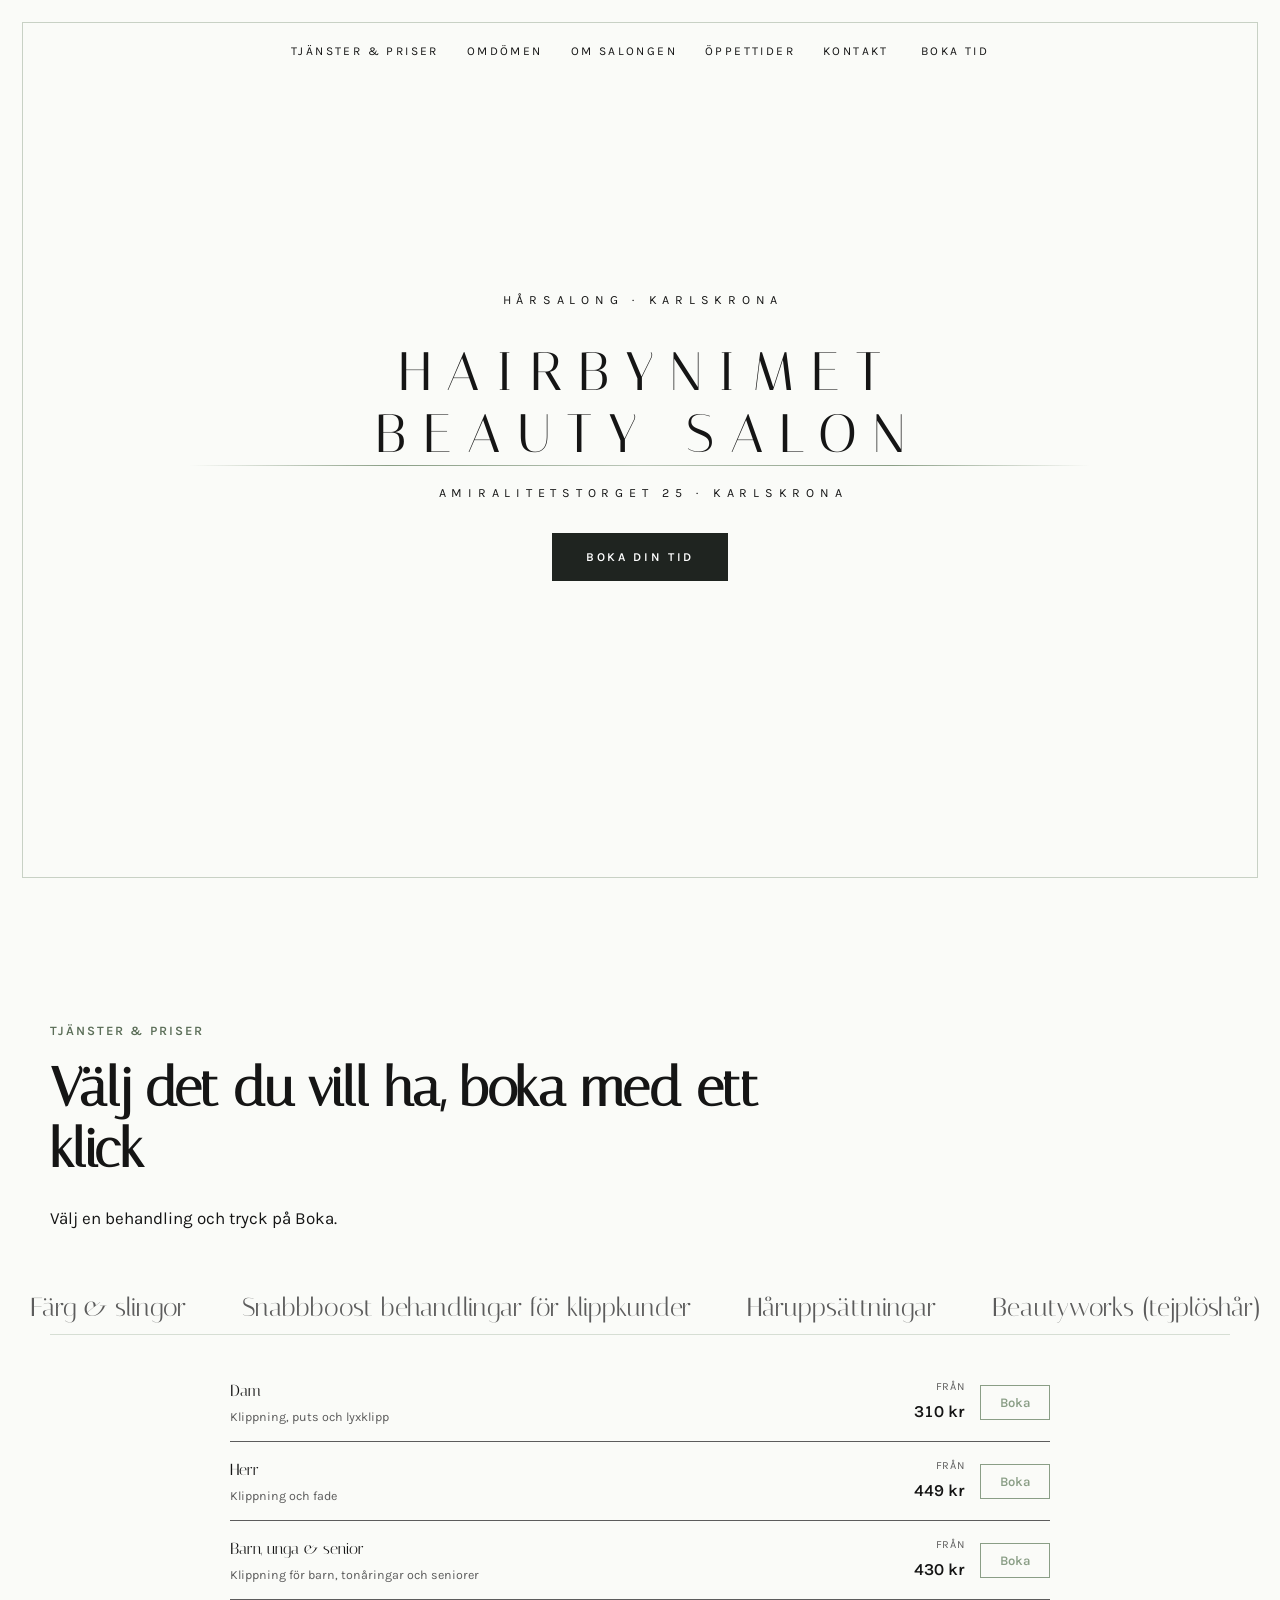
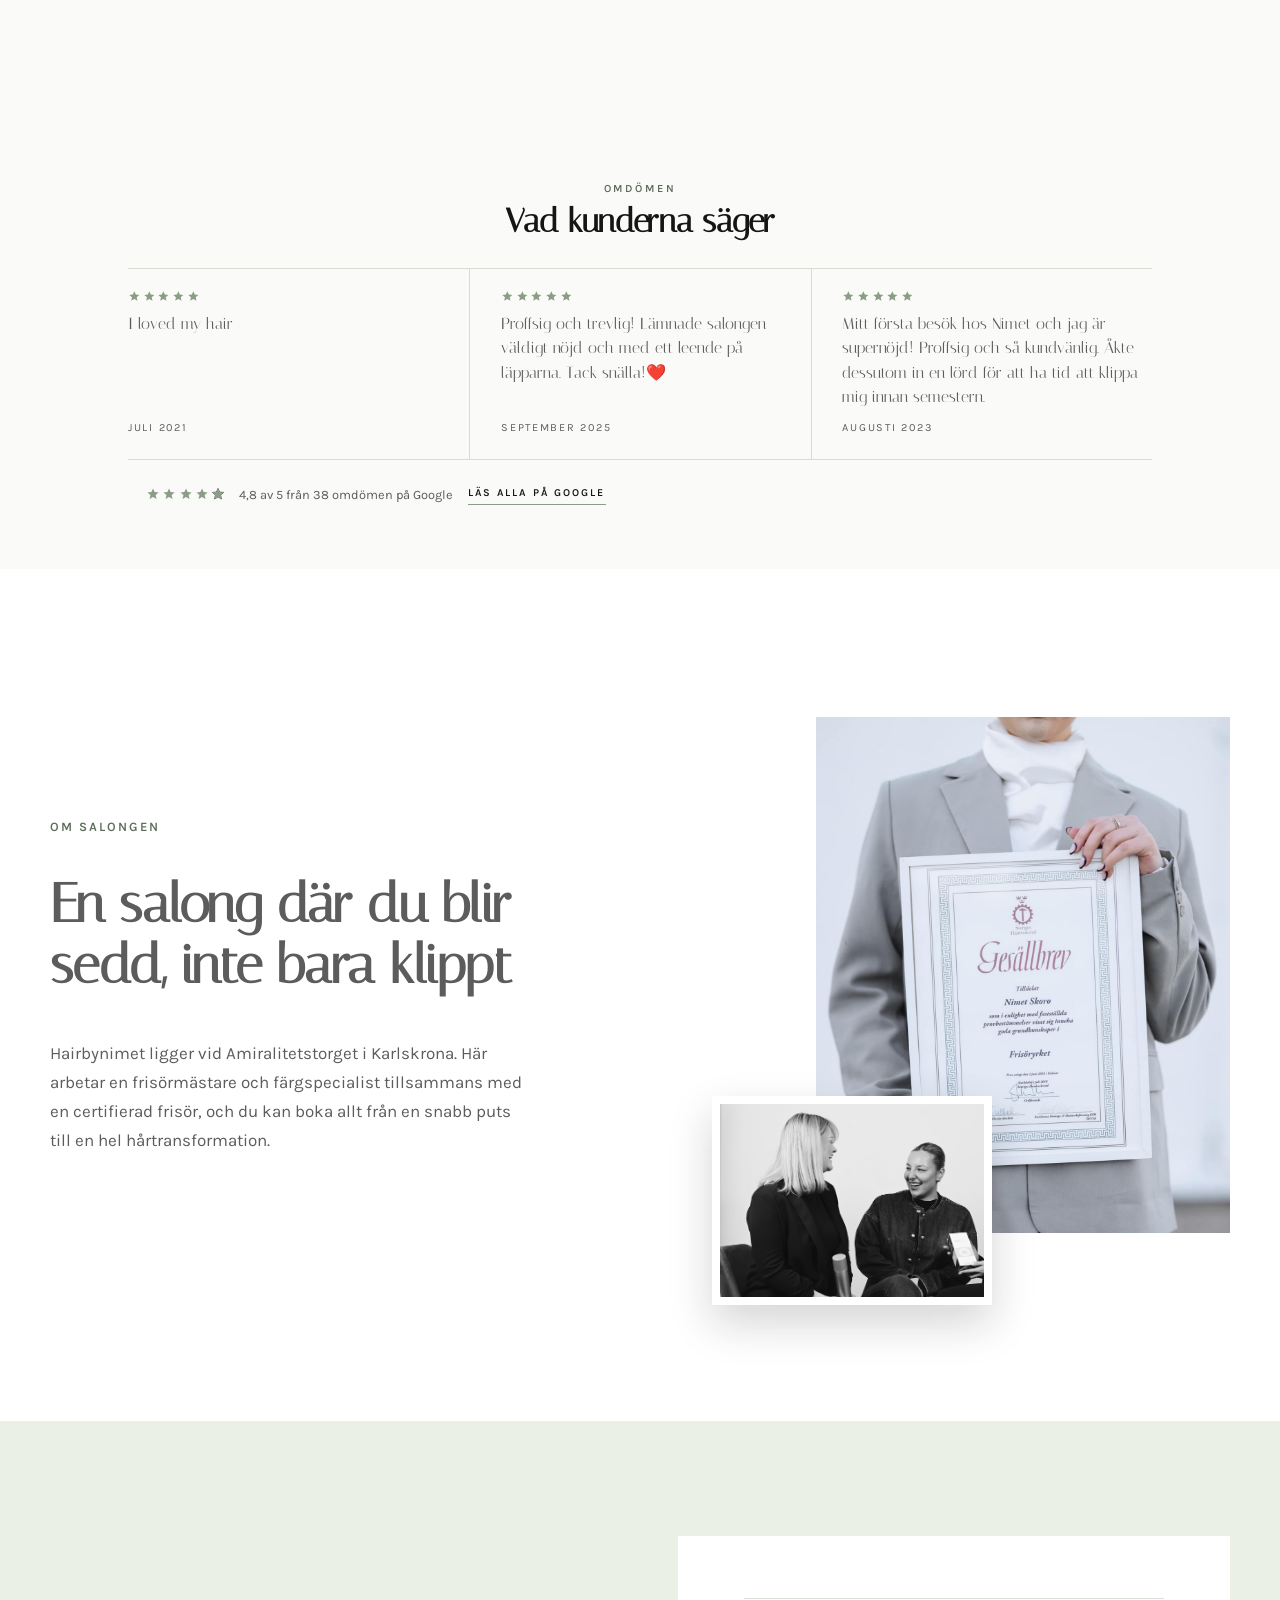
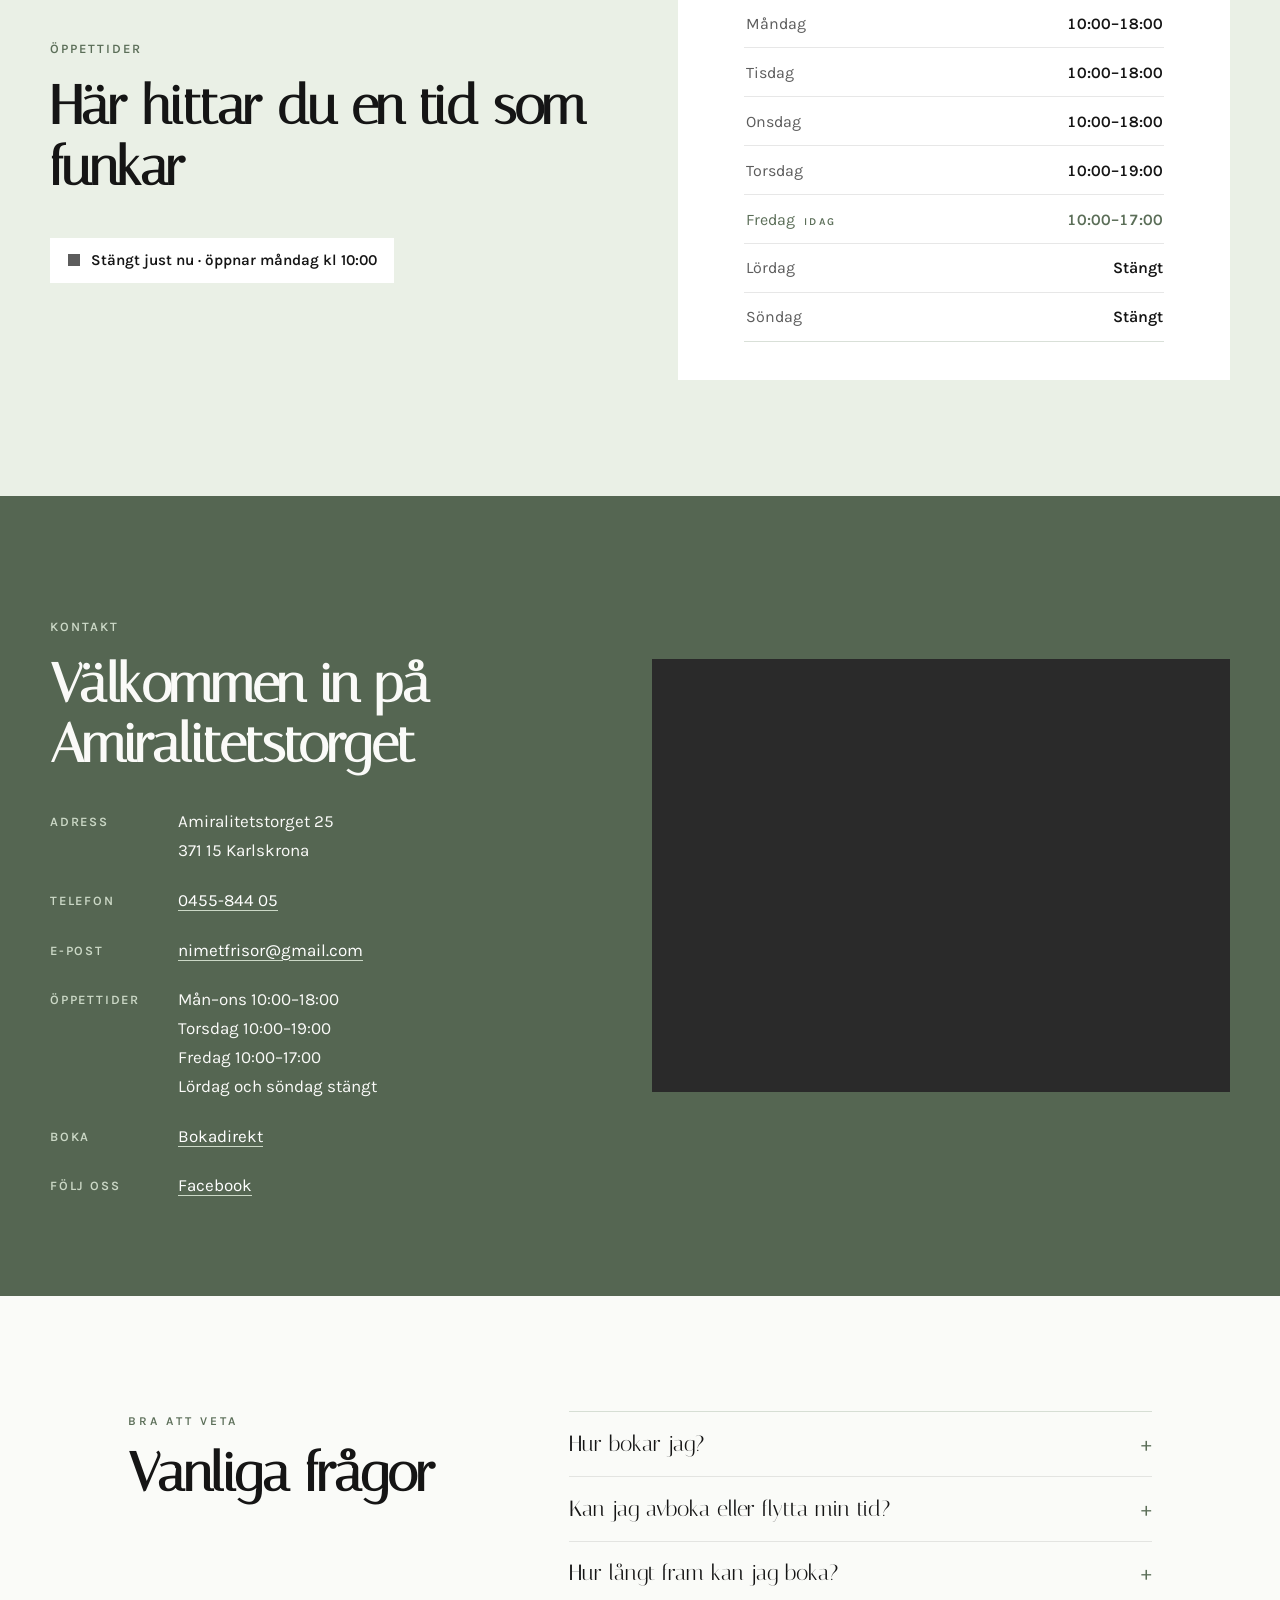
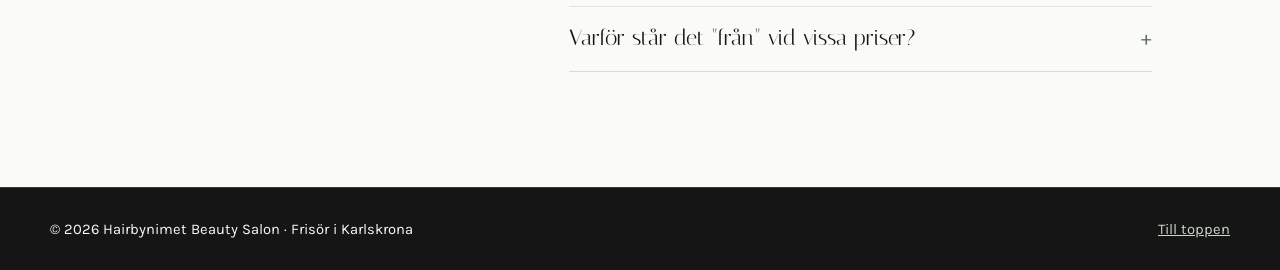
<file: index.html>
<!DOCTYPE html>
<html lang='sv'>
<head>
<meta charset='utf-8'>
<meta name='viewport' content='width=device-width, initial-scale=1'>
<title>Hairbynimet Beauty Salon – Frisör i Karlskrona vid Amiralitetstorget</title>
<meta name='description' content='Frisör i Karlskrona: klippning, färg och slingor, hårförlängning och styling hos Hairbynimet Beauty Salon på Amiralitetstorget 25. Se priser och boka tid direkt online.'>
<meta name='theme-color' content='#FAFAF8'>
<link rel='icon' type='image/svg+xml' href='favicon.svg'>
<link rel='stylesheet' href='site-kit.css'>
<link rel='stylesheet' href='styles.css'>
<script type='application/ld+json'>{"@context":"https://schema.org","@type":"HairSalon","name":"Hairbynimet Beauty Salon","address":{"@type":"PostalAddress","streetAddress":"Amiralitetstorget 25","postalCode":"371 15","addressLocality":"Karlskrona","addressCountry":"SE"},"telephone":"0455-844 05","email":"nimetfrisor@gmail.com","openingHours":["Mo-We 10:00-18:00","Th 10:00-19:00","Fr 10:00-17:00"],"aggregateRating":{"@type":"AggregateRating","ratingValue":"4.8","reviewCount":"38"},"sameAs":["https://www.facebook.com/hairbynimet/"]}</script>
</head>
<body class="sk-selma">
<a href='#main' class='skip-link'>Hoppa till innehåll</a>



<main id='main'>

<section class='hero'><div class="hero-frame"><header class='site-header'>
<div class='header-inner'>
<!--FIELD:company_name--><a class='site-logo' href='index.html'>Hairbynimet</a><!--/FIELD:company_name-->
<nav class='main-nav' aria-label='Huvudmeny'><a href='#tjanster'>Tjänster &amp; priser</a> <a href='#omdomen'>Omdömen</a> <a href='#om-oss'>Om salongen</a> <a href='#oppettider'>Öppettider</a> <a href='#kontakt'>Kontakt</a></nav>
<!--FIELD:booking_url--><a class='btn btn-primary header-cta' href='https://www.bokadirekt.se/places/hairbynimet-beauty-salon-company-27800' target='_blank' rel='noopener'>Boka tid</a><!--/FIELD:booking_url-->
<button class='nav-toggle' type='button' aria-expanded='false' aria-controls='mobileNav' aria-label='Öppna menyn'><span></span><span></span></button>
</div>
<nav id='mobileNav' class='mobile-nav' aria-label='Mobilmeny'><a href='#tjanster'>Tjänster &amp; priser</a> <a href='#omdomen'>Omdömen</a> <a href='#om-oss'>Om salongen</a> <a href='#oppettider'>Öppettider</a> <a href='#kontakt'>Kontakt</a></nav>
</header><div class="hero-text">

<div class='hero-content'>
<!--FIELD:company_name--><h1 class="hero-intro" data-effect="horizon" data-above="Hårsalong · Karlskrona" data-below="Amiralitetstorget 25 · Karlskrona">Hairbynimet Beauty Salon</h1><!--/FIELD:company_name-->
<div class='hero-cta'>
<!--FIELD:booking_url--><a class='btn btn-primary btn-lg' href='https://www.bokadirekt.se/places/hairbynimet-beauty-salon-company-27800' target='_blank' rel='noopener'>Boka din tid</a><!--/FIELD:booking_url--><span class='next-available-note' data-company-id='349488ab-ba80-4105-a59a-5cd2d21e5db7' data-api-base='https://aios-demo-sites-production.up.railway.app' data-duration-minutes='30' hidden></span>
</div>
</div>

</div></div></section>

<section class='section services reveal' id='tjanster'>

<div class='container'>
<div class='section-head'>
<span class='eyebrow'>Tjänster &amp; priser</span>
<h2>Välj det du vill ha, boka med ett klick</h2>
<p>Välj en behandling och tryck på Boka.</p>
</div>
<!--FIELD:prices-->
<div class='menu-groups' data-price-layout="list">
<div class="menu-group">

<h3>Klippningar</h3>
<div class="service-group"><span class="service-group-name">Dam</span><span class="service-group-desc">Klippning, puts och lyxklipp</span>
<div class="price-item"><div class="price-item-info"><span class="price-item-name">Fräsch Ny Look – Dam</span><span class="price-item-duration">45 min</span></div><div class="price-item-price"><span class="price-item-amount">595 kr</span></div><button class="price-item-book-btn" type="button" data-service-name="Fräsch Ny Look – Dam" data-duration-minutes="45">Boka</button></div>
<div class="price-item"><div class="price-item-info"><span class="price-item-name">Lyxklipp &amp; Styling</span><span class="price-item-duration">65 min</span></div><div class="price-item-price"><span class="price-item-amount">699 kr</span></div><button class="price-item-book-btn" type="button" data-service-name="Lyxklipp &amp; Styling" data-duration-minutes="65">Boka</button></div>
<div class="price-item"><div class="price-item-info"><span class="price-item-name">Snabb Puts &amp; Trim</span><span class="price-item-duration">15 min</span></div><div class="price-item-price"><span class="price-item-amount">310 kr</span></div><button class="price-item-book-btn" type="button" data-service-name="Snabb Puts &amp; Trim" data-duration-minutes="15">Boka</button></div>
</div>
<div class="service-group"><span class="service-group-name">Herr</span><span class="service-group-desc">Klippning och fade</span>
<div class="price-item"><div class="price-item-info"><span class="price-item-name">Herrklippning – Stilren &amp; Skarp</span><span class="price-item-duration">45 min</span></div><div class="price-item-price"><span class="price-item-amount">555 kr</span></div><button class="price-item-book-btn" type="button" data-service-name="Herrklippning – Stilren &amp; Skarp" data-duration-minutes="45">Boka</button></div>
<div class="price-item"><div class="price-item-info"><span class="price-item-name">Fade Cut</span><span class="price-item-duration">30 min</span></div><div class="price-item-price"><span class="price-item-amount">449 kr</span></div><button class="price-item-book-btn" type="button" data-service-name="Fade Cut" data-duration-minutes="30">Boka</button></div>
</div>
<div class="service-group"><span class="service-group-name">Barn, unga &amp; senior</span><span class="service-group-desc">Klippning för barn, tonåringar och seniorer</span>
<div class="price-item"><div class="price-item-info"><span class="price-item-name">Kids Cut 1-9år</span><span class="price-item-duration">35 min</span></div><div class="price-item-price"><span class="price-item-amount">430 kr</span></div><button class="price-item-book-btn" type="button" data-service-name="Kids Cut 1-9år" data-duration-minutes="35">Boka</button></div>
<div class="price-item"><div class="price-item-info"><span class="price-item-name">Teens Fresh Cut 10-15år</span><span class="price-item-duration">45 min</span></div><div class="price-item-price"><span class="price-item-amount">470 kr</span></div><button class="price-item-book-btn" type="button" data-service-name="Teens Fresh Cut 10-15år" data-duration-minutes="45">Boka</button></div>
<div class="price-item"><div class="price-item-info"><span class="price-item-name">Senior Klipp &amp; Tvätt</span><span class="price-item-duration">40 min</span></div><div class="price-item-price"><span class="price-item-amount">470 kr</span></div><button class="price-item-book-btn" type="button" data-service-name="Senior Klipp &amp; Tvätt" data-duration-minutes="40">Boka</button></div>
</div>

</div>
<div class="menu-group">
<h3>Färg &amp; slingor</h3>
<div class="service-group"><span class="service-group-name">Färg</span><span class="service-group-desc">Utväxt, helfärg och förvandlingar</span>
<div class="price-item"><div class="price-item-info"><span class="price-item-name">Root Touch-Up (ex en utväxtfärg på 2cm inga slingor/blekning)</span><span class="price-item-duration">85 min</span></div><div class="price-item-price"><span class="price-item-amount">1 025 kr</span></div><button class="price-item-book-btn" type="button" data-service-name="Root Touch-Up (ex en utväxtfärg på 2cm inga slingor/blekning)" data-duration-minutes="85">Boka</button></div>
<div class="price-item"><div class="price-item-info"><span class="price-item-name">Root Touch-Up &amp; Cut (ex en utväxtfärg på 2cm)</span><span class="price-item-duration">110 min</span></div><div class="price-item-price"><span class="price-item-amount">1 540 kr</span></div><button class="price-item-book-btn" type="button" data-service-name="Root Touch-Up &amp; Cut (ex en utväxtfärg på 2cm)" data-duration-minutes="110">Boka</button></div>
<div class="price-item"><div class="price-item-info"><span class="price-item-name">Express Färgfix</span><span class="price-item-duration">75 min</span></div><div class="price-item-price"><span class="price-item-amount">1 515 kr</span></div><button class="price-item-book-btn" type="button" data-service-name="Express Färgfix" data-duration-minutes="75">Boka</button></div>
<div class="price-item"><div class="price-item-info"><span class="price-item-name">Express Färg &amp; Klipp</span><span class="price-item-duration">120 min</span></div><div class="price-item-price"><span class="price-item-amount">1 780 kr</span></div><button class="price-item-book-btn" type="button" data-service-name="Express Färg &amp; Klipp" data-duration-minutes="120">Boka</button></div>
<div class="price-item"><div class="price-item-info"><span class="price-item-name">Full Colour Transformation</span><span class="price-item-duration">100 min</span></div><div class="price-item-price"><span class="price-item-from">Från</span><span class="price-item-amount">1 789 kr</span></div><button class="price-item-book-btn" type="button" data-service-name="Full Colour Transformation" data-duration-minutes="100">Boka</button></div>
<div class="price-item"><div class="price-item-info"><span class="price-item-name">Colour &amp; Cut Makeover</span><span class="price-item-duration">120 min</span></div><div class="price-item-price"><span class="price-item-from">Från</span><span class="price-item-amount">2 310 kr</span></div><button class="price-item-book-btn" type="button" data-service-name="Colour &amp; Cut Makeover" data-duration-minutes="120">Boka</button></div>
<div class="price-item"><div class="price-item-info"><span class="price-item-name">Colour + highlights &amp; Cut Makeover</span><span class="price-item-duration">150 min</span></div><div class="price-item-price"><span class="price-item-from">Från</span><span class="price-item-amount">2 405 kr</span></div><button class="price-item-book-btn" type="button" data-service-name="Colour + highlights &amp; Cut Makeover" data-duration-minutes="150">Boka</button></div>
<div class="price-item"><div class="price-item-info"><span class="price-item-name">Total Hair Transformation</span><span class="price-item-duration">250 min</span></div><div class="price-item-price"><span class="price-item-amount">2 710 kr</span></div><button class="price-item-book-btn" type="button" data-service-name="Total Hair Transformation" data-duration-minutes="250">Boka</button></div>
</div>
<div class="service-group"><span class="service-group-name">Slingor &amp; balayage</span><span class="service-group-desc">Med eller utan klippning</span>
<div class="price-item"><div class="price-item-info"><span class="price-item-name">Full Refresh Highlights</span><span class="price-item-duration">130 min</span></div><div class="price-item-price"><span class="price-item-from">Från</span><span class="price-item-amount">1 910 kr</span></div><button class="price-item-book-btn" type="button" data-service-name="Full Refresh Highlights" data-duration-minutes="130">Boka</button></div>
<div class="price-item"><div class="price-item-info"><span class="price-item-name">Full Refresh Highlights – 6 månader</span><span class="price-item-duration">140 min</span></div><div class="price-item-price"><span class="price-item-from">Från</span><span class="price-item-amount">1 960 kr</span></div><button class="price-item-book-btn" type="button" data-service-name="Full Refresh Highlights – 6 månader" data-duration-minutes="140">Boka</button></div>
<div class="price-item"><div class="price-item-info"><span class="price-item-name">Highlights + Haircut</span><span class="price-item-duration">155 min</span></div><div class="price-item-price"><span class="price-item-from">Från</span><span class="price-item-amount">2 470 kr</span></div><button class="price-item-book-btn" type="button" data-service-name="Highlights + Haircut" data-duration-minutes="155">Boka</button></div>
<div class="price-item"><div class="price-item-info"><span class="price-item-name">Highlights + Haircut – 6 månader</span><span class="price-item-duration">165 min</span></div><div class="price-item-price"><span class="price-item-from">Från</span><span class="price-item-amount">2 515 kr</span></div><button class="price-item-book-btn" type="button" data-service-name="Highlights + Haircut – 6 månader" data-duration-minutes="165">Boka</button></div>
<div class="price-item"><div class="price-item-info"><span class="price-item-name">Highlights + Haircut - tjockt hår</span><span class="price-item-duration">180 min</span></div><div class="price-item-price"><span class="price-item-amount">2 570 kr</span></div><button class="price-item-book-btn" type="button" data-service-name="Highlights + Haircut - tjockt hår" data-duration-minutes="180">Boka</button></div>
<div class="price-item"><div class="price-item-info"><span class="price-item-name">Balayage Glow</span><span class="price-item-duration">175 min</span></div><div class="price-item-price"><span class="price-item-from">Från</span><span class="price-item-amount">1 945 kr</span></div><button class="price-item-book-btn" type="button" data-service-name="Balayage Glow" data-duration-minutes="175">Boka</button></div>
<div class="price-item"><div class="price-item-info"><span class="price-item-name">Balayage makeover ink. klippning</span><span class="price-item-duration">180 min</span></div><div class="price-item-price"><span class="price-item-from">Från</span><span class="price-item-amount">2 480 kr</span></div><button class="price-item-book-btn" type="button" data-service-name="Balayage makeover ink. klippning" data-duration-minutes="180">Boka</button></div>
</div>
<div class="service-group"><span class="service-group-name">Gloss</span><span class="service-group-desc">Med eller utan klippning</span>
<div class="price-item"><div class="price-item-info"><span class="price-item-name">Gloss</span><span class="price-item-duration">60 min</span></div><div class="price-item-price"><span class="price-item-amount">950 kr</span></div><button class="price-item-book-btn" type="button" data-service-name="Gloss" data-duration-minutes="60">Boka</button></div>
<div class="price-item"><div class="price-item-info"><span class="price-item-name">Gloss &amp; Cut</span><span class="price-item-duration">80 min</span></div><div class="price-item-price"><span class="price-item-amount">1 415 kr</span></div><button class="price-item-book-btn" type="button" data-service-name="Gloss &amp; Cut" data-duration-minutes="80">Boka</button></div>
</div>
<div class="service-group"><span class="service-group-name">Extensions / hårförlängning</span>
<div class="price-item"><div class="price-item-info"><span class="price-item-name">Extensions / hårförlängning</span><span class="price-item-duration">120 min</span></div><div class="price-item-price"><span class="price-item-amount">frånpris, varierar</span></div><button class="price-item-book-btn" type="button" data-service-name="Extensions / hårförlängning" data-duration-minutes="120">Boka</button></div>
</div>
</div>
<div class="menu-group">

<h3>Snabbboost behandlingar för klippkunder</h3>
<div class="service-group"><span class="service-group-name">Bryn &amp; fransar</span><span class="service-group-desc">Färgning av bryn eller fransar</span>
<div class="price-item"><div class="price-item-info"><span class="price-item-name">Färgning av bryn/plock</span><span class="price-item-duration">20 min</span></div><div class="price-item-price"><span class="price-item-amount">249 kr</span></div><button class="price-item-book-btn" type="button" data-service-name="Färgning av bryn/plock" data-duration-minutes="20">Boka</button></div>
<div class="price-item"><div class="price-item-info"><span class="price-item-name">Färgning fransar</span><span class="price-item-duration">20 min</span></div><div class="price-item-price"><span class="price-item-amount">249 kr</span></div><button class="price-item-book-btn" type="button" data-service-name="Färgning fransar" data-duration-minutes="20">Boka</button></div>
</div>
<div class="service-group"><span class="service-group-name">Styling &amp; uppsättning</span><span class="service-group-desc">Styling eller uppsättning</span>
<div class="price-item"><div class="price-item-info"><span class="price-item-name">Lyxstyling med tvätt</span><span class="price-item-duration">35 min</span></div><div class="price-item-price"><span class="price-item-amount">430 kr</span></div><button class="price-item-book-btn" type="button" data-service-name="Lyxstyling med tvätt" data-duration-minutes="35">Boka</button></div>
</div>

</div>
<div class="menu-group">

<h3>Håruppsättningar</h3>
<div class="service-group"><span class="service-group-name">Styling &amp; uppsättning</span><span class="service-group-desc">Styling eller uppsättning</span>
<div class="price-item"><div class="price-item-info"><span class="price-item-name">Uppsättningar | Hair updo</span><span class="price-item-duration">90 min</span></div><div class="price-item-price"><span class="price-item-from">Från</span><span class="price-item-amount">850 kr</span></div><button class="price-item-book-btn" type="button" data-service-name="Uppsättningar | Hair updo" data-duration-minutes="90">Boka</button></div>
</div>
<div class="service-group"><span class="service-group-name">Makeup</span><span class="service-group-desc">Ögon och makeup</span>
<div class="price-item"><div class="price-item-info"><span class="price-item-name">Eyes and Makeup</span><span class="price-item-duration">100 min</span></div><div class="price-item-price"><span class="price-item-amount">1 899 kr</span></div><button class="price-item-book-btn" type="button" data-service-name="Eyes and Makeup" data-duration-minutes="100">Boka</button></div>
</div>

</div>
<div class="menu-group">
<h3>Beautyworks (tejplöshår)</h3>
<div class="service-group"><span class="service-group-name">Hårförlängning</span><span class="service-group-desc">Insättning eller omsättning</span>
<div class="price-item"><div class="price-item-info"><span class="price-item-name">Snabb insättning/omsättning med tvätt</span><span class="price-item-duration">70 min</span></div><div class="price-item-price"><span class="price-item-amount">1 190 kr</span></div><button class="price-item-book-btn" type="button" data-service-name="Snabb insättning/omsättning med tvätt" data-duration-minutes="70">Boka</button></div>
<div class="price-item"><div class="price-item-info"><span class="price-item-name">Full insättning / omsättning med tvätt</span><span class="price-item-duration">100 min</span></div><div class="price-item-price"><span class="price-item-amount">1 895 kr</span></div><button class="price-item-book-btn" type="button" data-service-name="Full insättning / omsättning med tvätt" data-duration-minutes="100">Boka</button></div>
</div>
<div class="service-group"><span class="service-group-name">Beautywork Hårförtjockning 1 paket</span>
<div class="price-item"><div class="price-item-info"><span class="price-item-name">Beautywork Hårförtjockning 1 paket</span><span class="price-item-duration">60 min</span></div><div class="price-item-price"><span class="price-item-amount">frånpris, varierar</span></div><button class="price-item-book-btn" type="button" data-service-name="Beautywork Hårförtjockning 1 paket" data-duration-minutes="60">Boka</button></div>
</div>
<div class="service-group"><span class="service-group-name">Beautywork Hårförlängning 2paket</span>
<div class="price-item"><div class="price-item-info"><span class="price-item-name">Beautywork Hårförlängning 2paket</span><span class="price-item-duration">70 min</span></div><div class="price-item-price"><span class="price-item-amount">frånpris, varierar</span></div><button class="price-item-book-btn" type="button" data-service-name="Beautywork Hårförlängning 2paket" data-duration-minutes="70">Boka</button></div>
</div>
</div>
<div class="menu-group">
<h3>Brudpaket</h3>
<div class="service-group"><span class="service-group-name">BRIDE TO BE paket 1</span>
<div class="price-item"><div class="price-item-info"><span class="price-item-name">BRIDE TO BE paket 1</span><span class="price-item-duration">120 min</span></div><div class="price-item-price"><span class="price-item-amount">kontakta salongen</span></div><button class="price-item-book-btn" type="button" data-service-name="BRIDE TO BE paket 1" data-duration-minutes="120">Boka</button></div>
</div>
</div>
</div>
<!--/FIELD:prices-->
</div>
</section>

<section class='section reveal reviews-section' id='omdomen'><div class="reviews-block is-scroll"><div class="rv-head"><div><span class="rv-eyebrow">Omdömen</span><h2 class="rv-title">Vad kunderna säger</h2></div><div class="rv-arrows"><button type="button" class="rv-prev" aria-label="Bläddra bakåt">←</button><button type="button" class="rv-next" aria-label="Bläddra framåt">→</button></div></div><div class="rv-track"><figure class="rv-item"><span class="stars" data-rating="5" aria-label="5 av 5"></span><blockquote class="review-quote" data-review-author="Suchitra Chadha">I loved my hair</blockquote><figcaption class="rv-cite">juli 2021</figcaption></figure><figure class="rv-item"><span class="stars" data-rating="5" aria-label="5 av 5"></span><blockquote class="review-quote" data-review-author="Helena">Proffsig och trevlig! Lämnade salongen väldigt nöjd och med ett leende på läpparna. Tack snälla!❤️</blockquote><figcaption class="rv-cite">september 2025</figcaption></figure><figure class="rv-item"><span class="stars" data-rating="5" aria-label="5 av 5"></span><blockquote class="review-quote" data-review-author="Nina Steinbach">Mitt första besök hos Nimet och jag är supernöjd! Proffsig och så kundvänlig. Åkte dessutom in en lörd för att ha tid att klippa mig innan semestern.</blockquote><figcaption class="rv-cite">augusti 2023</figcaption></figure><figure class="rv-item"><span class="stars" data-rating="5" aria-label="5 av 5"></span><blockquote class="review-quote" data-review-author="Ann-Kathrin Stenlycke">Stort tack till Nimet. En proffsig frisör med stor lyhördhet och yrkesskicklighet. Ser fram emot nästa besök vid din fina salong och rekommenderar varmt att besöka hennes salong</blockquote><figcaption class="rv-cite">januari 2024</figcaption></figure></div><p class="rv-score"><span class="stars" data-rating="4.8" aria-hidden="true"></span><span>4,8 av 5 från 38 omdömen på Google</span><a class="rv-link" href="https://www.google.com/maps/search/?api=1&amp;query=Hairbynimet%20Beauty%20Salon%20Karlskrona" target="_blank" rel="noopener">Läs alla på Google</a></p></div></section>

<section class='section about reveal' id='om-oss'>
<div class='container about-grid'>
<div class='about-text fx'>
<span class='eyebrow'>Om salongen</span>
<h2>En salong där du blir sedd, inte bara klippt</h2>
<p>Hairbynimet ligger vid Amiralitetstorget i Karlskrona. Här arbetar en frisörmästare och färgspecialist tillsammans med en certifierad frisör, och du kan boka allt från en snabb puts till en hel hårtransformation.</p>
<!--FIELD:services-->

<!--/FIELD:services-->
</div>
<div class='about-media fx'>
<div class='about-photo-main'><img src='company-photo-1.jpg' alt='Person i grå kavaj håller upp ett inramat gesällbrev från Frisörrket' loading='lazy'></div>
<div class='about-photo-second'><img src='company-photo-2.jpg' alt='Svartvitt foto av två personer som sitter och pratar, en håller en produktask' loading='lazy'></div>
</div>
</div>
</section>

<section class='section hours reveal' id='oppettider'>

<div class='container hours-grid'>
<div class='hours-text fx'>
<span class='eyebrow'>Öppettider</span>
<h2>Här hittar du en tid som funkar</h2>
<!--FIELD:opening_hours--><p class='open-status' id='openStatus' hidden><span class='dot' aria-hidden='true'></span><span class='open-status-text'></span></p><!--/FIELD:opening_hours-->
</div>
<div class='hours-card fx'>
<!--FIELD:opening_hours-->
<ul class='hours-list'>
<li><span class='hd-day'>Måndag</span><span class='hd-time'>10:00–18:00</span></li>
<li><span class='hd-day'>Tisdag</span><span class='hd-time'>10:00–18:00</span></li>
<li><span class='hd-day'>Onsdag</span><span class='hd-time'>10:00–18:00</span></li>
<li><span class='hd-day'>Torsdag</span><span class='hd-time'>10:00–19:00</span></li>
<li><span class='hd-day'>Fredag</span><span class='hd-time'>10:00–17:00</span></li>
<li><span class='hd-day'>Lördag</span><span class='hd-time'>Stängt</span></li>
<li><span class='hd-day'>Söndag</span><span class='hd-time'>Stängt</span></li>
</ul>
<!--/FIELD:opening_hours-->
</div>
</div>
</section>

<section class='section contact reveal' id='kontakt'>

<div class='container contact-grid'>
<div class='contact-info fx'>
<span class='eyebrow eyebrow-soft'>Kontakt</span>
<h2>Välkommen in på Amiralitetstorget</h2>
<dl class='contact-list'>
<div><dt>Adress</dt><dd><!--FIELD:address-->Amiralitetstorget 25<br>371 15 Karlskrona<!--/FIELD:address--></dd></div>
<div><dt>Telefon</dt><dd><!--FIELD:phone--><a href='tel:045584405'>0455-844 05</a><!--/FIELD:phone--></dd></div>
<div><dt>E-post</dt><dd><!--FIELD:email--><a href='mailto:nimetfrisor@gmail.com'>nimetfrisor@gmail.com</a><!--/FIELD:email--></dd></div>
<div><dt>Öppettider</dt><dd><!--FIELD:opening_hours-->Mån–ons 10:00–18:00<br>Torsdag 10:00–19:00<br>Fredag 10:00–17:00<br>Lördag och söndag stängt<!--/FIELD:opening_hours--></dd></div>
<div><dt>Boka</dt><dd><!--FIELD:booking_url--><a href='https://www.bokadirekt.se/places/hairbynimet-beauty-salon-company-27800' target='_blank' rel='noopener'>Bokadirekt</a><!--/FIELD:booking_url--></dd></div>
<div><dt>Följ oss</dt><dd><!--FIELD:facebook--><a href='https://www.facebook.com/hairbynimet/' target='_blank' rel='noopener'>Facebook</a><!--/FIELD:facebook--></dd></div>
</dl>
</div>
<div class='map-frame fx'>
<iframe title='Karta till Hairbynimet Beauty Salon' src='https://www.google.com/maps?q=Amiralitetstorget%2025%2C%20371%2015%20Karlskrona%2C%20Sweden&amp;output=embed' loading='lazy' referrerpolicy='no-referrer-when-downgrade' allowfullscreen></iframe>
</div>
</div>
</section>

<section class='section reveal' id='bra-att-veta'><div class="faq-block"><div class="faq-head"><span class="faq-eyebrow">Bra att veta</span><h2 class="faq-title">Vanliga frågor</h2></div><div class="faq-list"><details class="faq-item"><summary>Hur bokar jag?</summary><p>Välj en behandling i prislistan och tryck på Boka. Välj sedan frisör och en tid som passar, och fyll i dina uppgifter. Tiden är bokad direkt.</p></details><details class="faq-item"><summary>Kan jag avboka eller flytta min tid?</summary><p>Ja. Ring oss så hjälper vi dig.</p></details><details class="faq-item"><summary>Hur långt fram kan jag boka?</summary><p>Upp till sex månader framåt, direkt här på sidan.</p></details><details class="faq-item"><summary>Varför står det &quot;från&quot; vid vissa priser?</summary><p>Priset kan bero på hårets längd och tjocklek, och på vad behandlingen kräver. Fråga gärna om du vill veta mer innan ditt besök.</p></details></div></div></section>

</main>

<footer class='site-footer'>
<div class='container footer-inner'>
<p>© <span class='year'>2026</span> <!--FIELD:company_name-->Hairbynimet Beauty Salon<!--/FIELD:company_name--> · Frisör i Karlskrona</p>
<p><a href='#main'>Till toppen</a></p>
</div>
</footer>

<div class='booking-widget-backdrop' id='bookingWidget' data-company-id='349488ab-ba80-4105-a59a-5cd2d21e5db7' data-api-base='https://aios-demo-sites-production.up.railway.app'>
<div class='booking-widget-modal' role='dialog' aria-modal='true' aria-label='Boka tid'></div>
</div>

<script src='site-kit.js' defer></script>
<script src='script.js' defer></script>
</body>
</html>
</file>
<file: site-kit.css>
/*
 * AIOS site-kit — shared, deterministic interaction patterns (star ratings,
 * count-up numbers, scroll reveals, hero name write-in). Identical bytes on
 * every generated site, same as the brand fonts — never written by the
 * model itself, so the bugs found and fixed during the 2026-08-26 Lund
 * design pass (a fractional star's fill layer needing its own `position:
 * absolute` box, the name-write gradient needing its padding on the text
 * element itself rather than its wrapper) can never regress per company.
 *
 * Colors come from each site's own palette via var(--accent)/
 * var(--ink-faint) with sane fallbacks — nothing in here is Lund-specific.
 */

.star-empty path { fill: none; stroke: var(--ink-faint, #999); stroke-width: 1.5; }
.star-fill path { fill: var(--accent, #333); }

/* "Hoppa till innehåll" (2026-10-27): off screen until it gets keyboard focus. A site's own styles.css may restyle it. */
.skip-link { position: absolute; left: -9999px; top: 0; z-index: 1000; }
.skip-link:focus { left: 16px; top: 16px; padding: 10px 14px; background: var(--paper, #fff); color: var(--ink, #111); border: 1px solid var(--accent, #333); font: 600 14px/1.2 var(--font-body, sans-serif); text-decoration: none; }

/*
 * Flow lines (2026-09-16, scoped to the hero 2026-09-16) — populated
 * entirely by site-kit.js's wireFlowLines(), which sets each <path>'s
 * stroke/opacity/width/transform inline (seeded per company). Lives
 * ONLY inside .hero/.name-pin-inner — NOT a whole-page fixed backdrop
 * anymore. Real feedback: a full-page fixed version crossed behind body
 * copy/reviews/prices everywhere and read as noise competing with text
 * that needs to be read. Scoping it to the hero (a) keeps every other
 * section's text completely undisturbed and (b) concentrates the "alive"
 * moment where the page already has one deliberate hero moment (the
 * name-write scroll-pin), instead of spreading it thin across the page.
 * Crisp vector strokes only — no blur/filter/gradient fill, ever.
 */
.flow-lines { position: absolute; inset: 0; z-index: -1; pointer-events: none; }
.flow-line { fill: none; stroke-linecap: round; }
@media (prefers-reduced-motion: no-preference) {
  .flow-line { transition: transform 0.05s linear; }
}
/*
 * 2026-09-30: flow-lines were drawn for a plain TEXT hero (ambient texture
 * behind a headline) — they were never art-directed to share space with a
 * solid graphic shape. When elegant_signature's monogram arch (below) is
 * also in the hero, a flow-line visibly slices across the arch's edge
 * instead of drifting softly behind text, reading as a bug rather than
 * atmosphere (real feedback, Salong Hallå demo). Mechanical CSS safeguard
 * rather than only a prompt instruction not to combine them — same
 * "don't just trust the prompt, add a mechanical check" philosophy as the
 * rest of this file — the arch+badge already carry the hero's "alive" moment for this
 * archetype, so flow-lines is simply redundant whenever it's present.
 */
.hero:has(.mono-arch) .flow-lines { display: none; }

/*
 * Signature mark (2026-09-16) — small per-section accent that shares
 * flow-lines' shape family + the same company seed, so it reads as the
 * same visual signature elsewhere on the page (first use: under the star
 * rating) without being a second full ambient background. See
 * wireSignatureMark()'s comment for why this is the mechanism for
 * cross-section coherence.
 */
.signature-mark { display: block; width: 100%; max-width: 220px; height: 24px; margin-top: 0.5rem; overflow: visible; }

/*
 * Monogram arch + booking badge (2026-09-30) — the "elegant_signature"
 * design archetype's signature hero motif (websiteAgent.ts's
 * monogramHeroBlock()): a big first-initial in an arch shape, with an
 * OPTIONAL rotating "book now" badge next to it. Same reasoning as
 * flow-lines/signature-mark: the badge's ring/text/arrow are entirely
 * drawn by site-kit.js's wireMonoBadge() from a bare markup hook, never
 * hand-written per company, so the SVG textPath math (a real source of
 * past bugs when asked of the model directly) can't regress. The arch
 * itself IS plain CSS (no JS needed) — only its shape modifier and the
 * giant letter's content are the model's choice.
 *
 * `.mono-badge` is genuinely optional in the model's markup (a company
 * that doesn't fit "boka tid" branding just omits it) — this is deliberate
 * per the 2026-09-30 operator note that the badge "behöver inte alltid va
 * där" (doesn't always need to be there); when it IS present, its spin
 * direction/speed/label all vary per company (seeded, see wireMonoBadge)
 * so it also doesn't look identical everywhere it appears.
 */
.mono-arch {
  position: relative;
  width: min(300px, 68vw);
  aspect-ratio: 3 / 4;
  border-radius: 999px 999px 8px 8px;
  background: var(--paper-raised, rgba(0, 0, 0, 0.03));
  border: 1px solid var(--ink-faint, rgba(0, 0, 0, 0.2));
  display: grid;
  place-items: center;
}
.mono-arch.mono-arch--circle { aspect-ratio: 1 / 1; border-radius: 50%; }
.mono-arch.mono-arch--oval { aspect-ratio: 4 / 5; border-radius: 50%; }
.mono-arch.mono-arch--square { aspect-ratio: 1 / 1; border-radius: 24px; }
.mono-arch.mono-arch--ringed { outline: 1px solid var(--ink-faint, rgba(0, 0, 0, 0.15)); outline-offset: 10px; }
.mono-arch-letter {
  font-family: var(--font-head, serif);
  font-size: clamp(96px, 16vw, 160px);
  color: var(--accent, #333);
  line-height: 1;
}
.mono-badge {
  position: absolute;
  right: -40px;
  bottom: 32px;
  width: 116px;
  height: 116px;
  border-radius: 50%;
  background: var(--accent, #333);
  color: var(--paper, #fff);
  display: grid;
  place-items: center;
  text-decoration: none;
}
.mono-badge.mono-badge--left { right: auto; left: -40px; }
.mono-badge svg { position: absolute; inset: 0; width: 100%; height: 100%; animation: mono-badge-spin 18s linear infinite; }
.mono-badge text { font-family: var(--font-body, sans-serif); font-size: 11px; font-weight: 600; letter-spacing: 3px; fill: currentColor; }
.mono-badge .mono-badge-arrow { position: relative; font-size: 22px; }
@keyframes mono-badge-spin { to { transform: rotate(360deg); } }
@media (prefers-reduced-motion: reduce) { .mono-badge svg { animation: none; } }
@media (max-width: 700px) { .mono-badge { right: -16px; bottom: 20px; width: 92px; height: 92px; } .mono-badge.mono-badge--left { left: -16px; } }

/*
 * Review placeholder card (2026-09-30) — the "hellre en tydlig
 * platshållare än ett utelämnat fält" treatment for social proof, same
 * idea as .price-placeholder/.hours-placeholder: when google_rating isn't
 * verified, the page still shows the FULL visual shape a real rating
 * would have (stars + a count-up number), just with an honest example
 * value and an "Exempel" badge, instead of silently dropping the section
 * down to a single plain sentence. Used across every design archetype,
 * not just elegant_signature — see websiteAgent.ts's reviewsInstruction.
 * Real incident: this was described to the model as "already styled by
 * site-kit.css" before these rules actually existed here — any site built
 * in that window got a completely unstyled review-card. Caught and fixed
 * 2026-09-30 before it ever reached a live model-generated site.
 */
.review-card { position: relative; border: 1px dashed var(--ink-faint, rgba(0, 0, 0, 0.25)); border-radius: 14px; padding: 2rem clamp(1.25rem, 4vw, 2.5rem); background: var(--paper-raised, rgba(0, 0, 0, 0.02)); text-align: center; }
.review-card-badge { position: absolute; top: -0.7rem; left: 50%; transform: translateX(-50%); background: var(--paper, #fff); border: 1px dashed var(--ink-faint, rgba(0, 0, 0, 0.25)); border-radius: 999px; padding: 0.2rem 0.9rem; font-size: 0.7rem; letter-spacing: 0.1em; text-transform: uppercase; color: var(--ink-faint, #888); }
.review-card-rating { display: flex; align-items: center; justify-content: center; gap: 0.6rem; margin-bottom: 0.9rem; }
.review-card-rating .stars { display: inline-flex; gap: 2px; width: 90px; }
.review-card-rating [data-count-to] { font-family: var(--font-head, inherit); font-size: 1.3rem; color: var(--accent, #333); }
.review-quote { font-family: var(--font-head, inherit); font-size: 1.3rem; color: var(--ink-faint, #888); margin: 0; font-style: italic; }

.reveal { opacity: 0; transform: translateY(24px); transition: opacity 0.8s ease, transform 0.8s ease; }
.reveal.is-visible { opacity: 1; transform: none; }
@media (prefers-reduced-motion: reduce) {
  .reveal { opacity: 1 !important; transform: none !important; transition: none !important; }
}

/*
 * .name-pin REQUIRES the page's own header to be `position: fixed`, never
 * `position: sticky` or static. A sticky/static header occupies space in
 * normal flow, pushing .name-pin-inner's starting position down by the
 * header's own height — .name-pin-inner's sticky positioning then can't
 * engage until the page has scrolled past THAT offset too, which shows up
 * as a dead zone (the page visibly scrolls for the header's height before
 * the fill/pin visibly does anything). A fixed header sits outside normal
 * flow entirely (typically transparent, going solid via the .is-scrolled
 * class this file toggles automatically — see wireHeaderScrollState()
 * below), so .name-pin-inner starts at y=0 and the fill begins on the very
 * first scroll pixel. Found and fixed 2026-08-26.
 */
.name-pin {
  position: relative;
  height: calc(100svh + 180px); /* the extra 180px is the scroll budget the name-write fill consumes while pinned — keep in sync with the 180 in site-kit.js. A first fix (480px -> 300px, still cubic-eased) wasn't short enough on its own; combined with switching to a gentler quadratic ease (see site-kit.js) the gap between "looks done" and "actually releases" now stays under one normal scroll gesture. */
}
@media (prefers-reduced-motion: reduce) { .name-pin { height: 100svh; } }

.name-pin-inner {
  position: sticky;
  top: 0;
  height: 100svh;
  display: flex;
  align-items: center;
  justify-content: center;
}
@media (prefers-reduced-motion: reduce) { .name-pin-inner { position: static; } }

.name-write {
  display: block;
  text-align: center;
  /* Padding lives on THIS element, not .name-pin/.name-pin-inner —
     background-clip:text paints relative to its own box, so a script/
     display font's swashes and ascenders need their safety margin here or
     they render outside the gradient's paint area and never pick up color. */
  padding: 0.4em 0.6em 0.1em;
  background-image: linear-gradient(
    90deg,
    var(--accent, #333) 0%,
    var(--accent, #333) var(--fill, 0%),
    var(--ink-faint, #999) var(--fill, 0%),
    var(--ink-faint, #999) 100%
  );
  background-size: 100% 100%;
  background-repeat: no-repeat;
  -webkit-background-clip: text;
  background-clip: text;
  color: var(--ink-faint, #999); /* fallback if background-clip:text isn't supported */
  -webkit-text-fill-color: transparent;
}

/* Image variant of the write-in effect — for when a company has a real
   logo (see websiteAgent.ts's logoBlock()) and it should be the thing that
   "gets color" while scrolling, instead of plain text. Same base+color
   two-layer clip-path technique as the star ratings, not background-clip
   (which only works on text glyphs, not a raster image). Both <img> tags
   reference the SAME logo file — the desaturation is a live CSS filter,
   not a second pre-rendered asset. */
.name-write-img { position: relative; display: inline-block; max-width: min(58vw, 420px); }
.name-write-img img { display: block; width: 100%; height: auto; }
.name-write-img .base { filter: grayscale(1) brightness(0.65); opacity: 0.75; }
.name-write-img .color {
  position: absolute; inset: 0; width: 100%; height: 100%;
  object-fit: contain;
  clip-path: inset(0 100% 0 0);
}

/* ============================================================
 * Booking calendar + third-party widget handoff mockup — added
 * 2026-08-26. Shows a week of example time slots in the site's OWN
 * design, then hands off to a small modal styled to look like a generic
 * booking platform (deliberately NOT using --accent/--ink-faint — the
 * whole point is that this step visibly belongs to a different system).
 * Illustrative only: slot data is written directly in each site's own
 * HTML (see websiteAgent.ts's siteKitBlock()), nothing here ever creates
 * a real booking or contacts a real service.
 * ============================================================ */

.booking-grid { display: grid; grid-template-columns: repeat(auto-fit, minmax(130px, 1fr)); gap: clamp(1rem, 2.5vw, 2rem); }
.booking-day-label { text-align: center; margin-bottom: 1.1rem; }
.booking-day-label .d { font-weight: 600; font-size: 0.95rem; letter-spacing: 0.1em; text-transform: uppercase; }
.booking-day-label .date { display: block; font-size: 0.76rem; opacity: 0.6; margin-top: 0.2rem; }
.booking-slots { display: flex; flex-direction: column; gap: 0.65rem; }
.slot-btn {
  font-variant-numeric: tabular-nums;
  font-size: 0.95rem;
  padding: 0.75rem 0.5rem;
  text-align: center;
  border: 1px solid var(--ink-faint, #999);
  border-radius: 8px;
  background: transparent;
  color: inherit;
  cursor: pointer;
  transition: background-color 0.2s cubic-bezier(0.16, 1, 0.3, 1), color 0.2s cubic-bezier(0.16, 1, 0.3, 1), border-color 0.2s cubic-bezier(0.16, 1, 0.3, 1), box-shadow 0.2s cubic-bezier(0.16, 1, 0.3, 1), transform 0.2s cubic-bezier(0.16, 1, 0.3, 1);
}
.slot-btn:hover:not(:disabled) { border-color: var(--accent, #333); box-shadow: 0 4px 14px -6px var(--accent, #333); transform: translateY(-1px); }
.slot-btn:disabled { opacity: 0.4; text-decoration: line-through; cursor: default; }
.slot-btn.is-selected { background: var(--accent, #333); border-color: var(--accent, #333); color: #fff; }
@media (prefers-reduced-motion: reduce) { .slot-btn:hover:not(:disabled) { transform: none; } }

/* ============================================================
 * Rolling booking calendar (2026-09-09) — the container/grid/nav chrome
 * around the .slot-btn buttons above. Deliberately restrained: generous
 * air, one quiet accent, soft motion — a calendar should read as a
 * considered part of the site, never a bolted-on widget. Uses each site's
 * --border fallback chain updated 2026-09-30: `var(--border, var(--ink-faint, rgba(0,0,0,...)))`
 * — websiteAgent.ts's prompt never actually mandates the model define
 * `--border` itself (only --accent/--ink/--ink-faint/--paper/--accent-deep
 * are required), so the old bare rgba(0,0,0,...) fallback was invisible-ish
 * on every DARK-based site (bold_modern, elegant_signature's dark
 * palettes) — a light-on-black border nobody could see. --ink-faint IS
 * always defined and already correctly dark-on-light / light-on-dark per
 * site, so it's a far better universal fallback than a fixed black tint.
 * own --accent/--ink/--ink-faint/--border/--paper-raised (with sane
 * fallbacks) so it always matches that company's palette, never a fixed
 * "booking widget" look.
 * ============================================================ */
.booking-cal-controls { display: flex; flex-wrap: wrap; gap: 0.75rem; justify-content: center; margin-bottom: 1.5rem; }
.booking-cal-controls select {
  font-family: inherit; font-size: 0.85rem; padding: 0.55rem 0.9rem; border-radius: 999px;
  border: 1px solid var(--border, var(--ink-faint, rgba(0,0,0,0.14))); background: var(--paper-raised, #fff); color: var(--ink, inherit);
  cursor: pointer; max-width: 100%;
}
.booking-cal-next-available { text-align: center; margin-top: 1.25rem; font-size: 0.86rem; color: var(--ink-faint, #888); }
.booking-cal-next-available .chip-link-btn { background: none; border: none; padding: 0; font: inherit; font-size: 0.86rem; font-weight: 600; color: var(--accent, #333); cursor: pointer; text-decoration: underline; text-underline-offset: 3px; }
.booking-cal-head { display: flex; align-items: center; justify-content: center; gap: 1.25rem; margin-bottom: 1.75rem; }
.booking-cal-range { font-size: 0.78rem; font-weight: 600; letter-spacing: 0.14em; text-transform: uppercase; color: var(--ink-faint, #888); min-width: 11ch; text-align: center; }
.booking-cal-range .wk-num, .booking-cal-range .wk-sub { display: block; }
.booking-cal-range .wk-num { font-family: var(--font-head, inherit); font-size: 1.2rem; font-weight: 600; letter-spacing: 0; text-transform: none; color: var(--ink, inherit); }
.booking-cal-range .wk-sub { font-size: 0.74rem; font-weight: 500; letter-spacing: 0.02em; text-transform: none; margin-top: 0.15rem; }
.booking-cal-nav {
  width: 34px; height: 34px; border-radius: 50%; border: 1px solid var(--border, var(--ink-faint, rgba(0,0,0,0.12)));
  background: transparent; color: var(--ink, inherit); font-size: 1.05rem; line-height: 1; cursor: pointer;
  display: flex; align-items: center; justify-content: center;
  transition: border-color 0.2s cubic-bezier(0.16, 1, 0.3, 1), box-shadow 0.2s cubic-bezier(0.16, 1, 0.3, 1), color 0.2s cubic-bezier(0.16, 1, 0.3, 1);
}
.booking-cal-nav:hover { border-color: var(--accent, #333); color: var(--accent, #333); box-shadow: 0 0 0 4px color-mix(in srgb, var(--accent, #333) 12%, transparent); }

.booking-cal-grid { display: grid; grid-template-columns: repeat(7, 1fr); gap: 0.85rem; transition: opacity 0.25s ease; }
.booking-cal-grid.is-loading { opacity: 0.45; }
.booking-cal-day {
  background: var(--paper-raised, rgba(0,0,0,0.02)); border: 1px solid var(--border, var(--ink-faint, rgba(0,0,0,0.08)));
  border-radius: 14px; padding: 1rem 0.6rem; display: flex; flex-direction: column; gap: 0.6rem;
  transition: border-color 0.25s ease;
}
.booking-cal-day.is-today { border-color: var(--accent, #333); }
.booking-cal-day-head { display: flex; flex-direction: column; align-items: center; gap: 0.15rem; padding-bottom: 0.5rem; border-bottom: 1px solid var(--border, var(--ink-faint, rgba(0,0,0,0.08))); }
.booking-cal-day-head .wd { font-size: 0.68rem; font-weight: 600; letter-spacing: 0.12em; text-transform: uppercase; color: var(--ink-faint, #888); }
.booking-cal-day-head .dt { font-family: var(--font-head, inherit); font-size: 1.2rem; }
.booking-cal-day.is-today .booking-cal-day-head .dt { color: var(--accent, #333); }
.booking-cal-slots { display: flex; flex-direction: column; gap: 0.45rem; }
.booking-cal-slots .slot-btn { padding: 0.5rem 0.35rem; font-size: 0.82rem; }
.booking-cal-closed { display: block; text-align: center; font-size: 0.78rem; color: var(--ink-faint, #999); padding: 0.6rem 0; font-style: italic; }

@media (max-width: 860px) {
  .booking-cal-grid { grid-template-columns: repeat(auto-fit, minmax(120px, 1fr)); }
}

.bd-backdrop {
  position: fixed; inset: 0; z-index: 200;
  background: rgba(15, 20, 18, 0.55);
  display: flex; align-items: center; justify-content: center;
  padding: 1.5rem;
  opacity: 0; pointer-events: none;
  transition: opacity 0.25s ease;
}
.bd-backdrop.is-open { opacity: 1; pointer-events: auto; }
.bd-modal {
  width: 100%; max-width: 380px;
  background: #ffffff;
  border-radius: 14px;
  overflow: hidden;
  font-family: -apple-system, BlinkMacSystemFont, "Segoe UI", Roboto, Helvetica, Arial, sans-serif;
  box-shadow: 0 20px 60px rgba(0, 0, 0, 0.35);
  transform: translateY(14px) scale(0.98);
  transition: transform 0.25s ease;
}
.bd-backdrop.is-open .bd-modal { transform: translateY(0) scale(1); }
.bd-header {
  background: var(--accent, #0f4c3d); color: #fff;
  padding: 1rem 1.25rem;
  display: flex; align-items: center; justify-content: space-between;
}
.bd-brand { display: flex; align-items: center; gap: 0.5rem; font-weight: 700; font-size: 1rem; letter-spacing: -0.01em; }
.bd-brand .dot { width: 9px; height: 9px; border-radius: 50%; background: #4fd8a8; }
.bd-close { background: none; border: 0; color: rgba(255, 255, 255, 0.8); font-size: 1.2rem; cursor: pointer; line-height: 1; padding: 0.25rem; }
.bd-close:hover { color: #fff; }
.bd-body { padding: 1.25rem 1.25rem 1.5rem; }
.bd-disclaimer {
  font-size: 0.68rem; color: #8a8f8d; background: #f2f4f3;
  border-radius: 6px; padding: 0.45rem 0.6rem; margin-bottom: 1rem;
  line-height: 1.4;
}
.bd-slot-summary { font-size: 0.95rem; color: #16211c; margin-bottom: 1rem; }
.bd-slot-summary strong { display: block; font-size: 1.05rem; margin-bottom: 0.15rem; }
.bd-field { margin-bottom: 0.85rem; }
.bd-field label { display: block; font-size: 0.76rem; color: #5b625f; margin-bottom: 0.3rem; }
.bd-field input {
  width: 100%; box-sizing: border-box;
  border: 1px solid #d7dcda; border-radius: 8px;
  padding: 0.6rem 0.7rem; font-size: 0.92rem; font-family: inherit; color: #16211c;
}
.bd-field input:focus { outline: none; border-color: var(--accent, #0f4c3d); box-shadow: 0 0 0 3px color-mix(in srgb, var(--accent, #0f4c3d) 14%, transparent); }
.bd-field input[aria-invalid="true"] { border-color: #c2413a; }
.bd-phone-wrap { display: flex; align-items: stretch; }
.bd-phone-prefix { display: flex; align-items: center; padding: 0 0.7rem; border: 1px solid #d7dcda; border-right: 0; border-radius: 8px 0 0 8px; background: rgba(0, 0, 0, 0.035); font-size: 0.92rem; font-weight: 600; color: #16211c; font-variant-numeric: tabular-nums; }
.bd-phone-wrap input { flex: 1; min-width: 0; border-radius: 0 8px 8px 0; font-variant-numeric: tabular-nums; letter-spacing: 0.02em; }
.bd-phone-wrap.is-intl .bd-phone-prefix { display: none; }
.bd-phone-wrap.is-intl input { border-radius: 8px; }
.bd-error { margin: -0.2rem 0 0.8rem; font-size: 0.8rem; color: #b3342d; }
.bd-error[hidden] { display: none; }
.bd-confirm-btn {
  width: 100%; border: 0; border-radius: 8px;
  background: var(--accent, #0f4c3d); color: #fff;
  padding: 0.8rem; font-size: 0.95rem; font-weight: 600; font-family: inherit;
  cursor: pointer; margin-top: 0.3rem;
  transition: filter 0.2s ease;
}
.bd-confirm-btn:hover { filter: brightness(0.9); }
.bd-success { display: none; text-align: center; padding: 0.5rem 0 0.25rem; }
.bd-success .check {
  width: 42px; height: 42px; border-radius: 50%; background: color-mix(in srgb, var(--accent, #0f4c3d) 14%, white); color: var(--accent, #0f4c3d);
  display: flex; align-items: center; justify-content: center; margin: 0 auto 0.75rem; font-size: 1.3rem;
}
.bd-success p { font-size: 0.92rem; color: #16211c; margin-bottom: 0.3rem; }
.bd-success .fine { font-size: 0.76rem; color: #8a8f8d; }
.bd-backdrop.is-done .bd-form { display: none; }
.bd-backdrop.is-done .bd-success { display: block; }

@media (max-width: 620px) {
  .booking-grid { grid-template-columns: 1fr; gap: 1.5rem; }
  .booking-slots { flex-direction: row; flex-wrap: wrap; }
  .slot-btn { flex: 1 1 30%; }
}

/* ============================================================
 * Price list with an inline "Boka" button (2026-09-10) — replaces an
 * always-visible week grid on the page itself. Deliberately restrained: a
 * "från"-prefixed price in a quiet, faint tone with the actual amount as
 * the visual focus (real in-salon pricing can vary by what the stylist
 * actually does — the list shows a floor, not a fixed quote), one Boka
 * button per row, nothing else competing for attention. Category grouping
 * (h3 + count) is the site's own markup — these classes only style the
 * per-service row itself.
 * ============================================================ */
.price-item {
  display: flex; align-items: center; gap: 1rem;
  padding: 0.85rem 0;
  border-bottom: 1px solid var(--border, var(--ink-faint, rgba(0,0,0,0.08)));
}
.price-item:last-child { border-bottom: none; }
.price-item-info { flex: 1 1 auto; min-width: 0; display: flex; flex-direction: column; gap: 0.15rem; }
.price-item-name { font-family: var(--font-head, inherit); font-size: 1rem; }
.price-item-duration { font-size: 0.78rem; color: var(--ink-faint, #888); }
.price-item-price { flex: 0 0 auto; text-align: right; display: flex; flex-direction: column; gap: 0.1rem; }
.price-item-from { font-size: 0.68rem; letter-spacing: 0.06em; text-transform: uppercase; color: var(--ink-faint, #999); }
.price-item-amount { font-size: 1.05rem; font-weight: 600; font-variant-numeric: tabular-nums; }
.price-item-book-btn {
  flex: 0 0 auto;
  font-family: inherit; font-size: 0.82rem; font-weight: 600;
  padding: 0.55rem 1.15rem; border-radius: 999px;
  border: 1px solid var(--accent, #333); background: transparent; color: var(--accent, #333);
  cursor: pointer; white-space: nowrap;
  transition: background-color 0.2s cubic-bezier(0.16, 1, 0.3, 1), color 0.2s cubic-bezier(0.16, 1, 0.3, 1), box-shadow 0.2s cubic-bezier(0.16, 1, 0.3, 1);
}
.price-item-book-btn:hover { background: var(--accent, #333); color: #fff; box-shadow: 0 4px 14px -6px var(--accent, #333); }

@media (max-width: 560px) {
  .price-item { flex-wrap: wrap; }
  .price-item-price { order: 2; text-align: left; }
  .price-item-book-btn { order: 3; margin-left: auto; }
}

/* ============================================================
 * Opening-hours list (2026-09-13) — same "always show a complete table,
 * placeholder or real" principle as .price-item above: a full week list
 * with an explicit .hours-placeholder marker beats a bare "contact us for
 * hours" line, both for how the real site reads and for anything (like a
 * scripted demo/tutorial walkthrough) that later reuses this exact markup.
 * ============================================================ */
.hours-list { list-style: none; margin: 1.5rem 0 0; padding: 0; max-width: 420px; border-top: 1px solid var(--border, var(--ink-faint, rgba(0,0,0,0.08))); }
.hours-list li { display: flex; align-items: baseline; justify-content: space-between; padding: 0.65rem 0.1rem; border-bottom: 1px solid var(--border, var(--ink-faint, rgba(0,0,0,0.08))); font-size: 1rem; }
.hours-list .hd-day { color: var(--ink-faint, #888); }
.hours-list .hd-time { font-weight: 600; font-variant-numeric: tabular-nums; }
.hours-list.hours-placeholder .hd-time { color: var(--ink-faint, #888); font-style: italic; font-weight: 500; }
.hours-placeholder-note { font-size: 0.8rem; color: var(--ink-faint, #888); margin-top: 0.6rem; }

/* ============================================================
 * Per-service booking widget (2026-09-10) — reuses .booking-cal-head,
 * -nav, -range, -grid, -day and .slot-btn from the rolling-calendar block
 * above; this just adds the modal chrome and the two-step (staff -> times) layout.
 * ============================================================ */
.booking-widget-backdrop {
  position: fixed; inset: 0; z-index: 210;
  background: rgba(15, 20, 18, 0.55);
  display: flex; align-items: center; justify-content: center;
  padding: 1.5rem;
  opacity: 0; pointer-events: none;
  transition: opacity 0.25s ease;
}
.booking-widget-backdrop.is-open { opacity: 1; pointer-events: auto; }
.booking-widget-modal {
  position: relative;
  width: 100%; max-width: 560px; max-height: 88vh; overflow-y: auto;
  background: var(--paper, #fff); color: var(--ink, inherit);
  border-radius: 16px; padding: 2rem 1.75rem 1.75rem;
  box-shadow: 0 24px 70px rgba(0, 0, 0, 0.35);
  transform: translateY(14px) scale(0.98);
  transition: transform 0.25s ease;
}
.booking-widget-backdrop.is-open .booking-widget-modal { transform: translateY(0) scale(1); }
.booking-widget-close {
  position: absolute; top: 0.9rem; right: 0.9rem;
  width: 32px; height: 32px; border-radius: 50%; border: 1px solid var(--border, var(--ink-faint, rgba(0,0,0,0.12)));
  background: transparent; color: var(--ink, inherit); font-size: 1.1rem; line-height: 1; cursor: pointer;
}
.booking-widget-service { text-align: center; margin-bottom: 1.5rem; padding-right: 2rem; }
.booking-widget-service-name { display: block; font-family: var(--font-head, inherit); font-size: 1.3rem; }
.booking-widget-service-meta { display: block; font-size: 0.82rem; color: var(--ink-faint, #888); margin-top: 0.25rem; }
.booking-widget-label { display: block; font-size: 0.78rem; color: var(--ink-faint, #888); margin-bottom: 0.5rem; text-align: center; }
.booking-widget-select {
  display: block; width: 100%; box-sizing: border-box;
  font-family: inherit; font-size: 0.92rem; padding: 0.7rem 0.9rem; border-radius: 10px;
  border: 1px solid var(--border, var(--ink-faint, rgba(0,0,0,0.14))); background: var(--paper-raised, #fff); color: var(--ink, inherit);
  cursor: pointer; margin-bottom: 1.1rem;
}
.booking-widget-search-btn {
  display: block; width: 100%;
  font-family: inherit; font-size: 0.92rem; font-weight: 600;
  padding: 0.8rem; border-radius: 10px; border: none;
  background: var(--accent, #333); color: #fff; cursor: pointer;
  transition: filter 0.2s ease;
}
.booking-widget-search-btn:hover:not(:disabled) { filter: brightness(0.92); }
.booking-widget-search-btn:disabled { opacity: 0.7; cursor: default; }
.booking-widget-back {
  background: none; border: none; padding: 0; margin-bottom: 1rem;
  font: inherit; font-size: 0.82rem; color: var(--ink-faint, #888); cursor: pointer;
}
.booking-widget-back:hover { color: var(--accent, #333); }

/* The whole week always fits in one row and a normal day's times fit
   without scrolling: compact columns and slots inside the popup only. */
.booking-widget-modal { max-width: 720px; max-height: 94vh; padding: 1.4rem 1.25rem 1rem; }
.booking-widget-modal .booking-widget-service { margin-bottom: 0.9rem; }
.booking-widget-modal .booking-widget-back { margin-bottom: 0.4rem; }
.booking-widget-modal .booking-cal-head { margin-bottom: 0.9rem; }
.booking-widget-modal .booking-cal-grid { grid-template-columns: repeat(7, minmax(0, 1fr)); gap: 0.4rem; }
.booking-widget-modal .booking-cal-day { padding: 0.55rem 0.3rem; gap: 0.35rem; border-radius: 10px; min-width: 0; }
.booking-widget-modal .booking-cal-day-head { padding-bottom: 0.3rem; gap: 0; }
.booking-widget-modal .booking-cal-day-head .dt { font-size: 1.05rem; }
.booking-widget-modal .booking-cal-slots { gap: 0.25rem; }
.booking-widget-modal .booking-cal-slots .slot-btn { padding: 0.22rem 0; font-size: 0.76rem; border-radius: 6px; min-width: 0; }
.booking-widget-modal .booking-cal-closed { font-size: 0.7rem; padding: 0.4rem 0; }

@media (max-width: 620px) {
  .booking-widget-backdrop { padding: 0.6rem; }
  .booking-widget-modal { padding: 1.1rem 0.6rem 0.8rem; }
  .booking-widget-modal .booking-cal-grid { gap: 0.2rem; }
  .booking-widget-modal .booking-cal-day { padding: 0.4rem 0.1rem; border-radius: 8px; }
  .booking-widget-modal .booking-cal-day-head .wd { font-size: 0.56rem; letter-spacing: 0.04em; }
  .booking-widget-modal .booking-cal-day-head .dt { font-size: 0.92rem; }
  .booking-widget-modal .booking-cal-slots .slot-btn { font-size: 0.64rem; padding: 0.3rem 0; letter-spacing: -0.02em; border-radius: 5px; }
  .booking-widget-modal .booking-cal-closed { font-size: 0.58rem; }
}

/* ============================================================
 * Step-by-step booking flow (2026-09-27, see wireBookingFlow in
 * site-kit.js): dark question bar with back arrow, progress bar, a
 * summary that follows along, big tap targets per choice, and a pinned
 * footer button. Colors come from each site's own tokens.
 * ============================================================ */
/* Fixed height so the popup doesn't re-centre on every step: the back arrow,
   close button and "Gå vidare" stay put and the body scrolls instead. */
.booking-widget-modal.bf { display: flex; flex-direction: column; padding: 0; overflow: hidden; max-width: 720px; height: min(700px, 94vh); max-height: 94vh; }
/* Buttons pinned to the top row, so a question that wraps onto two lines grows the bar downwards without moving them. */
.bf-head { display: grid; grid-template-columns: 44px 1fr 44px; align-items: start; min-height: 56px; padding: 8px 0.4rem; box-sizing: border-box; background: var(--ink, #2f2f2f); color: var(--paper, #fff); }
.bf-title { margin: 0; padding-top: 9px; text-align: center; font-family: inherit; font-size: 1.02rem; line-height: 1.3; font-weight: 600; letter-spacing: 0; color: inherit; outline: none; text-wrap: balance; }
.bf-back, .bf-close { width: 40px; height: 40px; display: flex; align-items: center; justify-content: center; border: 0; border-radius: 50%; background: transparent; color: inherit; font-size: 1.4rem; line-height: 1; cursor: pointer; transition: background-color 160ms ease; }
.bf-back:focus-visible, .bf-close:focus-visible { outline: 2px solid currentColor; outline-offset: -4px; }
@media (hover: hover) and (pointer: fine) { .bf-back:hover, .bf-close:hover { background: rgba(255, 255, 255, 0.14); } }
.bf-progress { height: 3px; background: var(--border, var(--ink-faint, rgba(0, 0, 0, 0.08))); }
.bf-progress span { display: block; height: 100%; width: 0; background: var(--accent-deep, var(--accent, #333)); transition: width 280ms cubic-bezier(0.23, 1, 0.32, 1); }
.bf-summary { padding: 0.7rem 1.25rem; font-size: 0.84rem; background: color-mix(in srgb, var(--accent, #888) 8%, var(--paper, #fff)); border-bottom: 1px solid var(--border, var(--ink-faint, rgba(0, 0, 0, 0.08))); }
.bf-summary-service { display: flex; flex-wrap: wrap; gap: 0.2rem 0.6rem; align-items: baseline; }
.bf-summary-service span { color: var(--ink-faint, #777); }
.bf-summary-picks { margin-top: 0.15rem; color: var(--ink, inherit); font-weight: 500; }
.bf-body { flex: 1 1 auto; overflow-y: auto; padding: 1.2rem 1.25rem 1.3rem; }
.bf-body > * { animation: bf-in 240ms cubic-bezier(0.23, 1, 0.32, 1); }
@keyframes bf-in { from { opacity: 0; transform: translateY(6px); } to { opacity: 1; transform: none; } }
.bf-foot { padding: 0.8rem 1.25rem 1rem; border-top: 1px solid var(--border, var(--ink-faint, rgba(0, 0, 0, 0.08))); background: var(--paper, #fff); }
.bf-foot[hidden] { display: none; }
.bf-next { display: block; width: 100%; padding: 0.85rem; border: 0; border-radius: 999px; font: inherit; font-size: 0.95rem; font-weight: 600; background: var(--accent-deep, var(--accent, #333)); color: #fff; cursor: pointer; transition: filter 160ms ease, opacity 160ms ease; }
.bf-next:disabled { opacity: 0.4; cursor: default; }
@media (hover: hover) and (pointer: fine) { .bf-next:hover:not(:disabled) { filter: brightness(0.92); } }

.bf-group + .bf-group { margin-top: 1.4rem; }
.bf-hint { margin: 0 0 0.7rem; font-size: 0.82rem; font-style: italic; color: var(--ink-faint, #777); }
.bf-tiles { display: grid; grid-template-columns: repeat(auto-fit, minmax(110px, 1fr)); gap: 0.6rem; }
.bf-tile { display: flex; flex-direction: column; align-items: center; justify-content: center; gap: 0.45rem; min-height: 112px; padding: 0.8rem 0.5rem; border: 1px solid var(--border, var(--ink-faint, rgba(0, 0, 0, 0.14))); border-radius: 12px; background: var(--paper-raised, #fff); color: var(--ink, inherit); font: inherit; cursor: pointer; transition: border-color 160ms ease, box-shadow 160ms ease, background-color 160ms ease; }
.bf-tile:focus-visible { outline: 2px solid var(--accent-deep, var(--accent, #333)); outline-offset: 2px; }
@media (hover: hover) and (pointer: fine) { .bf-tile:hover { border-color: var(--accent-deep, var(--accent, #333)); } }
.bf-tile[aria-pressed="true"] { border-color: var(--accent-deep, var(--accent, #333)); box-shadow: inset 0 0 0 1px var(--accent-deep, var(--accent, #333)); background: color-mix(in srgb, var(--accent, #888) 10%, var(--paper-raised, #fff)); }
.bf-tile-icon { display: flex; color: var(--ink, inherit); }
.bf-tile-label { font-size: 0.92rem; font-weight: 600; text-align: center; }
.bf-tile-text { display: flex; flex-direction: column; align-items: center; gap: 0.25rem; }
.bf-tile-desc { max-width: 24ch; font-size: 0.78rem; line-height: 1.4; text-align: center; color: color-mix(in srgb, var(--ink, #333) 72%, transparent); }
.bf-tiles.bf-with-desc .bf-tile { justify-content: flex-start; padding: 0.9rem 0.7rem 1rem; }
.bf-tile-desc + .bf-tile-desc { margin-top: -0.1rem; }
.bf-tiles.bf-tiles-plain.bf-tiles-2 { grid-template-columns: repeat(2, minmax(0, 1fr)); }
.bf-tiles.bf-tiles-plain.bf-tiles-3 { grid-template-columns: repeat(3, minmax(0, 1fr)); }
.bf-tiles.bf-tiles-plain .bf-tile { min-height: 0; padding: 0.8rem 0.5rem; }
.bf-unsure { display: block; width: 100%; margin-top: 0.6rem; padding: 0.7rem 0.9rem; border: 1px dashed var(--border, var(--ink-faint, rgba(0, 0, 0, 0.2))); border-radius: 12px; background: transparent; color: var(--ink, inherit); font: inherit; font-size: 0.86rem; text-align: center; cursor: pointer; transition: border-color 160ms ease, background-color 160ms ease; }
.bf-unsure:focus-visible { outline: 2px solid var(--accent-deep, var(--accent, #333)); outline-offset: 2px; }
@media (hover: hover) and (pointer: fine) { .bf-unsure:hover { border-color: var(--accent-deep, var(--accent, #333)); } }
.bf-unsure[aria-pressed="true"] { border-style: solid; border-color: var(--accent-deep, var(--accent, #333)); box-shadow: inset 0 0 0 1px var(--accent-deep, var(--accent, #333)); background: color-mix(in srgb, var(--accent, #888) 10%, var(--paper-raised, #fff)); font-weight: 600; }
.bf-tile-sub { margin-top: -0.3rem; font-size: 0.76rem; font-style: italic; color: var(--ink-faint, #777); text-align: center; }
.bf-staff { grid-template-columns: repeat(auto-fill, minmax(120px, 1fr)); }
.bf-staff .bf-hint { grid-column: 1 / -1; font-style: normal; }
.bf-avatar { display: flex; align-items: center; justify-content: center; width: 54px; height: 54px; border-radius: 50%; background: color-mix(in srgb, var(--accent-deep, var(--accent, #888)) 18%, var(--paper, #fff)); border: 1px solid color-mix(in srgb, var(--accent-deep, var(--accent, #888)) 35%, transparent); color: var(--accent-deep, var(--ink, inherit)); font-family: var(--font-head, inherit); font-size: 1.1rem; font-weight: 600; }
.bf-avatar.is-any { background: transparent; border: 1.5px solid var(--accent-deep, var(--accent, #333)); color: var(--accent-deep, var(--accent, #333)); }

.bf-recap { display: grid; grid-template-columns: auto 1fr; gap: 0.35rem 1rem; margin: 0 0 1.2rem; padding: 0.9rem 1rem; border: 1px solid var(--border, var(--ink-faint, rgba(0, 0, 0, 0.1))); border-radius: 12px; font-size: 0.88rem; }
.bf-recap dt { color: var(--ink-faint, #777); }
.bf-recap dd { margin: 0; font-weight: 600; }
.bf-form .bd-field textarea { width: 100%; box-sizing: border-box; border: 1px solid #d7dcda; border-radius: 8px; padding: 0.6rem 0.7rem; font-size: 0.92rem; font-family: inherit; color: #16211c; resize: vertical; }
.bf-form .bd-field label { color: var(--ink-faint, #5b625f); }
.bf-privacy { margin: 0.8rem 0 0; font-size: 0.78rem; line-height: 1.45; color: var(--ink-faint, #5b625f); }
.bf-privacy a { color: inherit; text-decoration: underline; }

.bf-done { text-align: center; padding: 1rem 0 0.5rem; }
.bf-done-check { width: 56px; height: 56px; margin: 0 auto 0.9rem; display: flex; align-items: center; justify-content: center; border-radius: 50%; background: var(--accent-deep, var(--accent, #333)); color: #fff; font-size: 1.6rem; }
.bf-done-title { margin: 0 0 0.4rem; font-family: var(--font-head, inherit); font-size: 1.3rem; }
.bf-done-line { margin: 0.15rem 0; font-size: 0.95rem; }
.bf-done-fine { margin-top: 0.8rem; font-size: 0.82rem; color: var(--ink-faint, #777); }

@media (max-width: 620px) {
  .booking-widget-modal.bf { height: 94vh; height: 94dvh; max-height: 96vh; padding: 0; }
  .bf-body { padding: 1rem 0.9rem 1.1rem; }
  .bf-summary, .bf-foot { padding-left: 0.9rem; padding-right: 0.9rem; }
  .bf-tiles { grid-template-columns: repeat(2, minmax(0, 1fr)); }
  .bf-tiles.bf-tiles-3 { grid-template-columns: repeat(3, minmax(0, 1fr)); }
  .bf-tiles-3 .bf-tile { min-height: 88px; padding: 0.6rem 0.3rem; }
  .bf-tiles.bf-tiles-3.bf-with-desc { grid-template-columns: 1fr; gap: 0.5rem; }
  .bf-tiles.bf-with-desc .bf-tile { flex-direction: row; justify-content: flex-start; gap: 0.8rem; min-height: 0; padding: 0.7rem 0.9rem; text-align: left; }
  .bf-with-desc .bf-tile-icon { flex-shrink: 0; }
  .bf-with-desc .bf-tile-text { align-items: flex-start; }
  .bf-with-desc .bf-tile-label, .bf-with-desc .bf-tile-desc { text-align: left; max-width: none; }
  .bf-tile { min-height: 96px; }
}
@media (prefers-reduced-motion: reduce) {
  .bf-body > * { animation: none; }
  .bf-progress span { transition: none; }
}

/* Time step: the "Vecka 41" label opens a month + week picker. */
.bf-range-btn { border: 0; background: transparent; font: inherit; color: inherit; cursor: pointer; padding: 0.3rem 0.7rem; border-radius: 10px; transition: background-color 160ms ease; }
.bf-range-btn .wk-num::after { content: " ▾"; font-size: 0.7em; color: var(--accent-deep, var(--accent, #333)); }
.bf-range-btn[aria-expanded="true"] { background: color-mix(in srgb, var(--accent, #888) 12%, transparent); }
@media (hover: hover) and (pointer: fine) { .bf-range-btn:hover { background: color-mix(in srgb, var(--accent, #888) 10%, transparent); } }
.bf-range-btn:focus-visible { outline: 2px solid var(--accent-deep, var(--accent, #333)); outline-offset: 2px; }
.bf .booking-cal-head { position: relative; }
/* Floats over the calendar below the week label, like a dropdown. */
.bf-weekpick { position: absolute; top: calc(100% + 6px); left: 0; right: 0; z-index: 5; width: min(360px, 100%); margin-inline: auto; padding: 0.7rem; box-sizing: border-box; border: 1px solid var(--border, rgba(0, 0, 0, 0.12)); border-radius: 12px; background: var(--paper-raised, var(--paper, #fff)); box-shadow: 0 18px 44px -14px rgba(0, 0, 0, 0.35); transform-origin: top center; animation: bf-pop 180ms cubic-bezier(0.23, 1, 0.32, 1); }
@keyframes bf-pop { from { opacity: 0; transform: translateY(-4px) scale(0.97); } to { opacity: 1; transform: none; } }
@media (prefers-reduced-motion: reduce) { .bf-weekpick { animation: none; } }
.bf-wp-months { display: grid; grid-template-columns: repeat(auto-fit, minmax(2.4rem, 1fr)); gap: 0.3rem; margin-bottom: 0.6rem; }
.bf-wp-month { display: inline-flex; flex-direction: column; align-items: center; min-width: 0; padding: 0.35rem 0.2rem; justify-content: center; border: 1px solid var(--border, rgba(0, 0, 0, 0.14)); border-radius: 999px; background: transparent; color: var(--ink, inherit); font: inherit; font-size: 0.82rem; font-weight: 600; line-height: 1.1; cursor: pointer; transition: border-color 160ms ease, background-color 160ms ease; }
.bf-wp-month small { font-size: 0.62rem; font-weight: 500; opacity: 0.7; }
.bf-wp-month[aria-pressed="true"] { border-color: var(--accent-deep, var(--accent, #333)); background: var(--accent-deep, var(--accent, #333)); color: #fff; }
@media (hover: hover) and (pointer: fine) { .bf-wp-month:hover { border-color: var(--accent-deep, var(--accent, #333)); } }
.bf-wp-title { margin: 0 0 0.3rem; text-align: center; font-weight: 600; font-size: 0.92rem; }
.bf-wp-row { display: grid; grid-template-columns: 2.2rem repeat(7, minmax(0, 1fr)); align-items: center; width: 100%; padding: 0.35rem 0; border: 0; border-radius: 8px; background: transparent; color: var(--ink, inherit); font: inherit; font-size: 0.84rem; text-align: center; font-variant-numeric: tabular-nums; cursor: pointer; transition: background-color 160ms ease; }
.bf-wp-row-head { cursor: default; padding: 0.15rem 0; font-size: 0.68rem; letter-spacing: 0.04em; text-transform: uppercase; color: var(--ink-faint, #777); }
.bf-wp-wk { font-size: 0.74rem; font-weight: 700; color: var(--accent-deep, var(--accent, #333)); }
.bf-wp-row .is-out { opacity: 0.35; }
.bf-wp-row.is-selected { background: color-mix(in srgb, var(--accent, #888) 14%, transparent); box-shadow: inset 0 0 0 1px var(--accent-deep, var(--accent, #333)); }
.bf-wp-row:disabled { opacity: 0.3; cursor: default; }
@media (hover: hover) and (pointer: fine) { button.bf-wp-row:not(:disabled):hover { background: color-mix(in srgb, var(--accent, #888) 9%, transparent); } }
.bf-wp-row:focus-visible, .bf-wp-month:focus-visible { outline: 2px solid var(--accent-deep, var(--accent, #333)); outline-offset: 1px; }

/* One question per step: "Fråga 1 av 3" above the options. */
.bf-step-count { margin: 0 0 0.35rem; font-size: 0.74rem; font-weight: 700; letter-spacing: 0.12em; text-transform: uppercase; color: var(--accent-deep, var(--accent, #333)); }
/* Hair-length figures: the hair in the accent, the body as a faint outline. */
.bf-body-outline { opacity: 0.4; }
.bf-hair { fill: var(--accent-deep, var(--accent, #333)); }
.bf-hair-guide { stroke: var(--accent-deep, var(--accent, #333)); opacity: 0.7; }
.bf-tiles-length .bf-tile { justify-content: flex-start; }
.bf-tiles-length .bf-tile-icon svg { width: 62px; height: 93px; }
@media (max-width: 620px) {
  /* Keep the figures side by side (2 x 2) instead of the row layout other described tiles get. */
  .bf-tiles.bf-tiles-length.bf-with-desc { grid-template-columns: repeat(2, minmax(0, 1fr)); }
  .bf-tiles.bf-tiles-length.bf-with-desc .bf-tile { flex-direction: column; align-items: center; justify-content: flex-start; gap: 0.45rem; padding: 0.8rem 0.5rem 0.9rem; text-align: center; }
  .bf-tiles-length.bf-with-desc .bf-tile-text { align-items: center; }
  .bf-tiles-length.bf-with-desc .bf-tile-label, .bf-tiles-length.bf-with-desc .bf-tile-desc { text-align: center; }
}

/*
 * Hero intro (2026-10-01) — the standard, name-driven hero animation. The
 * model writes ONE tag, `<h1 class="hero-intro" data-effect="lockup"
 * data-above="Hårsalong · Östermalm" data-below="Sedan 2011">Företagsnamn
 * </h1>`, and site-kit.js's wireHeroIntro() builds everything inside it —
 * same reasoning as flow-lines/mono-badge: an exact, already-tested
 * implementation instead of per-company model-written CSS.
 *
 * Seven effects (picked from the hero-effects lab, design-mockups/hero-effects/):
 * lockup (default and the operator's absolute favorite), horizon, tapet,
 * watermark, initial, redaktion, and monogram (added 2026-10-03). Every one of them plays ONCE on load (never
 * scroll-tied), ends in a calm composed state, and carries a tiny line of
 * text above and below the name (category/location above, "Sedan ÅÅÅÅ" or
 * the street below) — that small framing text is what keeps the hero from
 * feeling empty, and is the same device that made lockup the favorite.
 *
 * Colors: everything derives from the site's own --accent/--paper/--ink
 * custom properties (so it matches any palette, dark or light); type uses
 * --font-head/--font-body. Size is fitted to the container with container
 * query units so a long name (up to 3 words / ~25 chars) wraps onto lines
 * instead of overflowing; JS sets --hi-w (the widest line in em).
 *
 * prefers-reduced-motion (also what siteScreenshotReview.ts forces) renders
 * the final state immediately, with no animation at all.
 */
.hero-intro {
  --hi-gold: var(--accent, #c9a45c);
  --hi-hi: color-mix(in srgb, var(--hi-gold) 58%, #fff);
  --hi-lo: color-mix(in srgb, var(--hi-gold) 68%, #000);
  --hi-foil: linear-gradient(170deg, var(--hi-hi) 0%, var(--hi-gold) 38%, var(--hi-lo) 62%, var(--hi-gold) 100%);
  --hi-tone: color-mix(in srgb, var(--hi-gold) 38%, var(--paper, #0e2a23));
  --hi-ghost: color-mix(in srgb, var(--hi-gold) 16%, var(--paper, #0e2a23));
  --hi-small-color: var(--ink-faint, color-mix(in srgb, var(--ink, #fff) 62%, var(--paper, #000)));
  --hi-w: 10;
  container-type: inline-size;
  display: block;
  width: 100%;
  margin: 0;
  padding: 0;
  font-weight: 400;
  font-size: 16px;
  line-height: 1.2;
  text-align: center;
  text-transform: none;
  letter-spacing: normal;
}
/* If JS never builds the hero (blocked/failed), show the plain h1 after a beat instead of leaving it invisible. */
.hero-intro[data-effect]:not(.is-built) { opacity: 0; animation: hi-failsafe 0s linear 1.6s forwards; }
@keyframes hi-failsafe { to { opacity: 1; } }
.hero-intro .hi-sr { position: absolute; width: 1px; height: 1px; overflow: hidden; clip: rect(0, 0, 0, 0); white-space: nowrap; }
.hero-intro .hi-vis { display: grid; justify-items: center; gap: 16px; font-family: var(--font-head, Georgia, serif); }
.hero-intro .hi-small {
  font-family: var(--font-body, system-ui, sans-serif);
  font-size: clamp(10px, 0.6vw + 8px, 12.5px);
  letter-spacing: 0.46em;
  padding-left: 0.46em;
  text-transform: uppercase;
  line-height: 1.5;
  color: var(--hi-small-color);
  opacity: 0;
  animation: hi-fade 1.2s ease var(--d, 0.6s) forwards;
}
.hero-intro .hi-name {
  display: grid;
  justify-items: center;
  font-size: min(var(--hi-max, 60px), calc((100cqw - 2 * (clamp(14px, 3vw, 28px) + 56px)) / var(--hi-w)));
  letter-spacing: 0.3em;
  padding-left: 0.3em;
  line-height: 1.15;
  white-space: nowrap;
  background: var(--hi-foil);
  -webkit-background-clip: text;
  background-clip: text;
  color: transparent;
}
@keyframes hi-fade { from { opacity: 0; transform: translateY(8px); } to { opacity: 1; transform: none; } }
@keyframes hi-grow { to { transform: scaleX(1); } }

/* ---- lockup: small line above, name between two rules that grow outward, small line below ---- */
.hero-intro[data-effect="lockup"] .hi-row { display: grid; grid-template-columns: 1fr auto 1fr; align-items: center; gap: clamp(14px, 3vw, 28px); width: min(100%, 900px); }
.hero-intro[data-effect="lockup"] .hi-name { opacity: 0; animation: hi-fade 1.4s ease 0.3s forwards; }
.hero-intro .hi-rule { height: 1px; transform: scaleX(0); animation: hi-grow 1.8s cubic-bezier(0.3, 0.7, 0.2, 1) 1.1s forwards; }
.hero-intro .hi-rule.l { transform-origin: 100% 50%; background: linear-gradient(270deg, var(--hi-gold), transparent); }
.hero-intro .hi-rule.r { transform-origin: 0 50%; background: linear-gradient(90deg, var(--hi-gold), transparent); }

/* ---- horizon: a hairline is drawn out toward the edges and the name rises from behind it ---- */
.hero-intro[data-effect="horizon"] .hi-vis { gap: 0; }
.hero-intro[data-effect="horizon"] .hi-above { margin-bottom: 26px; }
.hero-intro[data-effect="horizon"] .hi-below { margin-top: 18px; }
.hero-intro .hi-rise { overflow: hidden; padding: 0.3em 0.4em 0; }
.hero-intro[data-effect="horizon"] .hi-name { --hi-max: 54px; font-size: min(var(--hi-max), calc((100cqw - 40px) / var(--hi-w))); transform: translateY(105%); animation: hi-up 2.2s cubic-bezier(0.22, 0.8, 0.25, 1) 1.4s forwards; }
@keyframes hi-up { to { transform: none; } }
.hero-intro .hi-hline { width: min(100%, 900px); height: 1px; background: linear-gradient(90deg, transparent, var(--hi-gold) 22%, var(--hi-hi) 50%, var(--hi-gold) 78%, transparent); transform: scaleX(0); animation: hi-grow 2.4s cubic-bezier(0.3, 0.7, 0.2, 1) 0.3s forwards; }
.hero-intro .hi-glow { width: 60%; height: 26px; margin-top: -1px; background: radial-gradient(ellipse 50% 100% at 50% 0, color-mix(in srgb, var(--hi-hi) 26%, transparent), transparent); opacity: 0; animation: hi-fade 2s ease 2.6s forwards; }
/* The header logo would repeat the name right above the horizon: hide it while the hero is on screen, bring it back once the page scrolls (needs .site-logo on the header's logo link, see websiteAgent.ts). */
body[data-hero-effect="horizon"] .site-header .site-logo { transition: opacity 0.6s ease; }
body[data-hero-effect="horizon"] .site-header:not(.is-scrolled) .site-logo { opacity: 0; pointer-events: none; }

/* ---- tapet: the name as wallpaper. Rows slide in already faint; only the centre name sharpens into gold ---- */
.hero-intro .hi-tapet {
  display: grid;
  grid-template-columns: minmax(0, 1fr);
  gap: 0.2em;
  width: 100%;
  overflow: hidden;
  font-size: min(46px, calc((100cqw - 20px) / var(--hi-w)));
  letter-spacing: 0.3em;
  -webkit-mask-image: radial-gradient(ellipse 56% 80% at 50% 50%, #000 40%, transparent 100%);
  mask-image: radial-gradient(ellipse 56% 80% at 50% 50%, #000 40%, transparent 100%);
}
.hero-intro .hi-trow { min-width: 0; display: flex; justify-content: center; gap: 1.6em; white-space: nowrap; line-height: 1.3; transform: translateX(var(--dx, 0)); opacity: 0; animation: hi-slide 2.4s cubic-bezier(0.2, 0.75, 0.15, 1) var(--d, 0.2s) forwards; }
.hero-intro .hi-trow span { color: var(--hi-tone); }
@keyframes hi-slide { to { transform: none; opacity: 0.2; } }
.hero-intro .hi-trow.c { animation-name: hi-slide-c; }
@keyframes hi-slide-c { to { transform: none; opacity: 1; } }
.hero-intro .hi-trow.c span:not(.mid) { opacity: 0.2; }
.hero-intro .hi-trow.c span.mid { background: var(--hi-foil); -webkit-background-clip: text; background-clip: text; color: transparent; opacity: 0; filter: blur(7px); animation: hi-sharpen 2s ease 2s forwards; }
@keyframes hi-sharpen { to { opacity: 1; filter: blur(0); } }

/* ---- watermark: small name first, then a giant initial settles beside it in the wall's own tone ---- */
.hero-intro[data-effect="watermark"] .hi-wm { position: relative; width: min(900px, 100%); min-height: clamp(250px, 40vw, 330px); overflow: hidden; display: grid; align-content: end; justify-items: start; gap: 12px; padding: 0 clamp(8px, 4vw, 40px) clamp(20px, 4vw, 36px); text-align: left; }
.hero-intro .hi-wm-ini { position: absolute; right: -6%; bottom: -36%; font-family: var(--font-head, Georgia, serif); font-size: clamp(300px, 56vw, 520px); line-height: 0.8; color: var(--hi-ghost); opacity: 0; transform: scale(1.14); transform-origin: 70% 70%; animation: hi-settle 3.4s cubic-bezier(0.22, 0.8, 0.25, 1) 0.1s forwards; user-select: none; }
@keyframes hi-settle { to { opacity: 1; transform: none; } }
.hero-intro[data-effect="watermark"] .hi-name { position: relative; --hi-max: 76px; font-size: min(var(--hi-max), calc(min(900px, 100cqw) * 0.56 / var(--hi-w))); letter-spacing: 0.06em; padding-left: 0; justify-items: start; opacity: 0; transform: translateY(10px); animation: hi-fade 1.5s cubic-bezier(0.22, 0.8, 0.25, 1) 1.2s forwards; }
.hero-intro[data-effect="watermark"] .hi-small { position: relative; padding-left: 0; text-align: left; letter-spacing: 0.4em; }

/* ---- initial: the first letter of the name grows into a big initial that sits flush against the rest ---- */
.hero-intro .hi-ini-row { display: flex; align-items: baseline; justify-content: center; font-size: min(var(--hi-max, 40px), calc((100cqw - 40px) / var(--hi-w))); line-height: 1; white-space: nowrap; }
.hero-intro .hi-ini-big { display: inline-block; font-size: 1em; line-height: 0.8; padding-right: 0.06em; background: var(--hi-foil); -webkit-background-clip: text; background-clip: text; color: transparent; animation: hi-ini-grow 2.4s cubic-bezier(0.22, 0.8, 0.25, 1) 1.3s forwards; }
@keyframes hi-ini-grow { to { font-size: 5.6em; } }
.hero-intro .hi-ini-rest { letter-spacing: 0.3em; color: var(--ink, var(--hi-hi)); opacity: 0; animation: hi-fade 1.4s ease 0.3s forwards; }
.hero-intro[data-effect="initial"] .hi-ini-big { opacity: 0; animation: hi-fade 1.4s ease 0.3s forwards, hi-ini-grow 2.4s cubic-bezier(0.22, 0.8, 0.25, 1) 1.3s forwards; }

/* ---- redaktion: the initial arrives in two halves from opposite sides; the full name stays in the header at the top ---- */
.hero-intro .hi-ed { display: grid; justify-items: center; gap: 18px; width: min(320px, 86cqw); text-align: center; padding-block: 22px; border-top: 1px solid color-mix(in srgb, var(--hi-gold) 45%, transparent); border-bottom: 1px solid color-mix(in srgb, var(--hi-gold) 45%, transparent); }
.hero-intro .hi-ed-mono { position: relative; display: grid; font-size: clamp(130px, 20vw, 190px); line-height: 0.9; color: var(--hi-hi); }
.hero-intro .hi-ed-mono span { grid-area: 1 / 1; opacity: 0; animation-duration: 2s; animation-timing-function: cubic-bezier(0.2, 0.8, 0.2, 1); animation-fill-mode: forwards; animation-delay: 0.5s; }
.hero-intro .hi-ed-mono .t { clip-path: inset(0 0 50% 0); animation-name: hi-fromL; }
.hero-intro .hi-ed-mono .b { clip-path: inset(50% 0 0 0); animation-name: hi-fromR; }
@keyframes hi-fromL { from { opacity: 0; transform: translateX(-46px); } to { opacity: 1; transform: none; } }
@keyframes hi-fromR { from { opacity: 0; transform: translateX(46px); } to { opacity: 1; transform: none; } }

/* ---- monogram: a ring is drawn, the initials light up inside it, the name settles underneath (favourite #3, 2026-10-03) ---- */
@property --hi-a { syntax: "<angle>"; inherits: false; initial-value: 0deg; }
.hero-intro .hi-mono { display: grid; justify-items: center; gap: 22px; }
.hero-intro .hi-ring { position: relative; width: min(200px, 54cqw); max-width: 100%; aspect-ratio: 1; display: grid; place-items: center; }
.hero-intro .hi-ring::before, .hero-intro .hi-ring::after { content: ""; position: absolute; border-radius: 50%; border: 1px solid var(--hi-gold); -webkit-mask-image: conic-gradient(#000 var(--hi-a), transparent calc(var(--hi-a) + 0.5deg)); mask-image: conic-gradient(#000 var(--hi-a), transparent calc(var(--hi-a) + 0.5deg)); }
.hero-intro .hi-ring::before { inset: 0; animation: hi-draw 1.9s cubic-bezier(0.55, 0.1, 0.25, 1) 0.3s forwards; }
.hero-intro .hi-ring::after { inset: 9px; border-color: color-mix(in srgb, var(--hi-gold) 45%, transparent); animation: hi-draw 1.9s cubic-bezier(0.55, 0.1, 0.25, 1) 0.6s forwards; }
@keyframes hi-draw { to { --hi-a: 360deg; } }
.hero-intro .hi-mono-ini { font-size: clamp(42px, 11cqw, 66px); letter-spacing: 0.12em; padding-left: 0.12em; line-height: 1; background: var(--hi-foil); -webkit-background-clip: text; background-clip: text; color: transparent; opacity: 0; animation: hi-fade 1.4s ease 1.7s forwards; }
.hero-intro[data-effect="monogram"] .hi-name { --hi-max: 30px; font-size: min(var(--hi-max), calc((100cqw - 32px) / var(--hi-w))); letter-spacing: 0.5em; padding-left: 0.5em; opacity: 0; animation: hi-tighten 2s cubic-bezier(0.2, 0.8, 0.2, 1) 2.4s forwards; }
@keyframes hi-tighten { from { opacity: 0; letter-spacing: 0.9em; } to { opacity: 1; letter-spacing: 0.5em; } }
.hero-intro[data-effect="monogram"] .hi-above { margin-top: -8px; }
/* The hero already has its own motion; a flow-lines SVG on top of it would compete. */
.hero:has(.hero-intro) .flow-lines { display: none; }

@media (prefers-reduced-motion: reduce) {
  /* Final state, no motion. !important on the end-state values because each effect's own rule (e.g. [data-effect="lockup"] .hi-name { opacity: 0 }) has higher specificity than a plain class selector here — without it the name stayed invisible in exactly the reduced-motion render siteScreenshotReview.ts uses. */
  .hero-intro[data-effect]:not(.is-built) { animation: none; opacity: 1; }
  .hero-intro *, .hero-intro *::before, .hero-intro *::after { animation: none !important; }
  .hero-intro .hi-small, .hero-intro .hi-name, .hero-intro .hi-glow, .hero-intro .hi-wm-ini, .hero-intro .hi-ini-rest, .hero-intro .hi-ini-big { opacity: 1 !important; transform: none !important; }
  .hero-intro .hi-rule, .hero-intro .hi-hline { transform: none !important; }
  .hero-intro .hi-trow { transform: none !important; opacity: 0.2 !important; }
  .hero-intro .hi-trow.c { opacity: 1 !important; }
  .hero-intro .hi-trow.c span:not(.mid) { opacity: 0.2 !important; }
  .hero-intro .hi-trow.c span.mid { opacity: 1 !important; filter: none !important; }
  .hero-intro .hi-ini-big { font-size: 5.6em !important; }
  .hero-intro .hi-ed-mono span { opacity: 1 !important; transform: none !important; }
  .hero-intro .hi-ring::before, .hero-intro .hi-ring::after { --hi-a: 360deg !important; }
  .hero-intro .hi-mono-ini { opacity: 1 !important; transform: none !important; }
  body[data-hero-effect="horizon"] .site-header .site-logo { transition: none !important; }
}

/*
 * Team section (2026-10-02) — filled by config/teamSection.ts from the real
 * staff rows; the model only writes an empty <div class="team-block">. The
 * layout follows the head count: .is-about (1 person, with a short fact-only
 * "Om oss" text), .is-columns (2-3), .is-list (4+). Calm, hairline-structured,
 * no cards, no photos (we have none we could stand behind). Each "Boka <namn>"
 * link pre-picks that person in the booking popup (site-kit.js).
 */
.team-block { --team-line: color-mix(in srgb, var(--accent, #999) 32%, transparent); --team-faint: color-mix(in srgb, var(--ink, #222) 10%, transparent); }
.team-head { display: grid; justify-items: center; text-align: center; gap: 0.75rem; margin-bottom: clamp(2rem, 5vw, 3.25rem); }
.team-eyebrow { display: block; font-size: 0.75rem; font-weight: 600; letter-spacing: 0.26em; text-transform: uppercase; color: var(--accent-text, var(--accent, currentColor)); }
.team-title { font-family: var(--font-head, inherit); font-size: clamp(2.1rem, 4.6vw, 3.4rem); line-height: 1.08; margin: 0; text-wrap: balance; }
.team-name { font-family: var(--font-head, inherit); font-weight: 400; line-height: 1.1; margin: 0; }
.team-role { font-size: 0.75rem; font-weight: 600; letter-spacing: 0.2em; text-transform: uppercase; color: var(--ink-faint, #888); }
.team-book { display: inline-block; padding-bottom: 3px; border-bottom: 1px solid var(--accent, currentColor); color: inherit; text-decoration: none; font-size: 0.75rem; font-weight: 600; letter-spacing: 0.2em; text-transform: uppercase; white-space: nowrap; transition: color 0.2s ease; }
@media (hover: hover) and (pointer: fine) { .team-book:hover { color: var(--accent-text, var(--accent, currentColor)); } }

/* 2-3 people: equal columns, hairlines between */
.team-cols { display: grid; grid-template-columns: repeat(var(--team-cols, 3), minmax(0, 1fr)); gap: 1px; background: var(--team-line); border-block: 1px solid var(--team-line); }
.team-col { background: var(--paper, #fff); padding: 2.1rem clamp(1.25rem, 3vw, 2.25rem); display: grid; grid-template-rows: auto 1fr auto; gap: 0.75rem; justify-items: center; text-align: center; }
.team-col .team-name { font-size: clamp(1.8rem, 3vw, 2.25rem); }
@media (max-width: 560px) { .team-cols { grid-template-columns: minmax(0, 1fr); } }

/* 4+ people: one hairline row each */
.team-list { max-width: 760px; margin: 0 auto; border-block: 1px solid var(--team-line); }
.team-row { display: grid; grid-template-columns: minmax(0, 1.2fr) minmax(0, 1fr) 10em; gap: 1.25rem; align-items: baseline; padding: 1.25rem 0; }
.team-row .team-book { justify-self: end; }
.team-row + .team-row { border-top: 1px solid var(--team-faint); }
.team-row .team-name { font-size: 1.85rem; }
@media (max-width: 600px) {
  .team-row { grid-template-columns: minmax(0, 1fr) 10em; row-gap: 0.15rem; }
  .team-row .team-role { grid-row: 2; }
  .team-row .team-book { grid-row: 1 / 3; grid-column: 2; align-self: center; }
}

/* 2-5 people: "band" (Axel's T2): the names large in one row, hairline between each, role and Boka under every name */
.team-band { display: grid; grid-template-columns: repeat(var(--team-cols, 4), minmax(0, 1fr)); border-top: 1px solid var(--team-line); }
.team-bcol { padding: 2.25rem clamp(0.9rem, 2vw, 2rem) 2.5rem 0; display: grid; gap: 0.85rem; align-content: start; min-width: 0; }
.team-bcol + .team-bcol { border-left: 1px solid var(--team-faint); padding-left: clamp(0.9rem, 2vw, 2rem); }
.team-bcol .team-name { font-size: clamp(1.5rem, 2.3vw, 2.05rem); overflow-wrap: anywhere; }
.team-bcol .team-book { justify-self: start; margin-top: 0.6rem; }
@media (max-width: 860px) {
  .team-band { grid-template-columns: repeat(2, minmax(0, 1fr)); }
  .team-bcol:nth-child(2n + 1) { border-left: 0; padding-left: 0; }
  .team-bcol:nth-child(n + 3) { border-top: 1px solid var(--team-faint); }
}
@media (max-width: 480px) { .team-band { grid-template-columns: minmax(0, 1fr); } .team-bcol, .team-bcol + .team-bcol { border-left: 0; padding-left: 0; } .team-bcol + .team-bcol { border-top: 1px solid var(--team-faint); } }


/*
 * Price list as a category side menu (2026-10-02, operator's pick "2C").
 * site-kit.js (wirePriceMenu) rebuilds a .menu-groups with 2+ .menu-group
 * into .pm-menu (categories) + .pm-list (one group at a time). Light
 * selected state only: the chosen category in the accent with a small
 * arrow, the rest muted, one hairline between menu and list, menu and list
 * sharing the same top and bottom hairline. Selectors are deliberately a
 * notch more specific than a site's own .menu-groups rules, which were
 * written for the old three-column grid.
 */
body .menu-groups.pm-enhanced {
  --pm-line: color-mix(in srgb, var(--accent, #999) 32%, transparent);
  display: grid; grid-template-columns: minmax(180px, 1fr) minmax(0, 2.4fr); gap: clamp(1.5rem, 5vw, 4rem);
  align-items: stretch; border-block: 1px solid var(--pm-line);
}
.pm-enhanced .pm-menu { display: grid; grid-auto-rows: 1fr; border-right: 1px solid var(--pm-line); }
.pm-enhanced .pm-menu .pm-item {
  display: grid; grid-template-columns: minmax(0, 1fr) auto; align-content: center; column-gap: 0.75rem; row-gap: 0.2rem;
  margin: 0; padding: 0.95rem 1.1rem 0.95rem 0; border: 0; border-radius: 0; background: transparent; box-shadow: none;
  color: inherit; font: inherit; text-align: left; cursor: pointer;
}
.pm-enhanced .pm-item b { grid-column: 1; font-family: var(--font-head, inherit); font-weight: 400; font-size: 1.6rem; line-height: 1.1; color: var(--ink-faint, #888); transition: color 0.2s ease; }
.pm-enhanced .pm-item span { grid-column: 1; font-size: 0.8rem; color: var(--ink-faint, #888); }
.pm-enhanced .pm-item::after { content: "→"; grid-column: 2; grid-row: 1 / span 2; align-self: center; color: var(--accent-text, var(--accent, currentColor)); opacity: 0; transform: translateX(-6px); transition: opacity 0.2s ease, transform 0.2s ease; }
.pm-enhanced .pm-item[aria-selected="true"] b { color: var(--accent-text, var(--accent, inherit)); }
.pm-enhanced .pm-item[aria-selected="true"]::after { opacity: 1; transform: none; }
@media (hover: hover) and (pointer: fine) { .pm-enhanced .pm-item:not([aria-selected="true"]):hover b { color: var(--ink, inherit); } }
.pm-enhanced .pm-item:focus-visible { outline: 2px solid var(--accent, currentColor); outline-offset: 2px; }
.pm-enhanced .pm-list { min-width: 0; }
.pm-enhanced .menu-group[hidden] { display: none !important; }
.pm-enhanced .menu-group > h2:first-child, .pm-enhanced .menu-group > h3:first-child, .pm-enhanced .menu-group > h4:first-child { display: none; }
.pm-enhanced .menu-group .price-item:last-child { border-bottom: 0; }
@media (max-width: 700px) {
  body .menu-groups.pm-enhanced { grid-template-columns: minmax(0, 1fr); gap: 0; border-top: 0; }
  .pm-enhanced .pm-menu { grid-auto-rows: auto; grid-auto-flow: column; grid-auto-columns: minmax(0, 1fr); border-right: 0; border-block: 1px solid var(--pm-line); margin-bottom: 0.5rem; }
  .pm-enhanced .pm-menu .pm-item { grid-template-columns: minmax(0, 1fr); justify-items: center; text-align: center; padding: 0.8rem 0.4rem; border-bottom: 1px solid transparent; margin-bottom: -1px; }
  .pm-enhanced .pm-item b { font-size: 1.2rem; }
  .pm-enhanced .pm-item span, .pm-enhanced .pm-item::after { display: none; }
  .pm-enhanced .pm-item[aria-selected="true"] { border-bottom-color: var(--accent, currentColor); }
}
@media (prefers-reduced-motion: reduce) { .pm-enhanced .pm-item::after, .pm-enhanced .pm-item b { transition: none; } }

/*
 * "Bra att veta" (2026-10-02) — filled by config/faqSection.ts; the model
 * only writes an empty <div class="faq-block">. Title left, the questions as
 * a hairline accordion right (native <details>, works without JS).
 */
.faq-block { --faq-line: color-mix(in srgb, var(--accent, #999) 32%, transparent); display: grid; grid-template-columns: minmax(0, 1fr) minmax(0, 1.6fr); gap: clamp(2rem, 6vw, 5rem); align-items: start; }
.faq-head { display: grid; gap: 0.75rem; }
.faq-eyebrow { display: block; font-size: 0.75rem; font-weight: 600; letter-spacing: 0.26em; text-transform: uppercase; color: var(--accent-text, var(--accent, currentColor)); }
.faq-title { font-family: var(--font-head, inherit); font-size: clamp(2.1rem, 4.6vw, 3.4rem); line-height: 1.08; margin: 0; text-wrap: balance; }
.faq-list { border-block: 1px solid var(--faq-line); }
.faq-item + .faq-item { border-top: 1px solid color-mix(in srgb, var(--ink, #222) 10%, transparent); }
.faq-item summary { list-style: none; display: flex; justify-content: space-between; align-items: center; gap: 1rem; padding: 1.15rem 0; cursor: pointer; font-family: var(--font-head, inherit); font-size: 1.35rem; line-height: 1.25; }
.faq-item summary::-webkit-details-marker { display: none; }
.faq-item summary::after { content: "+"; flex: 0 0 auto; color: var(--accent-text, var(--accent, currentColor)); font-family: var(--font-body, inherit); font-size: 1.25rem; transition: transform 0.25s ease; }
.faq-item[open] summary::after { transform: rotate(45deg); }
.faq-item summary:focus-visible { outline: 2px solid var(--accent, currentColor); outline-offset: 3px; }
.faq-item p { margin: 0 0 1.2rem; max-width: 60ch; color: var(--ink-faint, inherit); }
@media (max-width: 760px) { .faq-block { grid-template-columns: minmax(0, 1fr); gap: 1.5rem; } }
@media (prefers-reduced-motion: reduce) { .faq-item summary::after { transition: none; } }

/*
 * Opening hours, refined (2026-10-02, config/hoursLayout.ts): hairlines in
 * the accent tone, today's row in the accent with a small "Idag" tag
 * (site-kit.js), and the two optional layouts: "split" (Vardagar / Helg
 * columns, grouped by site-kit.js) and "band" (Adress / Öppettider / Kontakt
 * in three columns, written by the model with the .visit-* markup).
 */
.hours-list { --hours-line: color-mix(in srgb, var(--accent, #999) 32%, transparent); border-top-color: var(--hours-line); }
.hours-list li { border-bottom-color: color-mix(in srgb, var(--ink, #222) 10%, transparent); }
.hours-list li:last-child { border-bottom-color: var(--hours-line); }
.hours-list li.is-today .hd-day, .hours-list li.is-today .hd-time { color: var(--accent-text, var(--accent, inherit)); }
.hd-today { margin-left: 0.6rem; font-size: 0.66rem; font-weight: 600; letter-spacing: 0.2em; text-transform: uppercase; color: var(--accent-text, var(--accent, inherit)); }
.visit-band { --visit-line: color-mix(in srgb, var(--accent, #999) 32%, transparent); display: grid; grid-template-columns: repeat(3, minmax(0, 1fr)); border-block: 1px solid var(--visit-line); }
.visit-col { padding: 2.25rem clamp(1.25rem, 3vw, 2.5rem); display: grid; align-content: start; justify-items: start; gap: 0.9rem; min-width: 0; }
.visit-col:first-child { padding-left: 0; }
.visit-col:last-child { padding-right: 0; }
.visit-col + .visit-col { border-left: 1px solid var(--visit-line); }
.visit-label { font-size: 0.75rem; font-weight: 600; letter-spacing: 0.26em; text-transform: uppercase; color: var(--accent-text, var(--accent, inherit)); }
.visit-head { font-family: var(--font-head, inherit); font-weight: 400; font-size: clamp(1.6rem, 2.6vw, 2rem); line-height: 1.15; margin: 0; overflow-wrap: anywhere; }
.visit-col p { margin: 0; color: var(--ink-faint, inherit); }
.visit-link { display: inline-block; padding-bottom: 3px; border-bottom: 1px solid var(--accent, currentColor); color: inherit; text-decoration: none; font-size: 0.75rem; font-weight: 600; letter-spacing: 0.2em; text-transform: uppercase; }
.visit-band .hours-list { margin: 0; max-width: none; width: 100%; border-top: 0; font-size: 0.95rem; }
.visit-band .hours-list li { padding: 0.3rem 0; border-bottom: 0; }
@media (max-width: 860px) {
  .visit-band { grid-template-columns: minmax(0, 1fr); }
  .visit-col { padding-inline: 0; }
  .visit-col + .visit-col { border-left: 0; border-top: 1px solid var(--visit-line); }
}

/*
 * Reviews block (2026-10-02) — filled by config/reviewsSection.ts with the
 * verbatim Google reviews; the model only writes an empty
 * <div class="reviews-block">. Layout by count: .is-single (1, one large
 * quote), .is-columns (2-3 hairline columns), .is-scroll (4-5, a sideways
 * row with arrows, never moving by itself). Long quotes are clamped with a
 * "Läs mer" toggle (site-kit.js); the full text is always in the page.
 */
.reviews-block { --rv-line: color-mix(in srgb, var(--accent, #999) 32%, transparent); --rv-faint: color-mix(in srgb, var(--ink, #222) 10%, transparent); }
.rv-head { display: flex; justify-content: center; align-items: end; gap: 1.25rem; text-align: center; margin-bottom: clamp(2rem, 5vw, 3.25rem); }
.rv-head > div { display: grid; gap: 0.75rem; justify-items: center; }
.rv-eyebrow { display: block; font-size: 0.75rem; font-weight: 600; letter-spacing: 0.26em; text-transform: uppercase; color: var(--accent-text, var(--accent, currentColor)); }
.rv-title { font-family: var(--font-head, inherit); font-size: clamp(2.1rem, 4.6vw, 3.4rem); line-height: 1.08; margin: 0; text-wrap: balance; }
.rv-item { margin: 0; display: flex; flex-direction: column; gap: 0.9rem; min-width: 0; }
.rv-item .stars { display: inline-flex; gap: 2px; font-size: 0.85rem; }
.rv-item blockquote { margin: 0; font-family: var(--font-head, inherit); font-size: 1.3rem; line-height: 1.4; white-space: pre-line; overflow-wrap: anywhere; display: -webkit-box; -webkit-box-orient: vertical; -webkit-line-clamp: 7; line-clamp: 7; overflow: hidden; }
.rv-item blockquote.is-open { display: block; -webkit-line-clamp: unset; line-clamp: none; overflow: visible; }
.rv-more { align-self: flex-start; margin: 0; padding: 0 0 2px; border: 0; border-bottom: 1px solid var(--accent, currentColor); border-radius: 0; background: transparent; box-shadow: none; color: inherit; font: inherit; font-size: 0.72rem; font-weight: 600; letter-spacing: 0.2em; text-transform: uppercase; cursor: pointer; }
.rv-cite { margin-top: auto; font-size: 0.78rem; letter-spacing: 0.16em; text-transform: uppercase; color: var(--ink-faint, #888); }
.rv-single { max-width: 860px; margin: 0 auto; text-align: center; }
.rv-single .rv-item { align-items: center; }
.rv-single blockquote { font-size: clamp(1.8rem, 4vw, 3rem); line-height: 1.2; -webkit-line-clamp: 6; line-clamp: 6; }
.rv-single.is-long blockquote { font-size: clamp(1.35rem, 2.6vw, 1.9rem); line-height: 1.35; -webkit-line-clamp: 8; line-clamp: 8; }
.rv-single .rv-more { align-self: center; }
.rv-cols { display: grid; grid-template-columns: repeat(var(--rv-cols, 3), minmax(0, 1fr)); border-block: 1px solid var(--rv-line); }
.rv-cols .rv-item { padding: 2.25rem clamp(1.25rem, 3vw, 2.5rem); }
.rv-cols .rv-item:first-child { padding-left: 0; }
.rv-cols .rv-item:last-child { padding-right: 0; }
.rv-cols .rv-item + .rv-item { border-left: 1px solid var(--rv-line); }
/* "airy" (Axel's R1 + Edwin's rule, 2026-10-04): no boxes, a short accent rule over each quote and a faint line between the columns. */
.rv-airy { --rv-gap: clamp(2.25rem, 6vw, 6rem); display: grid; grid-template-columns: repeat(var(--rv-cols, 3), minmax(0, 1fr)); gap: var(--rv-gap); }
.rv-airy .rv-item { position: relative; padding-top: 1.5rem; }
.rv-airy .rv-item::before { content: ""; position: absolute; top: 0; left: 0; width: 40px; height: 1px; background: var(--accent, currentColor); }
.rv-airy .rv-item blockquote { font-family: var(--font-body, inherit); font-size: 1.2rem; line-height: 1.6; }
@media (min-width: 821px) { .rv-airy .rv-item + .rv-item::after { content: ""; position: absolute; top: 0; bottom: 0; left: calc(var(--rv-gap) / -2); width: 1px; background: var(--rv-line); } }
@media (max-width: 820px) { .rv-airy { grid-template-columns: minmax(0, 1fr); } }
.rv-score { margin: clamp(1.75rem, 4vw, 2.5rem) 0 0; display: flex; flex-wrap: wrap; justify-content: center; align-items: center; gap: 0.6rem 1.1rem; font-size: 0.9rem; color: var(--ink-faint, #888); }
.is-none .rv-score { margin-top: 0; }
.rv-score .stars { display: inline-flex; gap: 2px; }
.rv-link { padding-bottom: 2px; border-bottom: 1px solid var(--accent, currentColor); color: var(--ink, inherit); text-decoration: none; font-size: 0.72rem; font-weight: 600; letter-spacing: 0.2em; text-transform: uppercase; }
.rv-more:focus-visible, .rv-link:focus-visible { outline: 2px solid var(--accent, currentColor); outline-offset: 3px; }
@media (max-width: 760px) {
  .rv-cols { grid-template-columns: minmax(0, 1fr); }
  .rv-cols .rv-item { padding-inline: 0; }
  .rv-cols .rv-item + .rv-item { border-left: 0; border-top: 1px solid var(--rv-line); }
}

/*
 * "Bröllop & fest" (2026-10-02; the operator's #15 from
 * maison-vera-sektioner-2.html). Only built when research shows weddings
 * are one of the salon's main things (config/optionalSections.ts removes
 * it when research doesn't mention them at all). Text and one Boka button
 * left, a hairline list of the real wedding services right.
 */
.event-split { --event-line: color-mix(in srgb, var(--accent, #999) 32%, transparent); display: grid; grid-template-columns: minmax(0, 1fr) minmax(0, 1fr); gap: clamp(2rem, 6vw, 5rem); align-items: center; }
.event-text { display: grid; gap: 1rem; justify-items: start; }
.event-eyebrow { font-size: 0.75rem; font-weight: 600; letter-spacing: 0.26em; text-transform: uppercase; color: var(--accent-text, var(--accent, inherit)); }
.event-title { font-family: var(--font-head, inherit); font-size: clamp(2.1rem, 4.6vw, 3.4rem); line-height: 1.08; margin: 0; text-wrap: balance; }
.event-text p { margin: 0; max-width: 46ch; color: var(--ink-faint, inherit); }
.event-list { border-block: 1px solid var(--event-line); }
.event-list .price-item:last-child { border-bottom: 0; }
@media (max-width: 760px) { .event-split { grid-template-columns: minmax(0, 1fr); } }

/*
 * Design library variants (2026-10-03, config/designLibrary.ts).
 * Price list "tint" (2B): the side menu with a soft accent tint behind the
 * chosen category, no arrow. Price list "tabs" (#1): a centered row of
 * light tabs above one category's rows.
 */
.pm-enhanced.pm-tint .pm-menu { border-right: 0; padding-block: 0.6rem; gap: 4px; }
.pm-enhanced.pm-tint .pm-menu .pm-item { grid-template-columns: minmax(0, 1fr); padding-left: 1.1rem; transition: background-color 0.2s ease; }
.pm-enhanced.pm-tint .pm-item::after { display: none; }
.pm-enhanced.pm-tint .pm-item[aria-selected="true"] { background: color-mix(in srgb, var(--accent, #999) 10%, transparent); }
@media (hover: hover) and (pointer: fine) { .pm-enhanced.pm-tint .pm-item:not([aria-selected="true"]):hover { background: color-mix(in srgb, var(--accent, #999) 5%, transparent); } }
body .menu-groups.pm-enhanced.pm-tabs { grid-template-columns: minmax(0, 1fr); gap: 1.75rem; border-block: 0; }
.pm-enhanced.pm-tabs .pm-menu { grid-auto-rows: auto; grid-auto-flow: column; grid-auto-columns: max-content; justify-content: center; gap: clamp(1.25rem, 4vw, 3rem); border-right: 0; border-bottom: 1px solid var(--pm-line); }
.pm-enhanced.pm-tabs .pm-menu .pm-item { grid-template-columns: minmax(0, 1fr); justify-items: center; text-align: center; padding: 0.8rem 0.25rem; border-bottom: 1px solid transparent; margin-bottom: -1px; }
.pm-enhanced.pm-tabs .pm-item span, .pm-enhanced.pm-tabs .pm-item::after { display: none; }
.pm-enhanced.pm-tabs .pm-item[aria-selected="true"] { border-bottom-color: var(--accent, currentColor); }
.pm-enhanced.pm-tabs .pm-list { width: 100%; max-width: 820px; margin: 0 auto; }
@media (max-width: 700px) {
  .pm-enhanced.pm-tint .pm-menu { padding-block: 0; gap: 0; border-block: 1px solid var(--pm-line); }
  .pm-enhanced.pm-tint .pm-menu .pm-item { padding-left: 0.4rem; }
  /* Many category names don't fit side by side on a phone: one scrollable row instead of squeezed, wrapping words. */
  .pm-enhanced.pm-tabs .pm-menu { grid-auto-columns: max-content; gap: 1.5rem; justify-content: start; overflow-x: auto; scrollbar-width: none; }
  .pm-enhanced.pm-tabs .pm-menu::-webkit-scrollbar { display: none; }
  .pm-enhanced.pm-tabs .pm-menu .pm-item { white-space: nowrap; }
}
@media (hover: hover) and (pointer: fine) { .rv-ctrl button:hover { color: var(--accent-text, var(--accent, inherit)); } }
@media (prefers-reduced-motion: reduce) { .pm-enhanced.pm-tint .pm-menu .pm-item { transition: none; } }

/*
 * Selma design system guardrails (2026-10-03). Every generated site gets
 * body.sk-selma (config/selmaNormalize.ts) and follows the operator-approved
 * Selma look: the hero in a thin hairline frame with the header inside it
 * (never fixed or sticky), calm straight sections, square buttons, no
 * blobs/waves/clip-path shapes. These rules sit in this fixed file so a
 * model-written stylesheet can't regress them.
 */
.sk-selma .site-header { position: relative !important; inset: auto !important; top: auto !important; transform: none !important; background: transparent !important; box-shadow: none !important; backdrop-filter: none !important; -webkit-backdrop-filter: none !important; z-index: auto; }
.sk-selma .hero { box-sizing: border-box; display: flex; min-height: 100svh; padding: clamp(12px, 2vw, 22px) !important; background-image: none; }
.sk-selma .hero-frame { box-sizing: border-box; flex: 1; display: grid; grid-template-rows: auto 1fr; min-height: calc(100svh - 2 * clamp(12px, 2vw, 22px)); border: 1px solid color-mix(in srgb, var(--accent, #999) 45%, transparent); padding: 20px clamp(16px, 3vw, 40px) clamp(24px, 4vw, 48px); }
.sk-selma .hero-frame > .site-header { display: flex; justify-content: space-between; align-items: center; gap: 1rem 2rem; flex-wrap: wrap; width: 100%; padding: 0; margin: 0; border: 0; }
.sk-selma .hero-frame > .site-header .site-logo { font-family: var(--font-head, inherit); font-size: 1.3rem; letter-spacing: 0.3em; text-transform: uppercase; text-decoration: none; color: inherit; }
.sk-selma .hero-text { align-self: center; justify-self: center; display: grid; justify-items: center; gap: clamp(14px, 2.5vw, 24px); width: 100%; max-width: 1000px; text-align: center; padding-block: clamp(24px, 5vw, 56px); }
.sk-selma a, .sk-selma button, .sk-selma input, .sk-selma select, .sk-selma textarea { border-radius: 0 !important; }
.sk-selma section, .sk-selma .section, .sk-selma main > * { clip-path: none !important; border-radius: 0 !important; }
.sk-selma [class*="card"] { border-radius: 0 !important; box-shadow: none !important; }

/*
 * Code-built blocks keep the page gutter on their own (2026-10-03): when a
 * model-written section holds the block directly, with no inner container,
 * the reviews/FAQ/team blocks otherwise ran flush to the window's left edge
 * (seen on a real build). Only applies when the block sits right inside the
 * section, so a block inside a container isn't double-padded.
 */
section > .reviews-block, section > .faq-block, section > .team-block, section > .about-block {
  box-sizing: border-box;
  width: 100%;
  max-width: 1120px;
  margin-inline: auto;
  padding-inline: clamp(16px, 4vw, 48px);
}

/*
 * Selma hero and header, firmer (2026-10-03, after a restyled real site):
 * the frame always spans the full width (a site's own `.hero { flex-direction:
 * column; align-items: center }` shrank it to its content), the header inside
 * it reads as Selma's quiet uppercase nav with "Boka" as a plain link (no
 * filled button, no line breaks), the horizon effect's grey glow is dropped,
 * and hero buttons use the Selma button type.
 */
.sk-selma .hero { flex-direction: row !important; align-items: stretch !important; justify-content: stretch !important; }
.sk-selma .hero > .hero-frame { width: 100%; max-width: none !important; margin: 0 !important; }
.sk-selma .hero-text > * { margin-inline: auto; max-width: 100%; }
.sk-selma .hero-intro .hi-glow { display: none !important; }
.sk-selma .hero-frame > .site-header::before, .sk-selma .hero-frame > .site-header::after { display: none !important; }
/* One wrapper child (e.g. .header-inner) fills the header; a plain logo + nav pair sits side by side. */
.sk-selma .hero-frame > .site-header > :only-child { width: 100%; max-width: none; margin: 0; height: auto; }
.sk-selma .hero-frame > .site-header > :not(:only-child) { margin: 0; height: auto; }
.sk-selma .hero-frame > .site-header > nav { display: flex; flex-wrap: wrap; justify-content: flex-end; gap: 0.6rem 1.8rem; }
@media (max-width: 640px) {
  .sk-selma .hero-frame > .site-header > nav { width: 100%; justify-content: space-between; gap: 0.5rem 0.9rem; }
  .sk-selma .site-header nav a { font-size: 11px !important; letter-spacing: 0.14em; }
}
.sk-selma .site-header nav a, .sk-selma .site-header a:not(.site-logo) {
  font-family: var(--font-body, inherit); font-size: 12px !important; font-weight: 400 !important; line-height: 1.4;
  letter-spacing: 0.2em; text-transform: uppercase; white-space: nowrap; text-decoration: none;
  background: none !important; color: inherit !important; border: 0 !important; padding: 0 !important;
  box-shadow: none !important; transform: none !important; min-height: 0 !important;
}
.sk-selma .site-header .btn::after, .sk-selma .site-header [class*="cta"]::after { display: none !important; }
.sk-selma .hero-text a[class*="btn"], .sk-selma .hero-text button[class*="btn"] {
  font-family: var(--font-body, inherit); font-size: 12px !important; font-weight: 600; line-height: 1.2;
  letter-spacing: 0.22em; text-transform: uppercase; padding: 15px 32px !important;
}
/* Effects that hide the header name (horizon): with the header inside the
   frame and not fixed, drop the hidden name and centre the nav, as on Selma. */
body.sk-selma[data-hero-effect="horizon"] .hero-frame .site-logo { display: none !important; }
body.sk-selma[data-hero-effect="horizon"] .hero-frame > .site-header, body.sk-selma[data-hero-effect="horizon"] .hero-frame > .site-header > * { justify-content: center !important; }
.sk-selma .hero-intro { margin-bottom: clamp(16px, 3vw, 30px) !important; }
.hero-intro .hi-name { text-wrap: balance; }
/* The name stands once, big in the hero (Edwin 2026-11-02, Salong Storgatan 50). A written name in the corner just repeats
   it, so the nav takes the middle. A real logo that passed the Brand check (an image) stays in the corner. */
.sk-selma .hero-frame > .site-header > .site-logo:not(:has(img)) { display: none !important; }
.sk-selma .hero-frame > .site-header:not(:has(.site-logo img)) { justify-content: center !important; }


/*
 * Broad service groups (2026-10-03, wireServiceGroups in site-kit.js): the
 * page shows one row per group; the exact variants live hidden in the DOM
 * and are chosen in the booking popup's "Välj behandling" step.
 */
.service-group > .service-variant[hidden], .service-group > .service-group-name[hidden], .service-group > .service-group-desc[hidden] { display: none !important; }
.bf-variants .bf-tile { text-align: left; }
.sk-selma .booking-widget-modal, .sk-selma .bf-tile, .sk-selma .bf-summary { border-radius: 0 !important; }

/*
 * Selma hover + booking popup (2026-10-04, operator: the lifting hover felt
 * wrong, and the booking popup "doesn't fit in"). On Selma sites buttons
 * never lift or cast a shadow on hover; they only change fill/colour, softly.
 * The booking popup takes the site's own look: its paper and ink, the
 * heading font for the step title, hairlines instead of a dark bar and
 * shadows, square tiles and a square uppercase button.
 */
.sk-selma a, .sk-selma button { transition-property: background-color, color, border-color, opacity; transition-duration: 0.25s; }
.sk-selma a:hover, .sk-selma button:hover, .sk-selma a:active, .sk-selma button:active { transform: none !important; box-shadow: none !important; }
.sk-selma [class*="btn"]::after { box-shadow: none !important; opacity: 0 !important; }
.sk-selma { --sk-line: color-mix(in srgb, var(--accent, #999) 32%, transparent); }
.sk-selma .booking-widget-modal.bf { background: var(--paper, #fff); color: var(--ink, #222); font-family: var(--font-body, inherit); border: 1px solid var(--sk-line); border-radius: 0 !important; box-shadow: 0 30px 80px -40px rgba(0, 0, 0, 0.35); }
.sk-selma .bf-head { background: var(--paper, #fff); color: var(--ink, #222); border-bottom: 1px solid var(--sk-line); }
.sk-selma .bf-title { font-family: var(--font-head, inherit); font-weight: 400; font-size: 1.55rem; letter-spacing: 0.02em; padding-top: 4px; }
.sk-selma .bf-back, .sk-selma .bf-close { border-radius: 0 !important; }
.sk-selma .bf-progress { height: 1px; background: var(--sk-line); }
.sk-selma .bf-progress span { background: var(--accent-text, var(--accent, #333)); }
.sk-selma .bf-summary { background: transparent; border-bottom: 1px solid var(--sk-line); }
.sk-selma .bf-summary-service strong { font-family: var(--font-head, inherit); font-weight: 400; font-size: 1.15rem; letter-spacing: 0.02em; }
.sk-selma .bf-step-count, .sk-selma .bf-hint { letter-spacing: 0.04em; }
.sk-selma .bf-tile, .sk-selma .bf-unsure, .sk-selma .bf-recap, .sk-selma .booking-widget-modal .booking-cal-day { border-radius: 0 !important; background: transparent; box-shadow: none; border-color: var(--sk-line); }
@media (hover: hover) and (pointer: fine) { .sk-selma .bf-tile:hover, .sk-selma .bf-unsure:hover { border-color: var(--accent-text, var(--accent, #333)); } }
.sk-selma .bf-tile[aria-pressed="true"], .sk-selma .bf-unsure[aria-pressed="true"] { border-color: var(--accent-text, var(--accent, #333)); box-shadow: inset 0 0 0 1px var(--accent-text, var(--accent, #333)); background: color-mix(in srgb, var(--accent, #888) 9%, transparent); }
.sk-selma .bf-tile-label { font-weight: 600; letter-spacing: 0.01em; }
.sk-selma .bf-foot { border-top: 1px solid var(--sk-line); }
.sk-selma .bf-next { border-radius: 0 !important; font-size: 12px; font-weight: 600; letter-spacing: 0.22em; text-transform: uppercase; padding: 1.05rem; background: var(--accent-deep, var(--ink, #222)); color: #fff; }
@media (hover: hover) and (pointer: fine) { .sk-selma .bf-next:not(:disabled):hover { background: var(--ink, #222); } }
.sk-selma .bf-form input, .sk-selma .bf-form textarea, .sk-selma .bf-form select { border-radius: 0 !important; border-color: var(--sk-line) !important; }

/*
 * Selma time picker (2026-10-04, operator: the week of times "didn't look
 * right — the style or the font of the times"). The times rendered in the
 * browser's default button font (Arial), each in its own black box, inside
 * boxed day columns, with the dates in the display face's odd numerals. Now:
 * the site's body font with even-width digits, no boxes, each time a quiet
 * tinted chip (deeper tint on hover, filled when chosen), day columns open
 * with one hairline under the weekday/date.
 */
.sk-selma .booking-widget-modal button, .sk-selma .booking-widget-modal input, .sk-selma .booking-widget-modal select { font-family: var(--font-body, inherit); }
.sk-selma .booking-widget-modal .booking-cal-day { border: 0 !important; background: transparent !important; box-shadow: none !important; padding: 0.4rem 0.15rem; }
.sk-selma .booking-widget-modal .booking-cal-day-head { border-bottom: 1px solid var(--sk-line); }
.sk-selma .booking-widget-modal .booking-cal-day-head .dt { font-family: var(--font-body, inherit); font-weight: 500; font-variant-numeric: tabular-nums lining-nums; }
.sk-selma .booking-widget-modal .booking-cal-day.is-today .booking-cal-day-head .dt { color: var(--accent-text, var(--accent, inherit)); }
.sk-selma .booking-widget-modal .slot-btn {
  border: 0 !important; border-radius: 0 !important; box-shadow: none !important; transform: none !important;
  background: color-mix(in srgb, var(--accent, #888) 11%, transparent); color: var(--ink, inherit);
  font-family: var(--font-body, inherit); font-size: 0.84rem; font-weight: 500; letter-spacing: 0.03em;
  font-variant-numeric: tabular-nums lining-nums; padding: 0.42rem 0;
}
@media (hover: hover) and (pointer: fine) { .sk-selma .booking-widget-modal .slot-btn:hover:not(:disabled) { background: color-mix(in srgb, var(--accent, #888) 24%, transparent); } }
.sk-selma .booking-widget-modal .slot-btn.is-selected { background: var(--accent-deep, var(--ink, #222)); color: #fff; }
.sk-selma .booking-widget-modal .booking-cal-nav { border: 1px solid var(--sk-line) !important; background: transparent; color: var(--ink, inherit); box-shadow: none !important; }
@media (hover: hover) and (pointer: fine) { .sk-selma .booking-widget-modal .booking-cal-nav:hover { border-color: var(--accent-text, var(--accent, #333)) !important; } }
.sk-selma .booking-widget-modal .booking-cal-range .wk-num { font-family: var(--font-body, inherit); font-weight: 500; font-size: 1.05rem; font-variant-numeric: tabular-nums lining-nums; }


/*
 * Hours "side" (Axel + Edwin, design review 2026-10-04, Edwin's #2 "Öppettider
 * och hitta hit"): the visit band as two columns inside a hairline frame. All
 * seven days in one column on the left, no row lines (today in the accent);
 * on the right Hitta hit on top, Kontakt below and the Boka button at the
 * bottom. Same markup as the three-column band, the grid just places it.
 */
.visit-band.is-side { max-width: 760px; margin-inline: auto; grid-template-columns: minmax(0, 1.3fr) minmax(0, 1fr); grid-template-rows: auto 1fr; grid-template-areas: "hours addr" "hours contact"; }
.visit-band.is-side > .visit-col { padding: 2.1rem clamp(1.25rem, 4vw, 2.75rem); gap: 0.6rem; }
.visit-band.is-side > .visit-col:nth-child(2) { grid-area: hours; justify-items: stretch; align-content: start; gap: 1.1rem; border-left: 0; padding-left: 0; }
.visit-band.is-side > .visit-col:nth-child(1) { grid-area: addr; border-left: 1px solid var(--visit-line); padding-bottom: 0.4rem; }
.visit-band.is-side > .visit-col:nth-child(3) { grid-area: contact; border-left: 1px solid var(--visit-line); border-top: 0; padding-top: 0.4rem; align-content: start; }
.visit-band.is-side .visit-head { font-size: 1.15rem; font-family: var(--font-body, inherit); line-height: 1.35; }
.visit-band.is-side > .visit-col:nth-child(3) .btn, .visit-band.is-side > .visit-col:nth-child(3) a:last-child { margin-top: auto; }
.visit-band.is-side .hours-list li { padding: 0.25rem 0; border-bottom: 0; }
@media (max-width: 760px) {
  .visit-band.is-side { grid-template-columns: minmax(0, 1fr); grid-template-rows: none; grid-template-areas: "hours" "addr" "contact"; }
  .visit-band.is-side > .visit-col { padding-inline: 0; }
  .visit-band.is-side > .visit-col:nth-child(1), .visit-band.is-side > .visit-col:nth-child(3) { border-left: 0; border-top: 1px solid var(--visit-line); padding-block: 1.6rem; }
}

/* FAQ layouts (F2-F5; F1 "split" is the base above). */
.faq-block.is-centered { grid-template-columns: minmax(0, 1fr); max-width: 760px; margin-inline: auto; gap: clamp(1.75rem, 4vw, 2.75rem); }
.faq-block.is-centered .faq-head, .faq-block.is-columns .faq-head, .faq-block.is-open .faq-head, .faq-block.is-menu .faq-head { justify-items: center; text-align: center; }
.faq-block.is-columns, .faq-block.is-open, .faq-block.is-menu { grid-template-columns: minmax(0, 1fr); gap: clamp(2rem, 5vw, 3.25rem); }
.faq-block.is-columns .faq-list, .faq-block.is-open .faq-list { display: grid; grid-template-columns: repeat(2, minmax(0, 1fr)); column-gap: clamp(2rem, 6vw, 5rem); align-items: start; border-block: 0; }
.faq-block.is-columns .faq-item, .faq-block.is-open .faq-item { border-top: 1px solid var(--faq-line); }
.faq-block.is-columns .faq-item + .faq-item, .faq-block.is-open .faq-item + .faq-item { border-top: 1px solid var(--faq-line); }
.faq-block.is-open .faq-item summary { pointer-events: none; cursor: default; }
.faq-block.is-open .faq-item summary::after { display: none; }
@media (max-width: 760px) { .faq-block.is-columns .faq-list, .faq-block.is-open .faq-list { grid-template-columns: minmax(0, 1fr); } .faq-block.is-columns .faq-item + .faq-item, .faq-block.is-open .faq-item + .faq-item { border-top: 1px solid var(--faq-line); } }
.faq-menu { display: grid; align-content: start; border-block: 1px solid var(--faq-line); }
.faq-menu button { text-align: left; padding: 1.1rem 1.1rem; border: 0; border-bottom: 1px solid color-mix(in srgb, var(--ink, #222) 10%, transparent); border-radius: 0; background: transparent; box-shadow: none; color: var(--ink-faint, inherit); font-family: var(--font-head, inherit); font-size: 1.3rem; line-height: 1.25; cursor: pointer; transition: background-color 0.2s ease, color 0.2s ease; }
.faq-menu button:last-child { border-bottom: 0; }
.faq-menu button[aria-selected="true"] { background: color-mix(in srgb, var(--accent, #999) 10%, transparent); color: var(--accent-text, var(--accent, inherit)); }
.faq-menu button:focus-visible { outline: 2px solid var(--accent, currentColor); outline-offset: -2px; }
.faq-panel { align-self: center; display: grid; gap: 1rem; }
.faq-panel h3 { margin: 0; font-family: var(--font-head, inherit); font-weight: 400; font-size: clamp(1.7rem, 3.2vw, 2.4rem); line-height: 1.15; }
.faq-panel p { margin: 0; max-width: 52ch; font-size: 1.15rem; line-height: 1.6; color: var(--ink-faint, inherit); }
.faq-block.is-menu.is-ready .faq-body { display: grid; grid-template-columns: minmax(0, 1fr) minmax(0, 1.5fr); gap: clamp(2rem, 6vw, 5rem); }
.faq-block.is-menu.is-ready .faq-list { display: none; }
@media (max-width: 760px) { .faq-block.is-menu.is-ready .faq-body { grid-template-columns: minmax(0, 1fr); gap: 1.5rem; } }

/* Quotes in the head font (Italiana and friends have no italic): never a faux italic (design review 2026-10-04). */
.rv-item blockquote { font-style: normal; }

/* "Om oss" (config/aboutSection.ts, A1 centered / A4 facts): filled by code from verified facts only. */
.about-eyebrow { display: block; font-size: 0.75rem; font-weight: 600; letter-spacing: 0.26em; text-transform: uppercase; color: var(--accent-text, var(--accent, currentColor)); }
.about-title { font-family: var(--font-head, inherit); font-weight: 400; font-size: clamp(2rem, 3.6vw, 2.9rem); line-height: 1.08; margin: 0; text-wrap: balance; }
.about-block p { margin: 0; color: var(--ink-faint, inherit); font-size: 1.15rem; line-height: 1.6; }
.about-block.is-centered { max-width: 860px; margin-inline: auto; text-align: center; display: grid; gap: 1.5rem; justify-items: center; }
.about-block.is-centered p { max-width: 52ch; }
.about-block.is-facts { --about-line: color-mix(in srgb, var(--accent, #999) 32%, transparent); display: grid; grid-template-columns: minmax(0, 1.2fr) minmax(0, 1fr); gap: clamp(2.25rem, 7vw, 6.5rem); align-items: start; }
.about-text { display: grid; gap: 1.25rem; justify-items: start; }
.about-text p { max-width: 48ch; }
.about-facts { margin: 0; border-top: 1px solid var(--about-line); }
.about-facts > div { display: grid; grid-template-columns: minmax(110px, 0.5fr) 1fr; gap: 1.25rem; padding: 1.35rem 0; border-bottom: 1px solid color-mix(in srgb, var(--ink, #222) 10%, transparent); align-items: center; }
.about-facts dt { font-size: 0.75rem; font-weight: 600; letter-spacing: 0.22em; text-transform: uppercase; color: var(--accent-text, var(--accent, currentColor)); }
.about-facts dd { margin: 0; font-size: 1.1rem; overflow-wrap: anywhere; }
@media (max-width: 800px) { .about-block.is-facts { grid-template-columns: minmax(0, 1fr); gap: 1.75rem; } }

/* Hours "side": the section heading above the framed block is centred like the block itself (Edwin's #2). */
section:has(> .visit-band.is-side) { text-align: center; }
section:has(> .visit-band.is-side) > .visit-band { text-align: left; }

/*
 * "Besök oss" in two sections (2026-10-06, config/visitSection.ts, mock-ups B2-B5):
 * Öppettider on its own, Hitta hit (address + map) further down. The sections
 * size their own content to the same 1120px column the other blocks use.
 */
.vs { --vs-line: color-mix(in srgb, var(--accent, #999) 30%, transparent); --vs-gutter: clamp(18px, 5vw, 64px); padding-block: clamp(72px, 10vw, 120px); color: var(--ink, inherit); }
.vs > * { width: min(1120px, 100% - 2 * var(--vs-gutter)); margin-inline: auto; }
.vs-hours-section.vl-big, .vs-find.vl-card { background: color-mix(in srgb, var(--accent, #999) 7%, var(--paper, #fff)); }
.vs.is-deep { background: color-mix(in srgb, var(--ink, #222) 86%, var(--paper, #fff)); color: var(--paper, #fff); --vs-line: color-mix(in srgb, var(--paper, #fff) 30%, transparent); }
.vs-eyebrow { display: block; font-size: 12px; font-weight: 600; letter-spacing: 0.26em; text-transform: uppercase; color: var(--accent-text, var(--accent, inherit)); margin-bottom: 16px; }
.vs.is-deep .vs-eyebrow { color: color-mix(in srgb, var(--accent, #999) 40%, #fff); }
.vs-title { font-family: var(--font-head, inherit); font-weight: 400; letter-spacing: 0.02em; line-height: 1.08; font-size: clamp(34px, 4.6vw, 56px); margin: 0; text-wrap: balance; }
.vs-sub { margin: 12px 0 0; color: var(--ink-faint, inherit); }
.vs.is-deep .vs-sub { color: inherit; opacity: 0.85; }
.vs-muted { color: var(--ink-faint, inherit); font-style: italic; }
.vs-split { display: grid; grid-template-columns: minmax(0, 1fr) minmax(0, 1.15fr); gap: clamp(32px, 6vw, 96px); align-items: center; }
.vs-hours-section.vl-photo .vs-split { grid-template-columns: minmax(0, 1.1fr) minmax(0, 0.9fr); }
.vs-split.is-solo { grid-template-columns: minmax(0, 1fr); max-width: 640px; }
.vs-hours-section .vs-hours-list, .vs .hours-list.vs-hours { margin: 0; max-width: 560px; width: 100%; }
.vs .hours-list.vs-hours li { padding: 14px 0; }
.vs .hours-list.vs-hours-big { max-width: none; }
.vs .hours-list.vs-hours-big li { padding: 20px 0; align-items: baseline; }
.vs .hours-list.vs-hours-big .hd-day { font-size: 12px; letter-spacing: 0.22em; text-transform: uppercase; }
.vs .hours-list.vs-hours-big .hd-time { font-family: var(--font-head, inherit); font-weight: 400; font-size: clamp(26px, 3vw, 38px); line-height: 1; }
.vs-hours-section .hours-placeholder-note { margin: 18px 0 0; font-size: 14px; color: var(--ink-faint, inherit); font-style: italic; }
.vs-hours-raw { font-size: 1.1rem; }
/* strip (B3): the week as one row, today filled; plain digits so times read easily */
.vl-strip.vs-hours-section { text-align: center; }
.vs .hours-list.vs-hours-strip { display: grid; grid-template-columns: repeat(7, minmax(0, 1fr)); max-width: 960px; margin: clamp(32px, 5vw, 56px) auto 0; border: 1px solid var(--vs-line); }
.vs .hours-list.vs-hours-strip li { display: grid; justify-content: stretch; gap: 12px; justify-items: center; align-content: start; padding: 24px 6px; border-bottom: 0; }
.vs .hours-list.vs-hours-strip li + li { border-left: 1px solid var(--vs-line); }
.vs .hours-list.vs-hours-strip .hd-day { font-size: 12px; letter-spacing: 0.2em; text-transform: uppercase; }
.vs .hours-list.vs-hours-strip .hd-time { display: grid; gap: 2px; justify-items: center; font-family: var(--font-body, inherit); font-weight: 600; font-size: clamp(14px, 1.5vw, 17px); font-variant-numeric: tabular-nums lining-nums; letter-spacing: 0.02em; line-height: 1.3; }
.vs .hours-list.vs-hours-strip .hd-time span + span::before { content: ""; display: block; width: 14px; height: 1px; margin: 0 auto 2px; background: currentColor; opacity: 0.35; }
.vs .hours-list.vs-hours-strip li.is-today { background: var(--accent-deep, var(--accent, #333)); }
.vs .hours-list.vs-hours-strip li.is-today .hd-day, .vs .hours-list.vs-hours-strip li.is-today .hd-time { color: #fff; }
.vs .hours-list.vs-hours-strip .hd-today { display: none; }
/* card (B5) */
.vs-card { max-width: 640px; border: 1px solid var(--vs-line); padding: clamp(36px, 6vw, 64px); text-align: center; }
.vs-card .hours-list { margin: 28px auto 0; text-align: left; }
/* address + map */
.vs-contact { display: grid; grid-template-columns: auto 1fr; gap: 6px 26px; margin: 26px 0 0; }
.vs-contact dt { font-size: 12px; letter-spacing: 0.22em; text-transform: uppercase; color: var(--accent-text, var(--accent, inherit)); align-self: center; }
.vs-contact dd { margin: 0; }
.vs a { color: inherit; }
.vs-stack { margin: 22px 0 4px; line-height: 1.9; }
.vs-btns { display: flex; gap: 14px; flex-wrap: wrap; margin-top: 34px; }
.vs-btn { display: inline-block; border: 1px solid var(--accent-deep, var(--accent, #333)); border-radius: 0; background: transparent; color: var(--ink, inherit); padding: 15px 30px; font: 600 12px/1.2 var(--font-body, inherit); letter-spacing: 0.22em; text-transform: uppercase; text-decoration: none; transition: background-color 0.25s ease, color 0.25s ease; }
.vs-btn.solid { background: var(--accent-deep, var(--accent, #333)); color: #fff; }
@media (hover: hover) and (pointer: fine) { .vs-btn:hover { background: var(--accent-deep, var(--accent, #333)); color: #fff; } .vs-btn.solid:hover { background: transparent; color: var(--ink, inherit); } }
.vs.is-deep .vs-btn { border-color: var(--paper, #fff); color: var(--paper, #fff); }
.vs.is-deep .vs-btn.solid { background: var(--paper, #fff); color: var(--ink, #222); }
@media (hover: hover) and (pointer: fine) { .vs.is-deep .vs-btn:hover { background: var(--paper, #fff); color: var(--ink, #222); } .vs.is-deep .vs-btn.solid:hover { background: transparent; color: var(--paper, #fff); } }
.vs-links { display: flex; gap: 8px 22px; flex-wrap: wrap; margin: 26px 0 0; font-size: 14px; }
.vs-link { text-decoration: underline; text-underline-offset: 3px; }
.vs-map { border: 1px solid var(--vs-line); background: color-mix(in srgb, var(--accent, #999) 8%, var(--paper, #fff)); overflow: hidden; }
/* The map is always Google's own, in colour (Edwin 2026-11-02: no grey or inverted map, also not on dark sections). */
.vs-map iframe { display: block; width: 100%; height: 100%; border: 0; }
.vs-map.is-square { aspect-ratio: 1 / 1; max-height: 520px; }
.vs-map.is-framed { max-width: 860px; aspect-ratio: 16 / 9; margin: 36px auto 0; padding: 10px; }
.vs-addr { font-family: var(--font-head, inherit); font-weight: 400; font-size: clamp(30px, 4.4vw, 56px); line-height: 1.1; margin: 0 0 6px; text-wrap: balance; }
.vs-find.vl-card { text-align: center; }
.vs-find.vl-card > * { text-align: center; }
.vs-find.vl-card .vs-links { justify-content: center; }
.vs-row { display: flex; justify-content: center; align-items: center; gap: 18px; flex-wrap: wrap; margin: 18px auto 0; }
.vs-row i { width: 1px; height: 16px; background: var(--vs-line); }
/* strip: the map across the whole width, a bar of facts under it */
.vs-find.vl-strip { padding-block: 0; background: var(--paper, #fff); }
.vs-find.vl-strip > .vs-map.is-bleed { width: 100%; margin: 0; border: 0; border-block: 1px solid var(--vs-line); aspect-ratio: 21 / 7; max-height: 460px; }
.vs-bar { display: grid; grid-template-columns: repeat(3, minmax(0, 1fr)) auto; align-items: start; padding-block: 44px 12px; }
.vs-bar > div { padding: 0 28px; }
.vs-bar > div:first-child { padding-left: 0; }
.vs-bar > div + div { border-left: 1px solid var(--vs-line); }
.vs-bar p { margin: 0; }
.vs-bar .vs-bar-btn { align-self: center; }
.vs-label { display: block; font-size: 12px; letter-spacing: 0.22em; text-transform: uppercase; color: var(--accent-text, var(--accent, inherit)); margin-bottom: 10px; }
.vs-bar-links { padding-bottom: 56px; }
.vs-bar-links .vs-links { margin-top: 0; }
/* photo (B4) */
.vs .photo-slot { margin: 0; border: 1px solid var(--vs-line); padding: 12px; }
.vs .photo-slot img { display: block; width: 100%; aspect-ratio: 4 / 5; object-fit: cover; }
@media (max-width: 860px) {
  .vs-split, .vs-hours-section.vl-photo .vs-split { grid-template-columns: minmax(0, 1fr); }
  .vs-hours-section.vl-photo .photo-slot { order: 2; }
  /* on a phone the week-as-a-row becomes plain rows again, today still filled */
  .vs .hours-list.vs-hours-strip { display: block; border: 0; border-top: 1px solid var(--vs-line); max-width: 560px; text-align: left; }
  .vs .hours-list.vs-hours-strip li { display: flex; justify-content: space-between; align-items: baseline; padding: 14px 10px; border-bottom: 1px solid var(--vs-line); }
  .vs .hours-list.vs-hours-strip li + li { border-left: 0; }
  .vs .hours-list.vs-hours-strip .hd-day { font-size: 13px; }
  .vs .hours-list.vs-hours-strip .hd-time { display: flex; gap: 0; font-size: 16px; }
  .vs .hours-list.vs-hours-strip .hd-time span + span::before { content: "\2013"; display: inline; width: auto; height: auto; margin: 0 4px; background: none; opacity: 1; }
  .vs-bar { grid-template-columns: minmax(0, 1fr); gap: 22px; }
  .vs-bar > div, .vs-bar .vs-bar-btn { padding: 0; border-left: 0 !important; }
  .vs-find.vl-strip > .vs-map.is-bleed, .vs-map.is-square { aspect-ratio: 4 / 3; }
}
.vs .vs-title + .hours-list.vs-hours, .vs-card .hours-list.vs-hours { margin-top: 30px; }
.vs-card .hours-list.vs-hours { margin-inline: auto; }
.vs .vs-title + .hours-list.vs-hours-strip { margin-top: clamp(32px, 5vw, 56px); }
.vs.is-deep .vs-muted { color: inherit; opacity: 0.7; }
/* only the rating line (no quotes to show): a slim strip, not a full section */
section.section:has(> .reviews-block.is-none) { padding-block: clamp(32px, 4vw, 52px); }

/*
 * "Om oss", round 3 (2026-10-06, config/aboutSection.ts): name as the heading, a short
 * text, and a structured "Följ oss". Same four parts in every layout, placed by grid areas;
 * with no verified social links the .no-follow variants close up. .social-link is the same
 * markup as in "Hitta hit" (config/socialLinks.ts), styled here by where it sits.
 */
.social-link { display: inline-flex; align-items: center; gap: 0.65rem; font: 600 0.75rem/1.2 var(--font-body, inherit); letter-spacing: 0.18em; text-transform: uppercase; color: var(--ink, inherit); text-decoration: none; }
.social-link svg { width: 1.05rem; height: 1.05rem; flex: none; stroke: var(--accent-text, var(--accent, currentColor)); fill: none; stroke-width: 1.6; }
.vs .social-link { text-transform: none; letter-spacing: 0.04em; font-weight: 500; font-size: 14px; text-decoration: underline; text-underline-offset: 3px; }
.vs .social-link svg { width: 15px; height: 15px; }
.vs.is-deep .social-link svg { stroke: color-mix(in srgb, var(--accent, #999) 40%, #fff); }
.about-block.is-split, .about-block.is-band, .about-block.is-columns, .about-block.is-framed, .about-block.is-statement { --about-line: color-mix(in srgb, var(--accent, #999) 32%, transparent); display: grid; column-gap: clamp(2rem, 6vw, 6rem); row-gap: 1.15rem; }
.about-block .about-lede { max-width: 46ch; }
.about-follow-label { display: block; font-size: 0.75rem; font-weight: 600; letter-spacing: 0.26em; text-transform: uppercase; color: var(--accent-text, var(--accent, currentColor)); }
.about-follow-links { display: flex; flex-wrap: wrap; gap: 0.6rem 1.6rem; }
.about-eyebrow { grid-area: eyebrow; }
.about-block .about-title { grid-area: title; }
.about-block .about-lede { grid-area: lede; }
.about-block .about-follow { grid-area: follow; display: grid; gap: 1rem; align-content: start; }
/* split */
.about-block.is-split { grid-template-columns: minmax(0, 1.35fr) minmax(0, 1fr); grid-template-areas: "eyebrow follow" "title follow" "lede follow"; align-items: start; }
.about-block.is-split.no-follow { grid-template-columns: minmax(0, 1fr); grid-template-areas: "eyebrow" "title" "lede"; }
.about-block.is-split .about-title { font-size: clamp(2.6rem, 5vw, 4.6rem); }
.about-block.is-split .about-follow { border-top: 1px solid var(--about-line); padding-top: 1.4rem; align-self: center; }
.about-block.is-boxed .about-follow { border-top: 0; padding-top: 0; }
.about-block.is-split .about-follow-links { display: grid; gap: 0; }
.about-block.is-split .social-link { justify-content: flex-start; padding: 1.15rem 0; border-bottom: 1px solid color-mix(in srgb, var(--ink, #222) 10%, transparent); font-family: var(--font-head, inherit); font-weight: 400; font-size: 1.7rem; letter-spacing: 0.02em; text-transform: none; }
.about-block.is-split .social-link svg { width: 1.3rem; height: 1.3rem; }
.about-block.is-split .social-link::after { content: "\2192"; margin-left: auto; color: var(--accent-text, var(--accent, currentColor)); font-family: var(--font-body, inherit); font-size: 1.1rem; }
/* band */
.about-block.is-band { grid-template-columns: minmax(0, 1fr); grid-template-areas: "eyebrow" "title" "lede" "follow"; text-align: center; justify-items: center; }
.about-block.is-band .about-title { font-size: clamp(2.8rem, 6vw, 5.4rem); max-width: 16ch; }
.about-block.is-band .about-lede { max-width: 54ch; }
.about-block.is-band .about-follow { width: 100%; max-width: 640px; margin-top: 1.6rem; padding-top: 1.5rem; border-top: 1px solid var(--about-line); justify-items: center; }
.about-block.is-band .about-follow-links { justify-content: center; }
/* columns */
.about-block.is-columns { grid-template-columns: minmax(0, 1fr) minmax(0, 1.25fr) minmax(0, 0.8fr); grid-template-areas: "eyebrow lede follow" "title lede follow"; border-block: 1px solid var(--about-line); padding-block: clamp(2rem, 4vw, 3.2rem); column-gap: 0; row-gap: 0.6rem; align-items: center; }
.about-block.is-columns.no-follow { grid-template-columns: minmax(0, 1fr) minmax(0, 1.4fr); grid-template-areas: "eyebrow lede" "title lede"; }
.about-block.is-columns .about-eyebrow { align-self: end; }
.about-block.is-columns .about-title { align-self: start; font-size: clamp(2.2rem, 3.8vw, 3.4rem); padding-right: 2rem; }
.about-block.is-columns .about-lede { border-left: 1px solid var(--about-line); padding-inline: clamp(1.5rem, 3vw, 3rem); }
.about-block.is-columns .about-follow { border-left: 1px solid var(--about-line); padding-left: clamp(1.5rem, 3vw, 3rem); align-self: stretch; align-content: center; }
.about-block.is-columns .about-follow-links { display: grid; gap: 0.9rem; }
/* framed */
.about-block.is-framed { grid-template-columns: minmax(0, 1fr) auto; grid-template-areas: "eyebrow follow" "title title" "lede lede"; border: 1px solid var(--about-line); padding: clamp(1.75rem, 4.5vw, 4rem); text-align: center; row-gap: 1.4rem; align-items: start; }
.about-block.is-framed.no-follow { grid-template-columns: minmax(0, 1fr); grid-template-areas: "eyebrow" "title" "lede"; }
.about-block.is-framed .about-eyebrow { text-align: left; }
.about-block.is-framed .about-title { font-size: clamp(2.6rem, 5.2vw, 4.8rem); margin-top: clamp(1rem, 3vw, 2.4rem); }
.about-block.is-framed .about-lede { margin-inline: auto; max-width: 52ch; margin-bottom: clamp(0.5rem, 2vw, 1.5rem); }
.about-block.is-framed .about-follow { grid-auto-flow: column; align-items: center; gap: 1.2rem; }
.about-block.is-framed .about-follow-label { display: none; }
.about-block.is-framed .about-follow-links { gap: 0.4rem 1.4rem; }
/* statement */
.about-block.is-statement { grid-template-columns: minmax(0, 1.4fr) minmax(0, 1fr); grid-template-areas: "eyebrow eyebrow" "title title" "lede follow"; row-gap: 1.2rem; align-items: start; }
.about-block.is-statement.no-follow { grid-template-columns: minmax(0, 1fr); grid-template-areas: "eyebrow" "title" "lede"; }
.about-block.is-statement .about-title { font-size: clamp(2.4rem, 5vw, 4.2rem); line-height: 1.06; padding-bottom: clamp(1.2rem, 2.4vw, 2rem); border-bottom: 0; background: linear-gradient(var(--about-line), var(--about-line)) left bottom / 100% 1px no-repeat; width: 100%; }
.about-block.is-statement .about-lede { padding-top: 0.8rem; }
.about-block.is-statement .about-follow { padding-top: 0.8rem; justify-self: end; min-width: 14rem; }
.about-block.is-statement .about-follow-links { display: grid; gap: 0.9rem; }
@media (max-width: 800px) {
  .about-block.is-split, .about-block.is-columns, .about-block.is-statement, .about-block.is-split.no-follow, .about-block.is-columns.no-follow, .about-block.is-statement.no-follow { grid-template-columns: minmax(0, 1fr); grid-template-areas: "eyebrow" "title" "lede" "follow"; }
  .about-block.is-framed { grid-template-columns: minmax(0, 1fr); grid-template-areas: "eyebrow" "title" "lede" "follow"; }
  .about-block.is-columns .about-lede, .about-block.is-columns .about-follow { border-left: 0; padding-inline: 0; }
  .about-block.is-columns .about-follow { border-top: 1px solid var(--about-line); padding-top: 1.4rem; margin-top: 1rem; }
  .about-block.is-statement .about-follow { justify-self: start; margin-top: 0.6rem; }
  .about-block.is-framed .about-follow { grid-auto-flow: row; justify-items: center; }
  .about-block.is-split .about-follow { margin-top: 1.2rem; }
}

/*
 * "Om oss" 2026-10-07: the four layouts Axel kept (split, boxed = split in a thin frame, statement
 * with a smaller name, panel) plus their minimal motion. band/columns/framed stay for pinned profiles.
 */
.about-block.is-panel { --about-line: color-mix(in srgb, var(--accent, #999) 32%, transparent); display: grid; column-gap: clamp(2rem, 6vw, 6rem); row-gap: 1.15rem; }
section > .about-block.is-boxed { width: calc(100% - 2 * clamp(16px, 4vw, 48px)); padding: clamp(1.8rem, 4.5vw, 4rem); border: 1px solid var(--about-line); }
.about-block.is-panel { background: color-mix(in srgb, var(--accent, #999) 5%, var(--paper, #fff)); border: 1px solid var(--about-line); outline: 1px solid var(--about-line); outline-offset: 8px; grid-template-columns: minmax(0, 1.3fr) minmax(0, 1fr); grid-template-areas: "eyebrow follow" "title follow" "lede follow"; align-items: center; }
section > .about-block.is-panel { width: calc(100% - 2 * clamp(16px, 4vw, 48px) - 16px); padding: clamp(2rem, 5vw, 4.5rem); }
.about-block.is-panel.no-follow { grid-template-columns: minmax(0, 1fr); grid-template-areas: "eyebrow" "title" "lede"; }
.about-block.is-panel .about-title { font-size: clamp(2.4rem, 4.4vw, 3.8rem); }
.about-block.is-panel .about-follow { justify-self: end; }
.about-block.is-panel .about-follow-links { display: grid; gap: 0.75rem; }
.about-block.is-panel .social-link { border: 1px solid var(--accent, #333); padding: 0.95rem 1.5rem; min-width: 13.5rem; transition: background-color 0.25s ease, color 0.25s ease; }
@media (hover: hover) and (pointer: fine) {
  .about-block.is-panel .social-link:hover { background: var(--accent-deep, var(--accent, #333)); color: #fff; }
  .about-block.is-panel .social-link:hover svg { stroke: #fff; }
}
/* minimal motion: the text rises in one by one when the section is revealed, links get a growing underline */
.social-link span { background: linear-gradient(currentColor, currentColor) left bottom / 0 1px no-repeat; padding-bottom: 2px; transition: background-size 0.3s ease; }
.social-link:hover span, .social-link:focus-visible span { background-size: 100% 1px; }
.about-block.is-split .social-link::after { transition: transform 0.3s ease; }
.about-block.is-split .social-link:hover::after { transform: translateX(6px); }
.reveal.is-visible .about-block > * { animation: about-rise 0.8s cubic-bezier(0.2, 0.7, 0.2, 1) both; }
.reveal.is-visible .about-block > *:nth-child(1) { animation-delay: 0.05s; }
.reveal.is-visible .about-block > *:nth-child(2) { animation-delay: 0.15s; }
.reveal.is-visible .about-block > *:nth-child(3) { animation-delay: 0.28s; }
.reveal.is-visible .about-block > *:nth-child(4) { animation-delay: 0.4s; }
.reveal.is-visible .about-block.is-statement .about-title { animation: about-rise 0.8s cubic-bezier(0.2, 0.7, 0.2, 1) 0.15s both, about-underdraw 1.3s ease 0.5s both; }
.reveal.is-visible .about-block.is-boxed, .reveal.is-visible .about-block.is-panel { animation: about-fade 0.9s ease both; }
@keyframes about-rise { from { opacity: 0; transform: translateY(12px); } to { opacity: 1; transform: none; } }
@keyframes about-fade { from { opacity: 0; } to { opacity: 1; } }
@keyframes about-underdraw { from { background-size: 0 1px; } to { background-size: 100% 1px; } }
@media (prefers-reduced-motion: reduce) {
  .reveal.is-visible .about-block, .reveal.is-visible .about-block > *, .reveal.is-visible .about-block.is-statement .about-title { animation: none !important; }
  .social-link span, .about-block.is-split .social-link::after { transition: none; }
}
@media (max-width: 800px) {
  .about-block.is-panel { grid-template-columns: minmax(0, 1fr); grid-template-areas: "eyebrow" "title" "lede" "follow"; }
  .about-block.is-panel .about-follow { justify-self: start; }
}

/*
 * Compact reviews + "Ett stilla kort" (2026-10-13, Axel: "much smaller, they shouldn't look so big,
 * you shouldn't have to scroll much to see the opening hours; same layout otherwise").
 * Source + before/after preview: design-mockups/design-library-compact (its compact.css is this
 * block with every selector prefixed ".is-compact "). Kept at the END of the file on purpose:
 * equal specificity, so it wins over the larger sizes above.
 */

/* --- Omdömen: all five layouts --- */
section.section:has(> .reviews-block) { padding-block: clamp(36px, 5vw, 64px); }
.rv-head { margin-bottom: clamp(1.1rem, 2.4vw, 1.75rem); gap: 0.9rem; }
.rv-head > div { gap: 0.4rem; }
.rv-eyebrow { font-size: 0.68rem; }
.rv-title { font-size: clamp(1.5rem, 2.6vw, 2.05rem); }
.rv-item { gap: 0.55rem; }
.rv-item .stars { font-size: 0.72rem; }
.rv-item blockquote { font-size: 1.02rem; line-height: 1.5; -webkit-line-clamp: 6; line-clamp: 6; }
.rv-more { font-size: 0.66rem; }
.rv-cite { font-size: 0.68rem; }
.rv-single { max-width: 680px; }
.rv-single blockquote { font-size: clamp(1.25rem, 2.3vw, 1.75rem); line-height: 1.3; -webkit-line-clamp: 5; line-clamp: 5; }
.rv-single.is-long blockquote { font-size: clamp(1.05rem, 1.7vw, 1.3rem); line-height: 1.45; -webkit-line-clamp: 6; line-clamp: 6; }
.rv-cols .rv-item { padding: 1.35rem clamp(1rem, 2.4vw, 2rem); }
.rv-airy { --rv-gap: clamp(1.5rem, 4vw, 3.5rem); }
.rv-airy .rv-item { padding-top: 1.1rem; }
.rv-airy .rv-item blockquote { font-size: 0.98rem; line-height: 1.55; }
.rv-score { margin-top: clamp(1rem, 2.4vw, 1.5rem); font-size: 0.8rem; gap: 0.4rem 0.9rem; }
.rv-link { font-size: 0.66rem; }

/* --- Öppettider + Hitta hit, "Ett stilla kort" (2026-10-14: a step bigger than the first compact pass, Axel: "not so clumpy and square", still smaller than the original) --- */
.vs.vl-card { padding-block: clamp(48px, 7vw, 84px); }
.vl-card .vs-eyebrow { font-size: 0.72rem; margin-bottom: 12px; }
.vl-card .vs-title { font-size: clamp(28px, 3.4vw, 42px); }
.vs-card { max-width: 580px; padding: clamp(30px, 4.6vw, 48px) clamp(30px, 5vw, 56px); }
.vs-card .hours-list { margin-top: 20px; }
.vs-card .hours-list.vs-hours { margin-top: 20px; max-width: 440px; }
.vs.vl-card .vs-title + .hours-list.vs-hours { margin-top: 20px; }
.vl-card .hours-list.vs-hours li { padding: 11px 0; font-size: 0.98rem; }
.vs-hours-section.vl-card .hours-placeholder-note { margin-top: 14px; font-size: 13px; }
.vl-card .vs-addr { font-size: clamp(25px, 3.3vw, 40px); margin-bottom: 4px; }
.vl-card .vs-row { margin-top: 14px; gap: 16px; font-size: 0.98rem; }
.vs-map.is-framed { max-width: 760px; aspect-ratio: 21 / 9; margin-top: 26px; padding: 8px; }
.vl-card .vs-links { margin-top: 18px; font-size: 13.5px; }
.vl-card .vs-btn { padding: 13px 26px; font-size: 11.5px; }

/* ---- From Edwin (merged 2026-10-14): example price list, Om oss facts/photo, Selma header fix, closed banner ---- */
/* Example price list (config/exampleServices.ts): shown only when a company
   has no services or prices of its own, so the "Exempel" mark must be
   impossible to miss without shouting. Square, hairline, like Selma. */
.price-example-note {
  display: flex;
  align-items: baseline;
  flex-wrap: wrap;
  gap: 6px 10px;
  margin: 0 0 18px;
  font-size: 0.85rem;
  line-height: 1.5;
  color: var(--ink-faint, #6b6b6b);
}
.price-example-note .example-badge {
  flex: none;
  padding: 3px 8px;
  border: 1px solid var(--accent, #888);
  color: var(--accent-text, var(--accent, #555));
  font-size: 0.68rem;
  letter-spacing: 0.14em;
  text-transform: uppercase;
}

/* Om oss (Axel A1 centered / A4 text + fact rows). */
.about-block { --about-line: color-mix(in srgb, var(--accent, #999) 32%, transparent); --about-faint: color-mix(in srgb, var(--ink, #222) 10%, transparent); }
.about-eyebrow { display: block; font-size: 0.75rem; font-weight: 600; letter-spacing: 0.26em; text-transform: uppercase; color: var(--accent-text, var(--accent, currentColor)); }
.about-title { font-family: var(--font-head, inherit); font-weight: 400; line-height: 1.1; margin: 0; text-wrap: balance; }
.about-text { margin: 0; color: var(--ink-faint, inherit); }
.about-block.is-centered { max-width: 860px; margin: 0 auto; text-align: center; display: grid; gap: 1.6rem; justify-items: center; }
.about-block.is-centered .about-title { font-size: clamp(1.75rem, 3.3vw, 2.8rem); }
.about-block.is-centered .about-text { font-size: 1.15rem; max-width: 52ch; }
.about-block.is-facts { display: grid; grid-template-columns: minmax(0, 1.2fr) minmax(0, 1fr); gap: clamp(2.25rem, 7vw, 7rem); align-items: start; }
.about-block.is-facts .about-copy { display: grid; gap: 1rem; }
.about-block.is-facts .about-title { font-size: clamp(1.6rem, 2.8vw, 2.4rem); }
.about-block.is-facts .about-text { font-size: 1.1rem; max-width: 48ch; }
.about-facts { border-top: 1px solid var(--about-line); margin-top: 0.5rem; }
.about-fact { display: grid; grid-template-columns: minmax(7rem, 0.5fr) minmax(0, 1fr); gap: 1.25rem; padding: 1.35rem 0; border-bottom: 1px solid var(--about-faint); font-size: 1.1rem; align-items: baseline; }
.about-fact-label { font-size: 0.75rem; letter-spacing: 0.22em; text-transform: uppercase; color: var(--accent-text, var(--accent, inherit)); }
.about-fact-value { display: flex; flex-wrap: wrap; gap: 0.5rem 1.25rem; align-items: baseline; overflow-wrap: anywhere; }
.about-fact .team-book { font-size: 0.72rem; }
@media (max-width: 800px) { .about-block.is-facts { grid-template-columns: minmax(0, 1fr); } }

/*
 * Selma header and hours, fixed after the first build on the new library
 * (BALAYAGE Stockholm, 2026-10-04): the "> *" rule above gave the logo and
 * the nav full width each, so the menu fell under a tiny logo in the top
 * left corner. Logo and nav now sit side by side; only a wrapper element
 * (a site's own container inside the header) spans the full width. The
 * plain hours table is centred like the approved Selma #1, except inside
 * the visit band/split, where it fills its column.
 */
.sk-selma .hero-frame > .site-header > .site-logo,
.sk-selma .hero-frame > .site-header > nav,
.sk-selma .hero-frame > .site-header > .site-nav { width: auto; }
.sk-selma .hero-frame > .site-header > :not(.site-logo):not(nav):not(.site-nav):not(a) { display: flex; justify-content: space-between; align-items: center; flex-wrap: wrap; gap: 1rem 2rem; }
.sk-selma .site-header nav, .sk-selma .site-header .site-nav { display: flex; flex-wrap: wrap; align-items: center; justify-content: flex-end; gap: 0.5rem 1.75rem; }
.sk-selma .site-header .site-logo img { max-height: 44px; min-height: 28px; width: auto; }
.sk-selma .hours-list { margin-inline: auto; }
.sk-selma .visit-band .hours-list, .sk-selma .visit-split .hours-list { margin-inline: 0; }
.about-block.is-facts { text-align: left; }
.about-block.is-facts .about-copy { justify-items: start; }
@media (max-width: 600px) { .sk-selma .hero-frame > .site-header { justify-content: center; } .sk-selma .site-header nav, .sk-selma .site-header .site-nav { justify-content: center; } }
/*
 * Om oss "photo" template (config/aboutSection.ts, 2026-10-07, like
 * Hairbynimet): the text and fact rows on the left, ONE photo that shows who
 * they are on the right (no second photo laid over it). The frame follows
 * the photo's own shape within 0.75-1.4. Stacks on phones.
 */
.about-block.has-photo { display: grid; grid-template-columns: minmax(0, 1.05fr) minmax(0, 0.95fr); gap: clamp(2.5rem, 7vw, 7rem); align-items: center; text-align: left; }
.about-block.has-photo .about-copy { display: grid; gap: 1rem; justify-items: start; }
.about-block.has-photo .about-title { font-size: clamp(1.75rem, 3.2vw, 2.8rem); }
.about-block.has-photo .about-text { font-size: 1.1rem; max-width: 46ch; }
.about-block.has-photo .about-facts { width: 100%; margin-top: 1rem; }
.about-photo { margin: 0; width: 100%; max-width: 520px; justify-self: end; aspect-ratio: var(--ar, 0.8); overflow: hidden; }
.about-photo img { display: block; width: 100%; height: 100%; object-fit: cover; object-position: center 30%; }
@media (max-width: 800px) {
  .about-block.has-photo { grid-template-columns: minmax(0, 1fr); }
  .about-photo { justify-self: center; max-width: 460px; }
}

/* "Tillfälligt stängt" banner (config/directEdit.ts, set in Skyltfönstret): a calm line at the very top of the page; site-kit.js hides it after its last day. */
.sk-closure { background: var(--accent-deep, var(--accent, #2b2b2b)); color: #fff; text-align: center; padding: 12px 20px; font-size: 15px; line-height: 1.5; }
.sk-closure p { margin: 0 auto; max-width: 70ch; }
.sk-closure strong { font-weight: 600; }
.sk-closure[hidden] { display: none; }


/* "Besök oss i två spalter" (Edwin's #2, picked 2026-10-14): one section, street as the heading, the week left, Hitta hit + Kontakt right. */
.vs.vl-side { padding-block: clamp(48px, 7vw, 84px); }
.vs-side .vs-title { margin-bottom: clamp(24px, 4vw, 44px); }
.vs-side .vs-split { grid-template-columns: minmax(0, 1.1fr) minmax(0, 1fr); align-items: start; gap: 0; }
.vs-side .vs-side-hours { padding-right: clamp(24px, 4vw, 56px); }
.vs-side .vs-side-hours .hours-list.vs-hours { max-width: none; margin: 0; }
.vs-side .vs-side-find { border-left: 1px solid var(--vs-line); padding-left: clamp(24px, 4vw, 56px); }
.vs-side .vs-side-find .vs-label { margin-top: 26px; }
.vs-side .vs-side-find .vs-label:first-child { margin-top: 0; }
.vs-side .vs-stack { margin: 0; }
.vs-side .vs-side-map { margin: 10px 0 0; }
.vs-side .vs-side-map .vs-btn { padding: 11px 22px; font-size: 11px; }
@media (max-width: 760px) {
  .vs-side .vs-split { grid-template-columns: minmax(0, 1fr); }
  .vs-side .vs-side-hours { padding-right: 0; }
  .vs-side .vs-side-find { border-left: 0; border-top: 1px solid var(--vs-line); padding: 28px 0 0; margin-top: 28px; }
}

/* Never a sideways scroll on any screen (2026-10-15). Measured on the published sites:
   on a tablet a closed off-canvas mobile menu and a model-written three-column price
   grid pushed the page sideways. clip (not hidden) keeps sticky headers working. */
html, body { overflow-x: clip; }
.menu-groups > *, .price-item, .price-item > * { min-width: 0; }
.price-item-name { overflow-wrap: anywhere; }

/*
 * One alignment per block (Edwin 2026-11-02, Salong Lunzo: the name in the middle, "Om oss" and the text to the left).
 * The model's styles.css often says h2 { text-align: center } or centres a whole .section, and that reached the headings
 * in the blocks code builds. So these blocks set their own alignment and every part follows the block. The rule: text
 * beside something (a photo, a map, "Följ oss") is left-aligned, text alone in one column is centred.
 */
section > .about-block, section.vs { text-align: left; }
.about-block .about-title, .about-block .about-eyebrow, .about-block p,
.vs .vs-title, .vs .vs-addr, .vs .vs-eyebrow, .vs p,
.team-block .team-title, .faq-block .faq-title, .reviews-block .rv-title { text-align: inherit; }
.about-block.is-split.no-follow, .about-block.is-panel.no-follow, .about-block.is-statement.no-follow { text-align: center; justify-items: center; }
.vs-split.is-solo { text-align: center; }
.vs-split.is-solo .hours-list.vs-hours { margin-inline: auto; text-align: left; }
/* The eyebrow and name are placed by named grid areas in the four-part layouts. Inside .about-copy (facts, photo) there
   are no such areas, so they landed on top of each other beside the text. Here they just stack in order. */
.about-block .about-copy > .about-eyebrow, .about-block .about-copy > .about-title { grid-area: auto; }
/* A heading right inside a Besök oss section sits on the same column as the eyebrow (strip, side). */
.vs > .vs-title, .vs > .vs-addr, .vs > .vs-sub { margin-inline: auto; }
/* Phone: the nav on one centred row, not one word left alone on a second. Last, since the rules above set these too. */
@media (max-width: 600px) {
  .sk-selma .hero-frame > .site-header > nav, .sk-selma .hero-frame > .site-header > .site-nav { width: 100%; justify-content: center !important; gap: 0.4rem 0.85rem; }
  .sk-selma .hero-frame > .site-header nav a { font-size: 10.5px !important; letter-spacing: 0.08em !important; white-space: nowrap; }
}
</file>
<file: styles.css>
@font-face { font-family: 'Italiana'; src: url('italiana-400-latin.woff2') format('woff2'); font-weight: 400; font-display: swap; }
@font-face { font-family: 'Karla'; src: url('karla-latin.woff2') format('woff2'); font-weight: 300 700; font-display: swap; }

:root {
  --paper:#FAFBF8;
  --paper-white: #FFFFFF;
  --blush:#EAF0E6;
  --ink: #151515;
  --ink-faint: #5C5C5C;
  --accent:#8A9E86;
  --accent-deep:#1F2420;
  --accent-soft:#CBD8C6;
  --font-head: 'Italiana', Georgia, serif;
  --font-body: 'Karla', -apple-system, BlinkMacSystemFont, 'Segoe UI', Arial, sans-serif;
  --ease: cubic-bezier(0.16, 1, 0.3, 1);
  --header-h: 84px; --accent-text:#5B6E58;
}

*, *::before, *::after { box-sizing: border-box; }
html { scroll-behavior: smooth; }
body {
  margin: 0;
  background: var(--paper);
  color: var(--ink);
  font-family: var(--font-body);
  font-weight: 400;
  font-size: 1.0625rem;
  line-height: 1.7;
  -webkit-font-smoothing: antialiased;
}
img { display: block; max-width: 100%; }
h1, h2, h3 { font-family: var(--font-head); font-weight: 600; line-height: 1.12; margin: 0; }
h2 { font-size: clamp(2rem, 4.4vw, 3.4rem); letter-spacing: -0.01em; margin-bottom: 1.5rem; }
h3 { font-size: 1.35rem; }
p { margin: 0 0 1.2rem; max-width: 62ch; }
strong { font-weight: 600; }
a { color: inherit; }

.skip-link {
  position: absolute; left: -9999px; top: 0.5rem; z-index: 200;
  background: var(--ink); color: #fff; padding: 0.7rem 1.1rem; border-radius: 0; text-decoration: none;
}
.skip-link:focus { left: 0.5rem; }

.container { width: min(1180px, 100% - 3rem); margin-inline: auto; }
.section { position: relative; padding-block: clamp(4.5rem, 9vw, 8rem); scroll-margin-top: var(--header-h); }
.eyebrow {
  display: inline-block; font-size: 0.8rem; font-weight: 600; letter-spacing: 0.16em; text-transform: uppercase;
  color: var(--accent-text, var(--accent-deep)); margin-bottom: 1rem;
}
.eyebrow-light { color: #fff; }
.eyebrow-soft { color: var(--accent-soft); }

/* Buttons */
.btn {
  position: relative; display: inline-flex; align-items: center; justify-content: center;
  padding: 0.8rem 1.5rem; border-radius: 0; font-family: var(--font-body); font-weight: 600; font-size: 0.98rem;
  text-decoration: none; border: 2px solid transparent; cursor: pointer;
  transition: transform 0.2s var(--ease);
}
.btn::after {
  content: ''; position: absolute; inset: 0; border-radius: 0; pointer-events: none;
  box-shadow: 0 10px 28px rgba(26, 26, 26, 0.45); opacity: 0; transition: opacity 0.2s var(--ease);
}
.btn:hover, .btn:focus-visible { transform: translateY(-2px); }
.btn:hover::after, .btn:focus-visible::after { opacity: 1; }
.btn:focus-visible { outline: 3px solid var(--ink); outline-offset: 3px; }
.btn-lg { padding: 1rem 1.9rem; font-size: 1.05rem; }
.btn-primary { background: var(--accent-deep); color: #fff; }
.btn-ghost { border-color: var(--ink); color: var(--ink); background: transparent; }
.btn-ghost::after { box-shadow: 0 10px 28px rgba(21, 21, 21, 0.18); }
.btn-light { background: #fff; color: var(--ink); }
.btn-light::after { box-shadow: 0 10px 28px rgba(0, 0, 0, 0.3); }
.btn-outline-light { border-color: #fff; color: #fff; background: transparent; }
.btn-outline-light::after { box-shadow: 0 10px 28px rgba(0, 0, 0, 0.3); }

/* Header */
.site-header { position: fixed; top: 0; left: 0; right: 0; z-index: 60; }
.site-header::before {
  content: ''; position: absolute; inset: 0; background: var(--paper);
  border-bottom: 1px solid rgba(21, 21, 21, 0.12); opacity: 0; transition: opacity 0.25s var(--ease);
}
.site-header.is-scrolled::before { opacity: 1; }
.header-inner {
  position: relative; z-index: 2; width: min(1280px, 100% - 3rem); margin-inline: auto;
  height: var(--header-h); display: flex; align-items: center; gap: 2rem;
}
.site-logo { display: inline-flex; align-items: center; margin-right: auto; }
.site-logo img { height: 46px; max-height: 46px; width: auto; object-fit: contain; background: none; border: 0; box-shadow: none; }
.main-nav { display: flex; gap: 1.8rem; }
.main-nav a, .mobile-nav a {
  text-decoration: none; font-weight: 600; font-size: 0.95rem; position: relative; padding: 0.3rem 0;
}
.main-nav a::after {
  content: ''; position: absolute; left: 0; right: 0; bottom: 0; height: 2px; background: var(--accent);
  transform: scaleX(0); transform-origin: left; transition: transform 0.25s var(--ease);
}
.main-nav a:hover::after, .main-nav a:focus-visible::after { transform: scaleX(1); }
.header-cta { padding: 0.6rem 1.2rem; }
.nav-toggle {
  display: none; width: 46px; height: 46px; border: 0; background: transparent; cursor: pointer; position: relative; padding: 0;
}
.nav-toggle span {
  position: absolute; left: 11px; right: 11px; height: 2px; background: var(--ink); border-radius: 0;
  transition: transform 0.25s var(--ease);
}
.nav-toggle span:nth-child(1) { top: 18px; }
.nav-toggle span:nth-child(2) { top: 26px; }
.nav-open .nav-toggle span:nth-child(1) { transform: translateY(4px) rotate(45deg); }
.nav-open .nav-toggle span:nth-child(2) { transform: translateY(-4px) rotate(-45deg); }
.mobile-nav {
  position: absolute; top: 0; left: 0; right: 0; z-index: 1; background: var(--paper);
  padding: calc(var(--header-h) + 0.5rem) 1.5rem 2rem; display: flex; flex-direction: column; gap: 0.4rem;
  border-radius: 0; box-shadow: 0 20px 40px rgba(21, 21, 21, 0.12);
  opacity: 0; visibility: hidden; transform: translateY(-14px);
  transition: opacity 0.25s var(--ease), transform 0.3s var(--ease), visibility 0s linear 0.3s;
}
.mobile-nav a { font-size: 1.25rem; padding: 0.7rem 0; font-family: var(--font-head); }
.nav-open .mobile-nav { opacity: 1; visibility: visible; transform: none; transition-delay: 0s; }

/* Hero */
.hero {
  position: relative; min-height: 100svh; overflow: hidden; text-align: center;
  padding: calc(var(--header-h) + 3rem) 1.5rem 0;
  display: flex; flex-direction: column; align-items: center; background: var(--paper);
}
.hero-blobs { position: absolute; inset: 0; z-index: 0; pointer-events: none; will-change: transform; }
.blob { position: absolute; border-radius: 0; animation: float 12s ease-in-out infinite alternate; }
.blob-a { width: min(48vw, 540px); aspect-ratio: 1; background: var(--blush); top: -8%; right: -12%; }
.blob-b { width: min(26vw, 300px); aspect-ratio: 1; background: rgba(26, 26, 26, 0.13); left: -6%; top: 46%; animation-duration: 16s; animation-direction: alternate-reverse; }
@keyframes float { from { transform: translateY(0) scale(1); } to { transform: translateY(22px) scale(1.05); } }
.hero-content { position: relative; z-index: 2; width: min(900px, 100%); display: flex; flex-direction: column; align-items: center; }
.hero-sub { font-size: clamp(1.05rem, 1.6vw, 1.25rem); max-width: 54ch; margin: 1.5rem auto 2rem; color: var(--ink); }
.hero-cta { display: flex; flex-wrap: wrap; gap: 1rem; justify-content: center; align-items: center; }
.next-available-note { display: block; width: 100%; order: 2; font-size: 0.92rem; font-weight: 600; color: var(--accent-text, var(--accent-deep)); }
.hero-photo {
  position: relative; z-index: 1; width: min(900px, 100%); aspect-ratio: 16 / 9; margin-top: 3.5rem;
  border-radius: 0; overflow: hidden; background: var(--blush);
}
.hero-photo-img {
  position: absolute; left: 0; top: -8%; width: 100%; height: 116%; object-fit: cover; object-position: center; will-change: transform;
}

/* About */
.about { background: var(--paper-white); }
.about-grid { display: grid; grid-template-columns: 1.05fr 0.95fr; gap: clamp(2.5rem, 7vw, 7rem); align-items: center; }
.fact-list { list-style: none; padding: 0; margin: 2rem 0 0; display: grid; gap: 0.8rem; }
.fact-list li { position: relative; padding-left: 1.9rem; }
.fact-list li::before { content: ''; position: absolute; left: 0; top: 0.6em; width: 0.9rem; height: 0.9rem; border-radius: 0; background: var(--accent); }
.about-media { position: relative; padding: 2rem 0 4.5rem 3rem; }
.about-photo-main { width: 88%; margin-left: auto; aspect-ratio: 4 / 5; border-radius: 0; overflow: hidden; background: var(--blush); }
.about-photo-main img, .about-photo-second img { width: 100%; height: 100%; object-fit: cover; object-position: center top; }
.about-photo-second {
  position: absolute; left: 0; bottom: 0; width: 54%; aspect-ratio: 4 / 3; border-radius: 0; overflow: hidden;
  border: 8px solid var(--paper-white); box-shadow: 0 18px 40px rgba(21, 21, 21, 0.18);
}
.about-photo-second img { object-position: center; }
.rating-badge {
  position: absolute; top: 0; right: -1.8rem; background: var(--accent-deep); color: #fff; border-radius: 0;
  padding: 1.2rem 1.6rem 1.1rem; text-align: center; box-shadow: 0 18px 36px rgba(0, 0, 0, 0.35);
}
.rating-number { font-family: var(--font-head); font-weight: 600; font-size: clamp(3rem, 5vw, 4.2rem); line-height: 1; }
.rating-badge p { margin: 0.3rem 0 0; font-size: 0.82rem; max-width: none; }

/* Waves */
.has-wave { margin-top: 0; }
.wave {
  position: absolute; left: 0; width: 100%; top: -59px; height: 60px; display: block;
  color: var(--wave-color, var(--paper)); pointer-events: none;
}
.wave.flip { transform: scaleX(-1); }

/* Services */
.services { background: var(--paper); }
.section-head { max-width: 720px; margin-bottom: 3rem; }
.price-note { margin-top: 2.5rem; font-size: 0.95rem; color: var(--ink-faint); max-width: 72ch; }

/* Hours */
.hours { background: var(--blush); }
.hours-grid { display: grid; grid-template-columns: 1fr 1fr; gap: clamp(2rem, 6vw, 6rem); align-items: center; }
.hours-card { background: var(--paper-white); border-radius: 0; padding: clamp(1.5rem, 3vw, 2.5rem); }
.open-status {
  display: inline-flex; align-items: center; gap: 0.7rem; margin: 1rem 0 0; padding: 0.6rem 1.1rem;
  background: var(--paper-white); border-radius: 0; font-weight: 600; font-size: 0.95rem;
}
.open-status .dot { width: 0.75rem; height: 0.75rem; border-radius: 0; background: var(--ink-faint); position: relative; flex: none; }
.open-status.is-open .dot { background: var(--accent); }
.open-status.is-open .dot::after {
  content: ''; position: absolute; inset: 0; border-radius: 0; background: var(--accent); animation: pulse 2s var(--ease) infinite;
}
@keyframes pulse { 0% { transform: scale(1); opacity: 0.7; } 100% { transform: scale(3); opacity: 0; } }

/* Booking */
.book { background: #556652; color: #fff; text-align: center; }
.book-inner { display: flex; flex-direction: column; align-items: center; }
.book h2 { max-width: 18ch; }
.book p { margin-inline: auto; font-size: 1.15rem; }
.book-actions { display: flex; flex-wrap: wrap; gap: 1rem; justify-content: center; margin-top: 1.5rem; }

/* Reviews / FAQ */
.reviews-section, #bra-att-veta { background: var(--paper); }

/* Contact */
.contact { background: #556652; color: #FAFAF8; padding-bottom: clamp(4rem, 8vw, 6rem); }
.contact h2 { max-width: 16ch; }
.contact-grid { display: grid; grid-template-columns: 1fr 1.1fr; gap: clamp(2rem, 6vw, 6rem); align-items: start; }
.contact-list { margin: 2rem 0 0; display: grid; gap: 1.3rem; }
.contact-list div { display: grid; grid-template-columns: 7rem 1fr; gap: 1rem; }
.contact-list dt { font-size: 0.8rem; text-transform: uppercase; letter-spacing: 0.14em; color: var(--accent-soft); font-weight: 600; padding-top: 0.25rem; }
.contact-list dd { margin: 0; }
.contact a { color: #fff; text-decoration-color: var(--accent-soft); text-underline-offset: 4px; transition: color 0.2s var(--ease); }
.contact a:hover { color: var(--accent-soft); }
.map-frame { margin-top: 3rem; aspect-ratio: 4 / 3; border-radius: 0; overflow: hidden; background: #2A2A2A; }
.map-frame iframe { width: 100%; height: 100%; border: 0; display: block; }

.site-footer { background: var(--ink); color: #FAFAF8; border-top: 1px solid rgba(250, 250, 248, 0.15); padding: 1.8rem 0; font-size: 0.92rem; }
.footer-inner { display: flex; flex-wrap: wrap; justify-content: space-between; gap: 1rem; }
.footer-inner p { margin: 0; max-width: none; }
.site-footer a { color: var(--accent-soft); }

/* Scroll fade for own elements */
.js-ready .fx { opacity: 0; transform: translateY(22px); transition: opacity 0.7s var(--ease), transform 0.7s var(--ease); }
.js-ready .fx.is-visible { opacity: 1; transform: none; }

/* 404 */
.nf-main { min-height: 100svh; display: flex; align-items: center; justify-content: center; text-align: center; padding: calc(var(--header-h) + 2rem) 1.5rem 4rem; position: relative; overflow: hidden; }
.nf-main .blob-a { top: auto; bottom: -15%; right: -8%; }
.nf-inner { position: relative; z-index: 2; }
.nf-inner h1 { font-size: clamp(2.5rem, 6vw, 4.5rem); letter-spacing: -0.01em; margin-bottom: 1.2rem; }
.nf-inner p { margin-inline: auto; margin-bottom: 2rem; }
.nf-code { font-family: var(--font-head); font-size: clamp(5rem, 16vw, 11rem); line-height: 1; color: var(--accent); display: block; }

/* Responsive */
@media (max-width: 960px) {
  .main-nav { display: none; }
  .nav-toggle { display: block; }
  .header-cta { display: none; }
  .about-grid, .hours-grid, .contact-grid { grid-template-columns: 1fr; }
  .about-media { max-width: 520px; margin-inline: auto; }
  .rating-badge { right: 0; }
  .map-frame { margin-top: 0; }
}
@media (max-width: 600px) {
  :root { --header-h: 72px; }
  body { font-size: 1rem; }
  .site-logo img { height: 40px; max-height: 40px; }
  .hero { padding-top: calc(var(--header-h) + 2rem); }
  .hero-photo { aspect-ratio: 4 / 3; margin-top: 2.5rem; }
  .about-media { padding: 2rem 0 3.5rem 1.2rem; }
  .about-photo-main { border-radius: 0; }
  .contact-list div { grid-template-columns: 1fr; gap: 0.2rem; }
  .btn-lg { width: 100%; }
  .hero-cta { width: 100%; }
  .wave { height: 36px; top: -35px; }
}

@media (prefers-reduced-motion: reduce) {
  html { scroll-behavior: auto; }
  .hero-blobs, .hero-photo-img { transform: none !important; }
  .blob { animation: none; }
  .open-status.is-open .dot::after { animation: none; opacity: 0.35; }
  .js-ready .fx { transform: none; transition: opacity 0.4s ease-out; }
  .btn:hover, .btn:focus-visible { transform: none; }
  .mobile-nav { transform: none; }
}

/* Hero text black (operator 2026-10-04) */
.hero .hero-intro .hi-name, .hero .hero-intro .hi-name span { background: none !important; color: #151515 !important; -webkit-text-fill-color: #151515; }
.hero .hero-intro .hi-small { color: #151515 !important; }
/* end hero text */

/* Selma hover: fill swap, no lift (operator 2026-10-04) */
.btn { transition: background-color .25s ease, color .25s ease, border-color .25s ease; }
.btn:hover, .btn:focus-visible { transform: none; }
.btn-primary { border-color: var(--accent-deep); }
.btn-primary:hover, .btn-primary:focus-visible { background: transparent; color: var(--accent-deep); }
.btn-ghost:hover, .btn-ghost:focus-visible { background: var(--ink); color: #fff; }
.btn-light { border-color: #fff; }
.btn-light:hover, .btn-light:focus-visible { background: transparent; color: #fff; }
.btn-outline-light:hover, .btn-outline-light:focus-visible { background: #fff; color: var(--ink); }
/* end hover */
</file>
